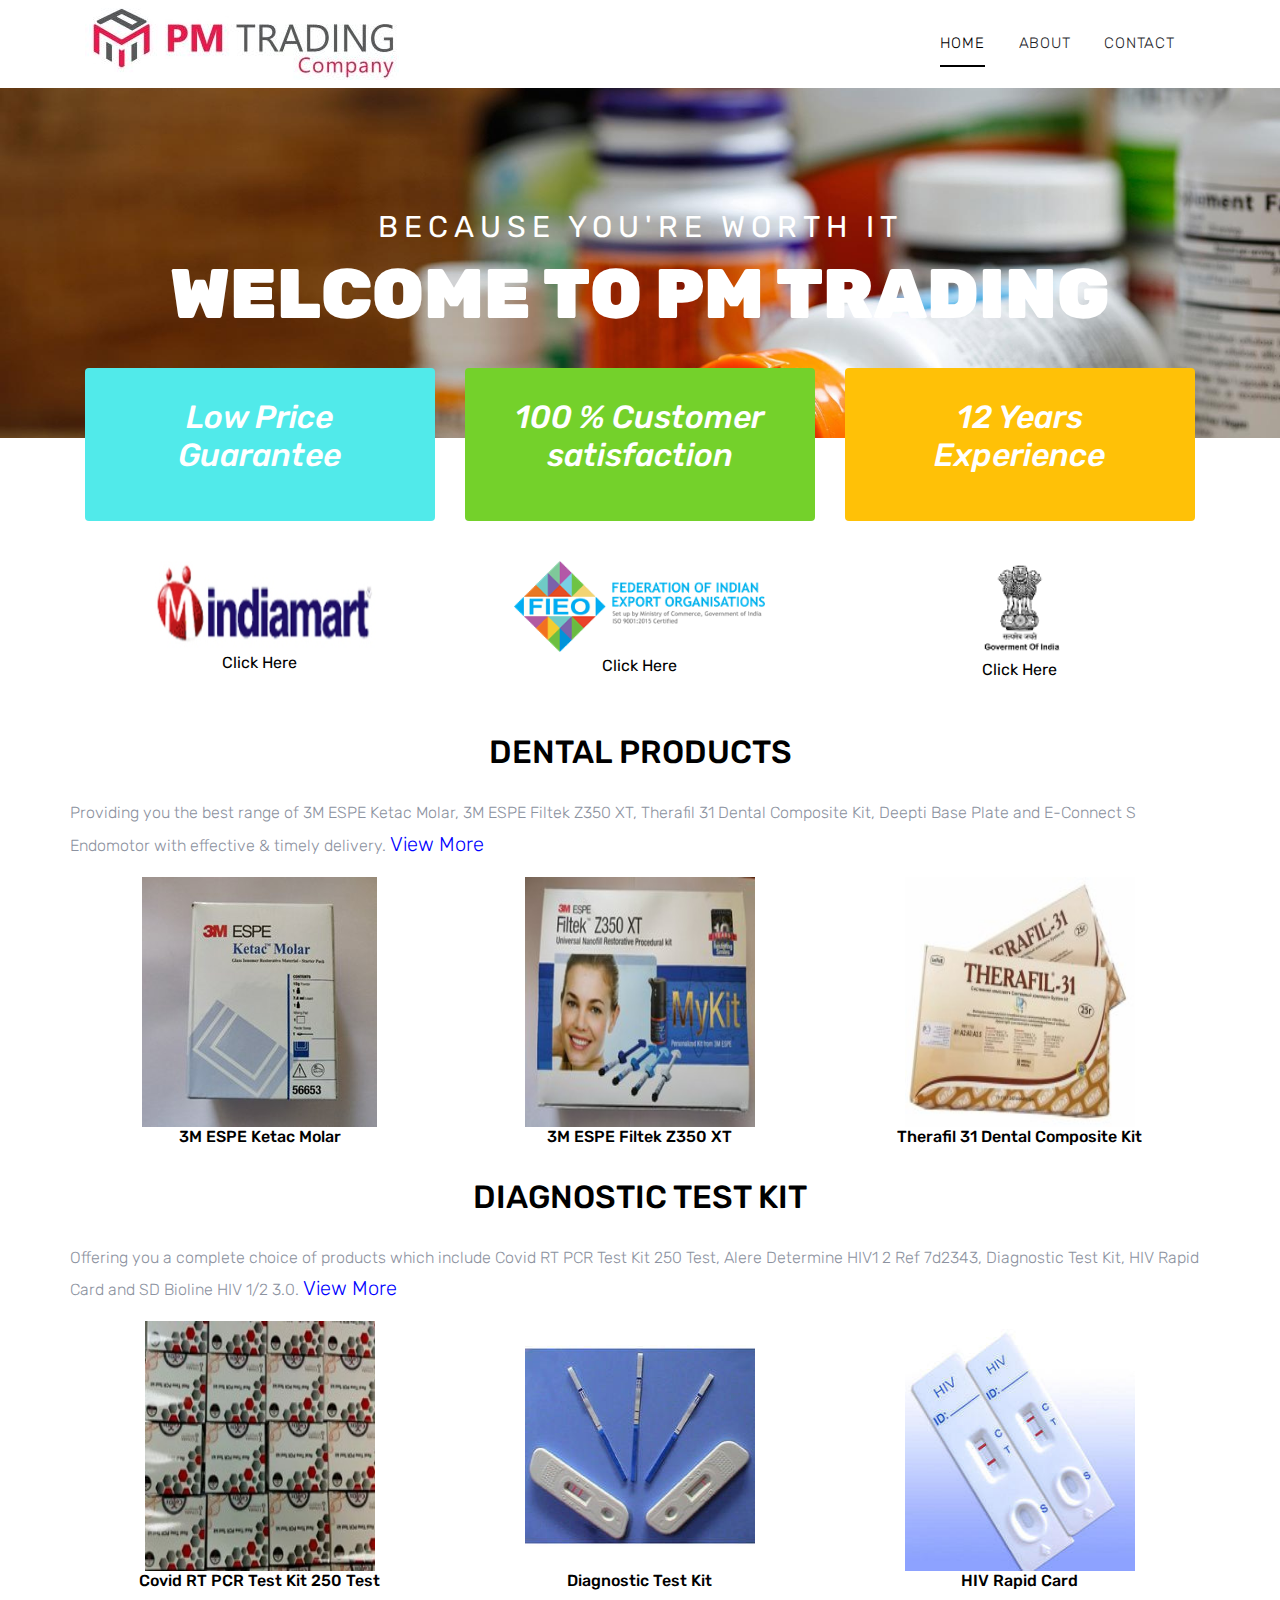
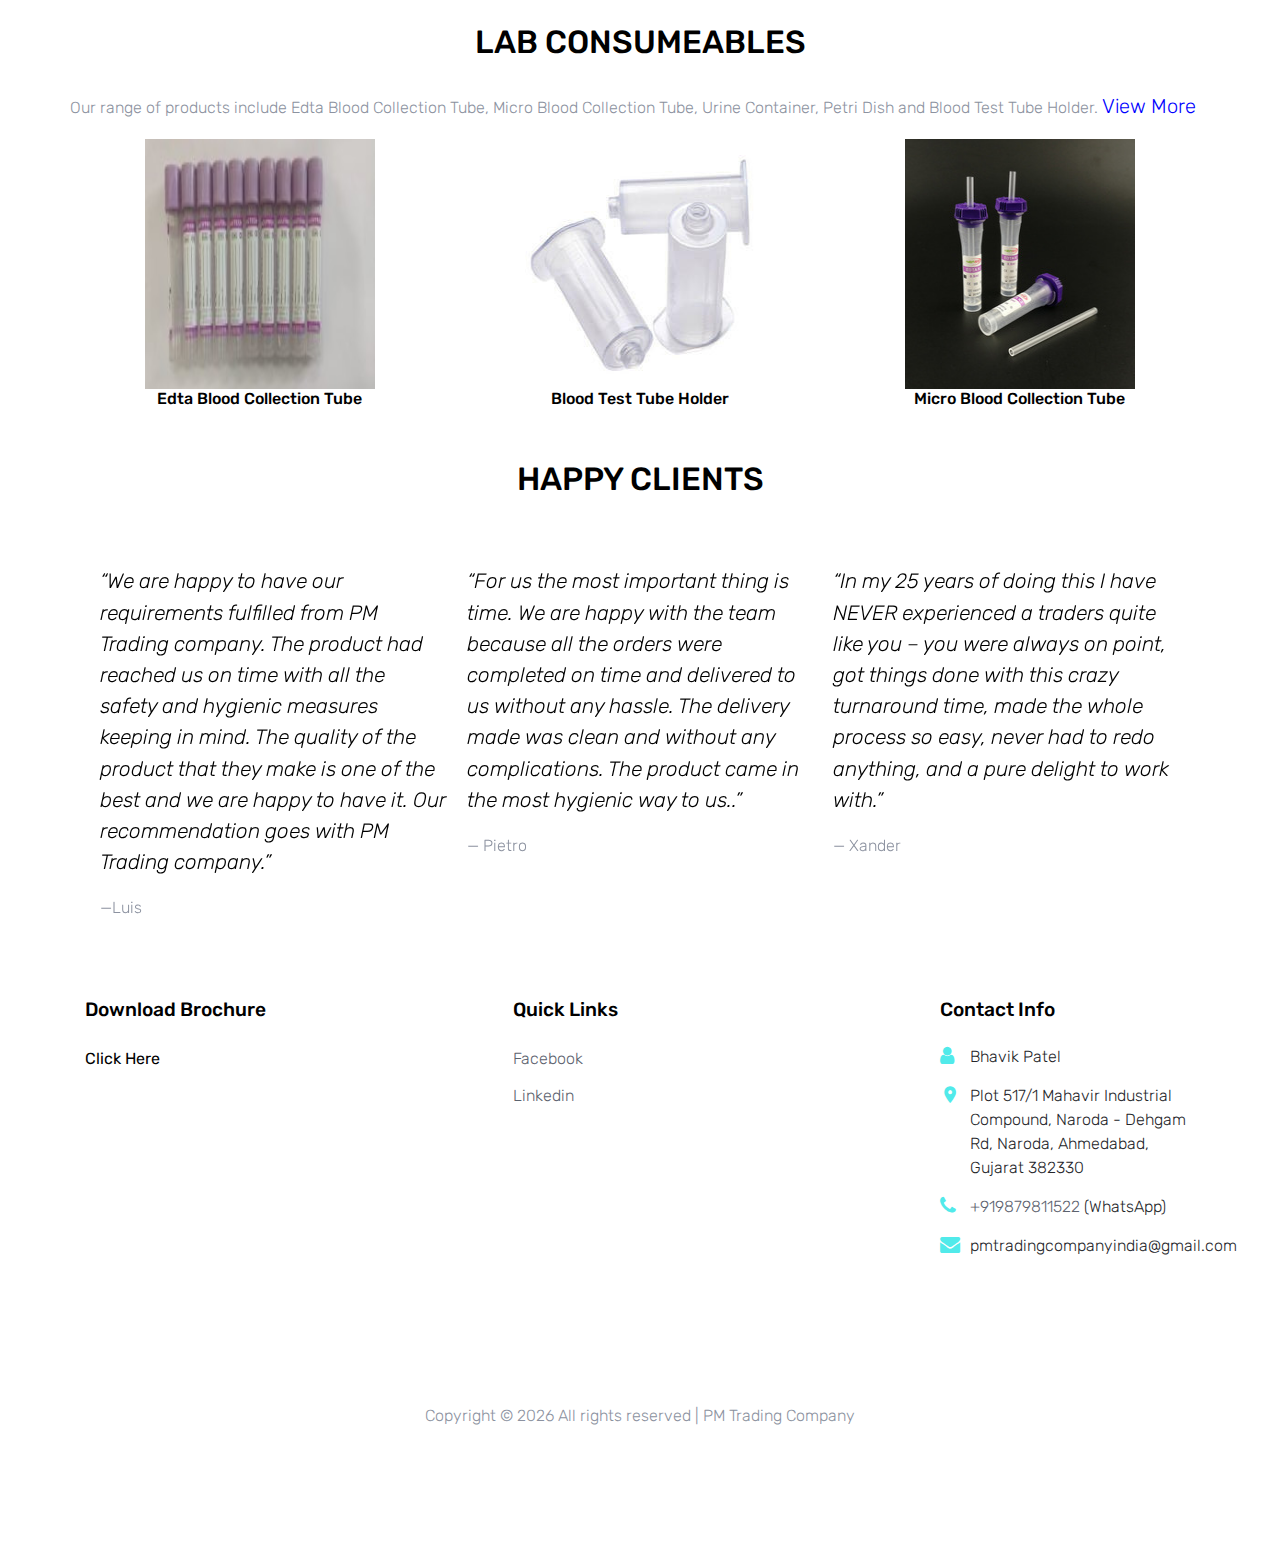
<file: index.html>
﻿<!DOCTYPE html>
<html lang="en">

<head>
    <title>PM TRADING</title>
    <meta charset="utf-8">
    <meta name="viewport" content="width=device-width, initial-scale=1, shrink-to-fit=no">

    <link href="https://fonts.googleapis.com/css?family=Rubik:400,700|Crimson+Text:400,400i" rel="stylesheet">
    <link rel="stylesheet" href="fonts/icomoon/style.css">

    <link rel="stylesheet" href="css/bootstrap.min.css">
    <link rel="stylesheet" href="css/magnific-popup.css">
    <link rel="stylesheet" href="css/jquery-ui.css">
    <link rel="stylesheet" href="css/owl.carousel.min.css">
    <link rel="stylesheet" href="css/owl.theme.default.min.css">


    <link rel="stylesheet" href="css/aos.css">

    <link rel="stylesheet" href="css/style.css">

</head>

<body>

    <div class="site-wrap">


        <div class="site-navbar py-2">

            <div class="search-wrap">
                <div class="container">
                    <a href="#" class="search-close js-search-close"><span class="icon-close2"></span></a>
                    <form action="#" method="post">
                        <input type="text" class="form-control" placeholder="Search keyword and hit enter...">
                    </form>
                </div>
            </div>

            <div class="container">
                <div class="d-flex align-items-center justify-content-between">
                    <div class="logo">
                        <div class="site-logo">
                            <a href="index.html" class="js-logo-clone"><img src="images/LOGO-2-1024x836.jpeg" /></a>
                        </div>
                    </div>
                    <div class="main-nav d-none d-lg-block" style="margin-left:520px">
                        <nav class="site-navigation text-right text-md-center" role="navigation">
                            <ul class="site-menu js-clone-nav d-none d-lg-block">
                                <li class="active"><a href="index.html">Home</a></li>
                                <li><a href="about.html">About</a></li>
                                <li><a href="contact.html">Contact</a></li>
                            </ul>
                        </nav>
                    </div>
                    <div class="icons">
                        <a href="#" class="site-menu-toggle js-menu-toggle ml-3 d-inline-block d-lg-none"><span class="icon-menu"></span></a>
                    </div>
                </div>
            </div>
        </div>

        <div class="site-blocks-cover" style="background-image: url('images/hero_1.jpg');max-height:350px">
            <div class="container">
                <div class="row" style="min-height:400px !important;height:0px !important">
                    <div class="col-lg-12 mx-auto order-lg-2 align-self-center">
                        <div class="site-block-cover-content text-center">
                            <h2 class="sub-title" style="font-size:30px">Because You're Worth It</h2>
                            <h1>Welcome to PM Trading</h1>
                        </div>
                    </div>
                </div>
            </div>
        </div>

        <div class="site-section">
            <div class="container">
                <div class="row align-items-stretch section-overlap">
                    <div class="col-md-6 col-lg-4 mb-4 mb-lg-0">
                        <div class="banner-wrap bg-primary h-100">
                            <a href="#" class="h-100">
                                <h5>Low Price Guarantee</h5>
                                <p>
                                    <strong></strong>
                                </p>
                            </a>
                        </div>
                    </div>
                    <div class="col-md-6 col-lg-4 mb-4 mb-lg-0">
                        <div class="banner-wrap h-100">
                            <a href="#" class="h-100">
                                <h5>100 % Customer <br> satisfaction</h5>
                                <p>

                                    <strong></strong>
                                </p>
                            </a>
                        </div>
                    </div>
                    <div class="col-md-6 col-lg-4 mb-4 mb-lg-0">
                        <div class="banner-wrap bg-warning h-100">
                            <a href="#" class="h-100">
                                <h5>12 Years <br> Experience</h5>
                                <p>

                                    <strong></strong>
                                </p>
                            </a>
                        </div>
                    </div>

                </div>
            </div>
        </div>
        <div class="site-section" style="padding-bottom:10px">
            <div class="container">
                <div class="row align-items-stretch section-overlap">
                    <div class="col-md-6 col-lg-4 mb-4 mb-lg-0">
                        <div class="banner-wrap bg-white h-100">
                            <a href="https://www.indiamart.com/pm-tradingcompany/" class="h-100" target="_blank">
                                <img src="images/indiamart-logo.jpg" style="width:251px !important;height:88px" />
                                <strong style="color:black">Click Here</strong>
                            </a>
                        </div>
                    </div>
                    <div class="col-md-6 col-lg-4 mb-4 mb-lg-0">
                        <div class="banner-wrap bg-white h-100">
                            <a href="images/FIEO_ Certificate of FIEO Member (1).pdf" target="_blank">
                                <img src="images/eifologo.png" style="width:251px !important" />
                                <strong style="color:black  ">Click Here</strong>
                            </a>
                        </div>
                    </div>
                    <div class="col-md-6 col-lg-4 mb-4 mb-lg-0">
                        <div class="banner-wrap bg-white h-100">
                            <a href="images/ApplicationStatusDetails (1).pdf" target="_blank">
                                <img src="images/govofindia.png" style="margin-left:92px;height:95px" />
                                <strong style="color:black;margin-left:92px"><br />Click Here</strong>
                            </a>
                        </div>
                    </div>

                </div>
            </div>
        </div>
        <div class="site-section" style="padding-top:10px;padding-bottom:10px">
            <div class="container">
                <div class="row">
                    <div class="title-section text-center col-12">
                        <h2 class="text-uppercase">Dental Products</h2>
                    </div>
                    <p>
                        Providing you the best range of 3M ESPE Ketac Molar, 3M ESPE Filtek Z350 XT, Therafil 31 Dental Composite Kit, Deepti Base Plate and E-Connect S Endomotor with effective & timely delivery. <a href="https://www.indiamart.com/pm-tradingcompany/dental-products.html" style="color:blue;font-size:20px" target="_blank" class="blink">View More</a>
                    </p>
                </div>

                <div class="row">
                    <div class="col-sm-6 col-lg-4 text-center item mb-4">
                        <a href="https://www.indiamart.com/pm-tradingcompany/">
                            <img src="images/product2.jpg" />
                        </a>
                        <h6 class="text-dark"><a href="#" style="color:black">3M ESPE Ketac Molar</a></h6>

                    </div>
                    <div class="col-sm-6 col-lg-4 text-center item mb-4">
                        <a href="https://www.indiamart.com/pm-tradingcompany/">
                            <img src="images/DP1.jpg" style="height:250px;width:230px" />
                        </a>
                        <h6 class="text-dark"><a href="#" style="color:black">3M ESPE Filtek Z350 XT</a></h6>

                    </div>

                    <div class="col-sm-6 col-lg-4 text-center item mb-4">
                        <a href="https://www.indiamart.com/pm-tradingcompany/">
                            <img src="images/DP2.jpeg" style="height:250px;width:230px" />
                        </a>
                        <h6 class="text-dark"><a href="#" style="color:black">Therafil 31 Dental Composite Kit</a></h6>

                    </div>
                </div>
            </div>
            <div class="container">
                <div class="row">
                    <div class="title-section text-center col-12">
                        <h2 class="text-uppercase">Diagnostic Test Kit</h2>
                    </div>
                    <p>
                        Offering you a complete choice of products which include Covid RT PCR Test Kit 250 Test, Alere Determine HIV1 2 Ref 7d2343, Diagnostic Test Kit, HIV Rapid Card and SD Bioline HIV 1/2 3.0. <a href="https://www.indiamart.com/pm-tradingcompany/diagnostic-test-kit.html" style="color:blue;font-size:20px" target="_blank" class="blink">View More</a>
                    </p>
                </div>

                <div class="row">
                    <div class="col-sm-6 col-lg-4 text-center item mb-4">
                        <a href="https://www.indiamart.com/pm-tradingcompany/">
                            <img src="images/DiaP1.jpg" style="height:250px;width:230px" />
                        </a>
                        <h6 class="text-dark"><a href="#" style="color:black">Covid RT PCR Test Kit 250 Test</a></h6>

                    </div>
                    <div class="col-sm-6 col-lg-4 text-center item mb-4">
                        <a href="https://www.indiamart.com/pm-tradingcompany/">
                            <img src="images/Diap2.jpg" style="height:250px;width:230px" />
                        </a>
                        <h6 class="text-dark"><a href="#" style="color:black">Diagnostic Test Kit</a></h6>

                    </div>

                    <div class="col-sm-6 col-lg-4 text-center item mb-4">
                        <a href="https://www.indiamart.com/pm-tradingcompany/">
                            <img src="images/Diap3.jpg" style="height:250px;width:230px" />
                        </a>
                        <h6 class="text-dark"><a href="#" style="color:black">HIV Rapid Card</a></h6>

                    </div>
                </div>
            </div>

            <div class="container">
                <div class="row">
                    <div class="title-section text-center col-12">
                        <h2 class="text-uppercase">Lab Consumeables</h2>
                    </div>
                    <p>
                        Our range of products include Edta Blood Collection Tube, Micro Blood Collection Tube, Urine Container, Petri Dish and Blood Test Tube Holder.          <a href="https://www.indiamart.com/pm-tradingcompany/lab-consumeables.html" style="color:blue;font-size:20px" target="_blank" class="blink">View More</a>
                    </p>
                </div>

                <div class="row">
                    <div class="col-sm-6 col-lg-4 text-center item mb-4">
                        <a href="https://www.indiamart.com/pm-tradingcompany/">
                            <img src="images/Labp1.jpeg" style="height:250px;width:230px" />
                        </a>
                        <h6 class="text-dark"><a href="#" style="color:black">Edta Blood Collection Tube</a></h6>

                    </div>
                    <div class="col-sm-6 col-lg-4 text-center item mb-4">
                        <a href="https://www.indiamart.com/pm-tradingcompany/">
                            <img src="images/Labp2.jpg" style="height:250px;width:230px" />
                        </a>
                        <h6 class="text-dark"><a href="#" style="color:black">Blood Test Tube Holder</a></h6>

                    </div>

                    <div class="col-sm-6 col-lg-4 text-center item mb-4">
                        <a href="https://www.indiamart.com/pm-tradingcompany/">
                            <img src="images/Labp3.jpg" style="height:250px;width:230px" />
                        </a>
                        <h6 class="text-dark"><a href="#" style="color:black">Micro Blood Collection Tube</a></h6>

                    </div>
                </div>
            </div>
        </div>
        <div class="site-section" style="padding-top:10px;padding-bottom:10px">
            <div class="container">
                <div class="row">
                    <div class="title-section text-center col-12">
                        <h2 class="text-uppercase">HAPPY CLIENTS​</h2>
                    </div>
                </div>
                <div class="row">
                    <div class="col-md-12 block-3 products-wrap">
                        <div class="nonloop-block-3 no-direction owl-carousel">

                            <div class="testimony">
                                <blockquote>
                                   
                                    <p style="font-family:inherit !important">&ldquo;We are happy to have our requirements fulfilled from PM Trading company. The product had reached us on time with all the safety and hygienic measures keeping in mind. The quality of the product that they make is one of the best and we are happy to have it. Our recommendation goes with PM Trading company.&rdquo;</p>
                                </blockquote>

                                <p>&mdash;Luis</p>
                            </div>

                            <div class="testimony">
                                <blockquote>
                                    
                                    <p style="font-family:inherit !important">
                                        &ldquo;For us the most important thing is time. We are happy with the team because all the orders were completed on time and delivered to us without any hassle. The delivery made was clean and without any complications. The product came in the most hygienic way to us..&rdquo;
                                    </p>
                                </blockquote>

                                <p>&mdash; Pietro</p>
                            </div>

                            <div class="testimony">
                                <blockquote>
                                   
                                    <p style="font-family:inherit !important">
                                        &ldquo;In my 25 years of doing this I have NEVER experienced a traders quite like you – you were always on point, got things done with this crazy turnaround time, made the whole process so easy, never had to redo anything, and a pure delight to work with.&rdquo;
                                    </p>
                                </blockquote>

                                <p>&mdash; Xander</p>
                            </div>

                        </div>
                    </div>
                </div>
            </div>
        </div>

        <footer class="site-footer" style="padding-top:10px">
            <div class="container">
                <div class="row">
                    <div class="col-md-6 col-lg-3 mb-4 mb-lg-0">

                        <div class="block-7">
                            <h3 class="footer-heading mb-4">
                                Download Brochure
                            </h3>
                            <a href="images/p-m-trading-company.pdf" target="_blank">
                                <strong style="color:black">Click Here</strong>
                            </a>
                        </div>

                    </div>
                    <div class="col-lg-3 mx-auto mb-5 mb-lg-0">
                        <h3 class="footer-heading mb-4">Quick Links</h3>
                        <ul class="list-unstyled">
                            <li><a href="https://www.indiamart.com/pm-tradingcompany/">Facebook</a></li>
                            <li><a href="https://www.linkedin.com/in/bhavik-patel-92541a12/">Linkedin</a></li>
                        </ul>
                    </div>

                    <div class="col-md-6 col-lg-3">
                        <div class="block-5 mb-5">
                            <h3 class="footer-heading mb-4">Contact Info</h3>
                            <ul class="list-unstyled">
                                <li class="person">
                                    Bhavik Patel
                                </li>
                                <li class="address">
                                    Plot 517/1 Mahavir Industrial Compound, Naroda - Dehgam Rd, Naroda, Ahmedabad, Gujarat 382330
                                </li>
                                <li class="phone"><a href="tel://+919879811522">+919879811522</a> (WhatsApp)</li>
                                <li class="email"> pmtradingcompanyindia@gmail.com</li>
                            </ul>
                        </div>


                    </div>
                </div>
                <div class="row pt-5 mt-5 text-center">
                    <div class="col-md-12">
                        <p>
                            <!-- Link back to Colorlib can't be removed. Template is licensed under CC BY 3.0. -->
                            Copyright &copy;
                            <script>document.write(new Date().getFullYear());</script> All rights reserved | PM Trading Company
                            <!-- Link back to Colorlib can't be removed. Template is licensed under CC BY 3.0. -->
                        </p>
                    </div>

                </div>
            </div>
        </footer>
    </div>

    <script src="js/jquery-3.3.1.min.js"></script>
    <script src="js/jquery-ui.js"></script>
    <script src="js/popper.min.js"></script>
    <script src="js/bootstrap.min.js"></script>
    <script src="js/owl.carousel.min.js"></script>
    <script src="js/jquery.magnific-popup.min.js"></script>
    <script src="js/aos.js"></script>

    <script src="js/main.js"></script>

</body>

</html>
</file>
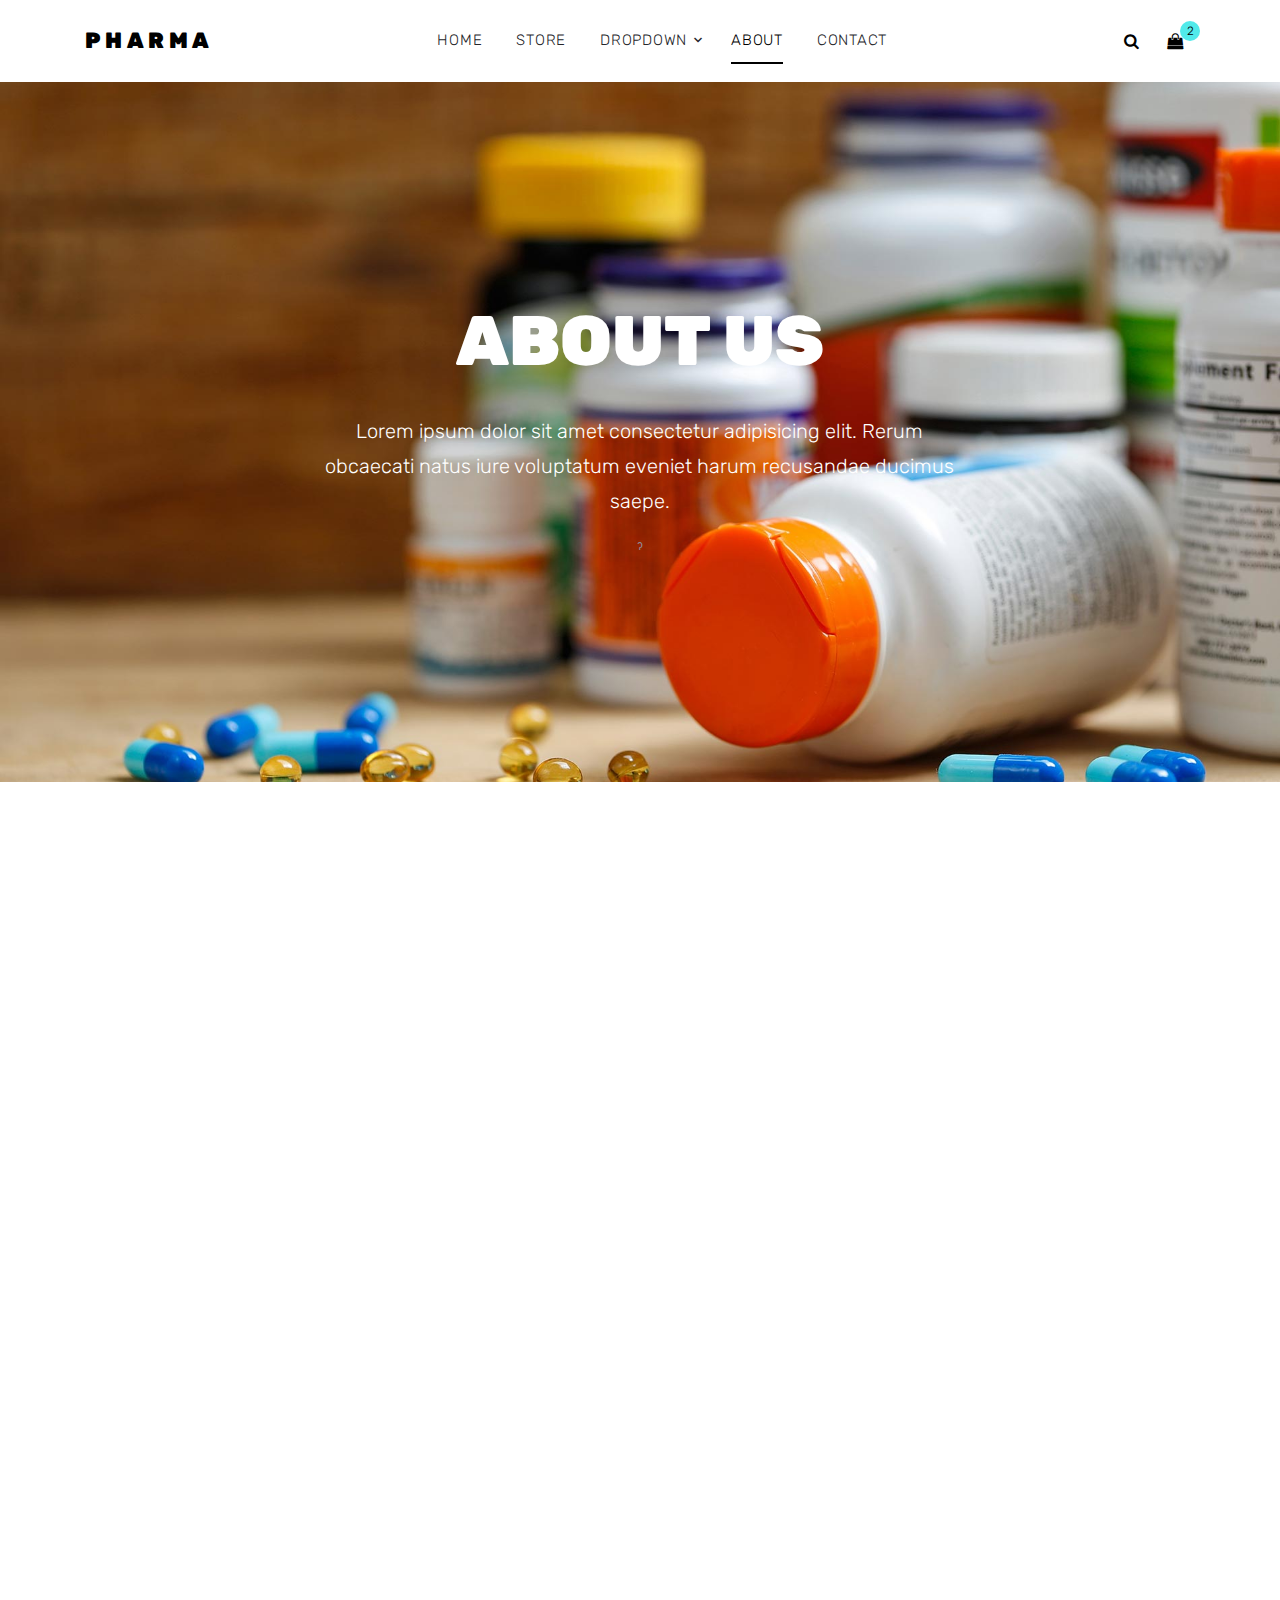
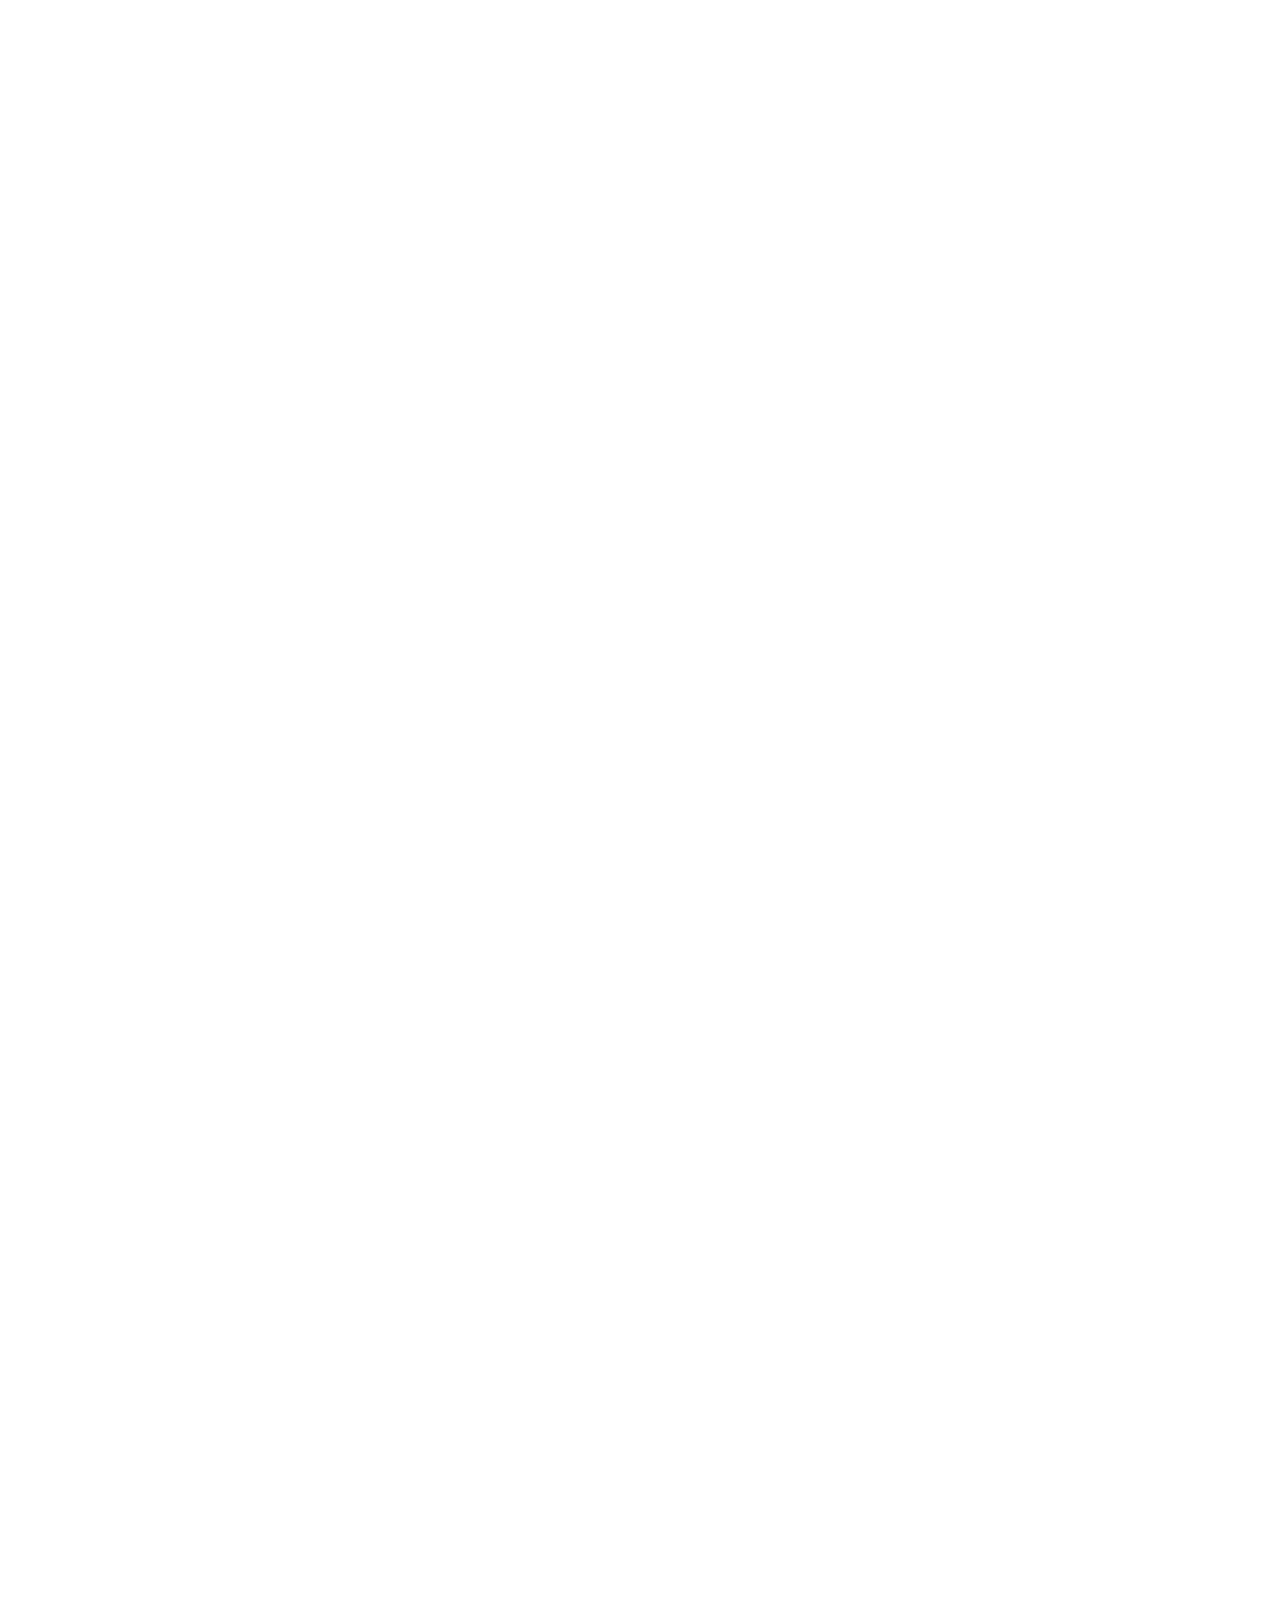
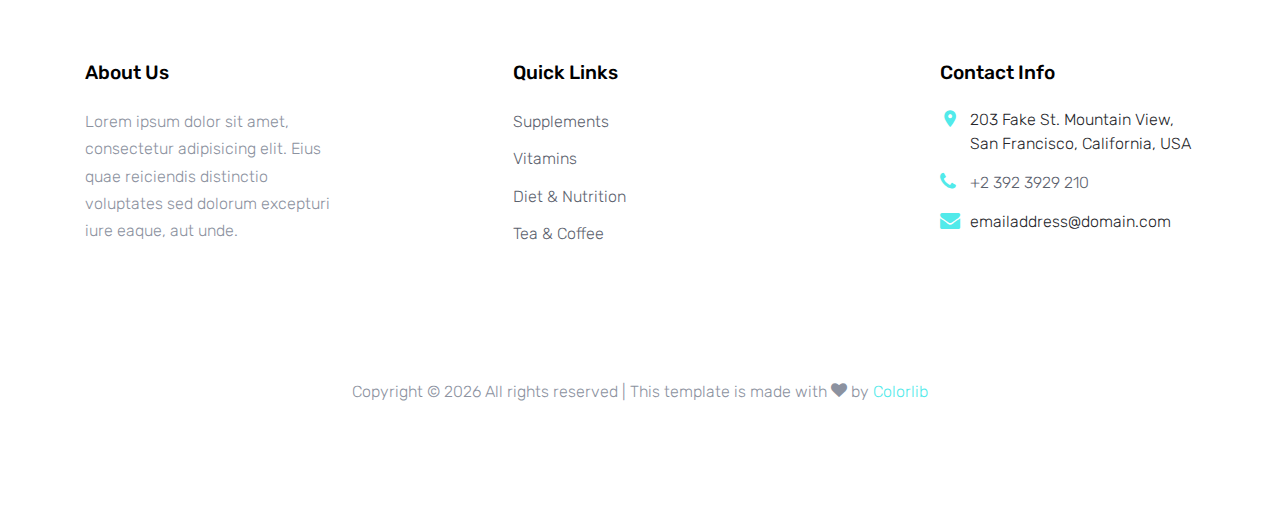
<file: about.html>
<!DOCTYPE html>
<html lang="en">

<head>
  <title>Pharma &mdash; Colorlib Template</title>
  <meta charset="utf-8">
  <meta name="viewport" content="width=device-width, initial-scale=1, shrink-to-fit=no">

  <link href="https://fonts.googleapis.com/css?family=Rubik:400,700|Crimson+Text:400,400i" rel="stylesheet">
  <link rel="stylesheet" href="fonts/icomoon/style.css">

  <link rel="stylesheet" href="css/bootstrap.min.css">
  <link rel="stylesheet" href="css/magnific-popup.css">
  <link rel="stylesheet" href="css/jquery-ui.css">
  <link rel="stylesheet" href="css/owl.carousel.min.css">
  <link rel="stylesheet" href="css/owl.theme.default.min.css">


  <link rel="stylesheet" href="css/aos.css">

  <link rel="stylesheet" href="css/style.css">

</head>

<body>

  <div class="site-wrap">


    <div class="site-navbar py-2">

      <div class="search-wrap">
        <div class="container">
          <a href="#" class="search-close js-search-close"><span class="icon-close2"></span></a>
          <form action="#" method="post">
            <input type="text" class="form-control" placeholder="Search keyword and hit enter...">
          </form>
        </div>
      </div>

      <div class="container">
        <div class="d-flex align-items-center justify-content-between">
          <div class="logo">
            <div class="site-logo">
              <a href="index.html" class="js-logo-clone">Pharma</a>
            </div>
          </div>
          <div class="main-nav d-none d-lg-block">
            <nav class="site-navigation text-right text-md-center" role="navigation">
              <ul class="site-menu js-clone-nav d-none d-lg-block">
                <li><a href="index.html">Home</a></li>
                <li><a href="shop.html">Store</a></li>
                <li class="has-children">
                  <a href="#">Dropdown</a>
                  <ul class="dropdown">
                    <li><a href="#">Supplements</a></li>
                    <li class="has-children">
                      <a href="#">Vitamins</a>
                      <ul class="dropdown">
                        <li><a href="#">Supplements</a></li>
                        <li><a href="#">Vitamins</a></li>
                        <li><a href="#">Diet &amp; Nutrition</a></li>
                        <li><a href="#">Tea &amp; Coffee</a></li>
                      </ul>
                    </li>
                    <li><a href="#">Diet &amp; Nutrition</a></li>
                    <li><a href="#">Tea &amp; Coffee</a></li>

                  </ul>
                </li>
                <li class="active"><a href="about.html">About</a></li>
                <li><a href="contact.html">Contact</a></li>
              </ul>
            </nav>
          </div>
          <div class="icons">
            <a href="#" class="icons-btn d-inline-block js-search-open"><span class="icon-search"></span></a>
            <a href="cart.html" class="icons-btn d-inline-block bag">
              <span class="icon-shopping-bag"></span>
              <span class="number">2</span>
            </a>
            <a href="#" class="site-menu-toggle js-menu-toggle ml-3 d-inline-block d-lg-none"><span
                class="icon-menu"></span></a>
          </div>
        </div>
      </div>
    </div>

    <div class="site-blocks-cover inner-page" style="background-image: url('images/hero_1.jpg');">
      <div class="container">
        <div class="row">
          <div class="col-lg-7 mx-auto align-self-center">
            <div class=" text-center">
              <h1>About Us</h1>
              <p>Lorem ipsum dolor sit amet consectetur adipisicing elit. Rerum obcaecati natus iure voluptatum eveniet harum recusandae ducimus saepe.</p>ˀ
            </div>
          </div>
        </div>
      </div>
    </div>

    <div class="site-section bg-light custom-border-bottom" data-aos="fade">
      <div class="container">
        <div class="row mb-5">
          <div class="col-md-6">
            <div class="block-16">
              <figure>
                <img src="images/bg_1.jpg" alt="Image placeholder" class="img-fluid rounded">
                <a href="https://vimeo.com/channels/staffpicks/93951774" class="play-button popup-vimeo"><span
                    class="icon-play"></span></a>
    
              </figure>
            </div>
          </div>
          <div class="col-md-1"></div>
          <div class="col-md-5">
    
    
            <div class="site-section-heading pt-3 mb-4">
              <h2 class="text-black">How We Started</h2>
            </div>
            <p>Lorem ipsum dolor sit amet, consectetur adipisicing elit. Eius repellat, dicta at laboriosam, nemo
              exercitationem itaque eveniet architecto cumque, deleniti commodi molestias repellendus quos sequi hic fugiat
              asperiores illum. Atque, in, fuga excepturi corrupti error corporis aliquam unde nostrum quas.</p>
            <p>Accusantium dolor ratione maiores est deleniti nihil? Dignissimos est, sunt nulla illum autem in, quibusdam
              cumque recusandae, laudantium minima repellendus.</p>
    
          </div>
        </div>
      </div>
    </div>

    

    <div class="site-section bg-light custom-border-bottom" data-aos="fade">
      <div class="container">
        <div class="row mb-5">
          <div class="col-md-6 order-md-2">
            <div class="block-16">
              <figure>
                <img src="images/hero_1.jpg" alt="Image placeholder" class="img-fluid rounded">
                <a href="https://vimeo.com/channels/staffpicks/93951774" class="play-button popup-vimeo"><span
                    class="icon-play"></span></a>
    
              </figure>
            </div>
          </div>
          <div class="col-md-5 mr-auto">
    
    
            <div class="site-section-heading pt-3 mb-4">
              <h2 class="text-black">We Are Trusted Company</h2>
            </div>
            <p class="text-black">Lorem ipsum dolor sit amet, consectetur adipisicing elit. Eius repellat, dicta at laboriosam, nemo
              exercitationem itaque eveniet architecto cumque, deleniti commodi molestias repellendus quos sequi hic fugiat
              asperiores illum. Atque, in, fuga excepturi corrupti error corporis aliquam unde nostrum quas.</p>
            <p class="text-black">Accusantium dolor ratione maiores est deleniti nihil? Dignissimos est, sunt nulla illum autem in, quibusdam
              cumque recusandae, laudantium minima repellendus.</p>
    
          </div>
        </div>
      </div>
    </div>
    
    <div class="site-section site-section-sm site-blocks-1 border-0" data-aos="fade">
      <div class="container">
        <div class="row">
          <div class="col-md-6 col-lg-4 d-lg-flex mb-4 mb-lg-0 pl-4" data-aos="fade-up" data-aos-delay="">
            <div class="icon mr-4 align-self-start">
              <span class="icon-truck text-primary"></span>
            </div>
            <div class="text">
              <h2>Free Shipping</h2>
              <p>Lorem ipsum dolor sit amet, consectetur adipiscing elit. Phasellus at iaculis quam. Integer accumsan
                tincidunt fringilla.</p>
            </div>
          </div>
          <div class="col-md-6 col-lg-4 d-lg-flex mb-4 mb-lg-0 pl-4" data-aos="fade-up" data-aos-delay="100">
            <div class="icon mr-4 align-self-start">
              <span class="icon-refresh2 text-primary"></span>
            </div>
            <div class="text">
              <h2>Free Returns</h2>
              <p>Lorem ipsum dolor sit amet, consectetur adipiscing elit. Phasellus at iaculis quam. Integer accumsan
                tincidunt fringilla.</p>
            </div>
          </div>
          <div class="col-md-6 col-lg-4 d-lg-flex mb-4 mb-lg-0 pl-4" data-aos="fade-up" data-aos-delay="200">
            <div class="icon mr-4 align-self-start">
              <span class="icon-help text-primary"></span>
            </div>
            <div class="text">
              <h2>Customer Support</h2>
              <p>Lorem ipsum dolor sit amet, consectetur adipiscing elit. Phasellus at iaculis quam. Integer accumsan
                tincidunt fringilla.</p>
            </div>
          </div>
        </div>
      </div>
    </div>
    

    <div class="site-section bg-light custom-border-bottom" data-aos="fade">
      <div class="container">
        <div class="row justify-content-center mb-5">
          <div class="col-md-7 site-section-heading text-center pt-4">
            <h2>The Team</h2>
          </div>
        </div>
        <div class="row">
          <div class="col-md-6 col-lg-6 mb-5">
    
            <div class="block-38 text-center">
              <div class="block-38-img">
                <div class="block-38-header">
                  <img src="images/person_1.jpg" alt="Image placeholder" class="mb-4">
                  <h3 class="block-38-heading h4">Elizabeth Graham</h3>
                  <p class="block-38-subheading">CEO/Co-Founder</p>
                </div>
                <div class="block-38-body">
                  <p>Lorem ipsum dolor sit amet consectetur adipisicing elit. Vitae aut minima nihil sit distinctio
                    recusandae doloribus ut fugit officia voluptate soluta. </p>
                </div>
              </div>
            </div>
          </div>
          <div class="col-md-6 col-lg-6 mb-5">
            <div class="block-38 text-center">
              <div class="block-38-img">
                <div class="block-38-header">
                  <img src="images/person_2.jpg" alt="Image placeholder" class="mb-4">
                  <h3 class="block-38-heading h4">Jennifer Greive</h3>
                  <p class="block-38-subheading">Co-Founder</p>
                </div>
                <div class="block-38-body">
                  <p>Lorem ipsum dolor sit amet consectetur adipisicing elit. Vitae aut minima nihil sit distinctio
                    recusandae doloribus ut fugit officia voluptate soluta. </p>
                </div>
              </div>
            </div>
          </div>
          <div class="col-md-6 col-lg-6 mb-5">
            <div class="block-38 text-center">
              <div class="block-38-img">
                <div class="block-38-header">
                  <img src="images/person_3.jpg" alt="Image placeholder" class="mb-4">
                  <h3 class="block-38-heading h4">Patrick Marx</h3>
                  <p class="block-38-subheading">Marketing</p>
                </div>
                <div class="block-38-body">
                  <p>Lorem ipsum dolor sit amet consectetur adipisicing elit. Vitae aut minima nihil sit distinctio
                    recusandae doloribus ut fugit officia voluptate soluta. </p>
                </div>
              </div>
            </div>
          </div>
          <div class="col-md-6 col-lg-6 mb-5">
            <div class="block-38 text-center">
              <div class="block-38-img">
                <div class="block-38-header">
                  <img src="images/person_4.jpg" alt="Image placeholder" class="mb-4">
                  <h3 class="block-38-heading h4">Mike Coolbert</h3>
                  <p class="block-38-subheading">Sales Manager</p>
                </div>
                <div class="block-38-body">
                  <p>Lorem ipsum dolor sit amet consectetur adipisicing elit. Vitae aut minima nihil sit distinctio
                    recusandae doloribus ut fugit officia voluptate soluta. </p>
                </div>
              </div>
            </div>
          </div>
        </div>
      </div>
    </div>


    <footer class="site-footer">
      <div class="container">
        <div class="row">
          <div class="col-md-6 col-lg-3 mb-4 mb-lg-0">

            <div class="block-7">
              <h3 class="footer-heading mb-4">About Us</h3>
              <p>Lorem ipsum dolor sit amet, consectetur adipisicing elit. Eius quae reiciendis distinctio voluptates
                sed dolorum excepturi iure eaque, aut unde.</p>
            </div>

          </div>
          <div class="col-lg-3 mx-auto mb-5 mb-lg-0">
            <h3 class="footer-heading mb-4">Quick Links</h3>
            <ul class="list-unstyled">
              <li><a href="#">Supplements</a></li>
              <li><a href="#">Vitamins</a></li>
              <li><a href="#">Diet &amp; Nutrition</a></li>
              <li><a href="#">Tea &amp; Coffee</a></li>
            </ul>
          </div>

          <div class="col-md-6 col-lg-3">
            <div class="block-5 mb-5">
              <h3 class="footer-heading mb-4">Contact Info</h3>
              <ul class="list-unstyled">
                <li class="address">203 Fake St. Mountain View, San Francisco, California, USA</li>
                <li class="phone"><a href="tel://23923929210">+2 392 3929 210</a></li>
                <li class="email">emailaddress@domain.com</li>
              </ul>
            </div>


          </div>
        </div>
        <div class="row pt-5 mt-5 text-center">
          <div class="col-md-12">
            <p>
              <!-- Link back to Colorlib can't be removed. Template is licensed under CC BY 3.0. -->
              Copyright &copy;
              <script>document.write(new Date().getFullYear());</script> All rights reserved | This template is made
              with <i class="icon-heart" aria-hidden="true"></i> by <a href="https://colorlib.com" target="_blank"
                class="text-primary">Colorlib</a>
              <!-- Link back to Colorlib can't be removed. Template is licensed under CC BY 3.0. -->
            </p>
          </div>

        </div>
      </div>
    </footer>
  </div>

  <script src="js/jquery-3.3.1.min.js"></script>
  <script src="js/jquery-ui.js"></script>
  <script src="js/popper.min.js"></script>
  <script src="js/bootstrap.min.js"></script>
  <script src="js/owl.carousel.min.js"></script>
  <script src="js/jquery.magnific-popup.min.js"></script>
  <script src="js/aos.js"></script>

  <script src="js/main.js"></script>

</body>

</html>
</file>
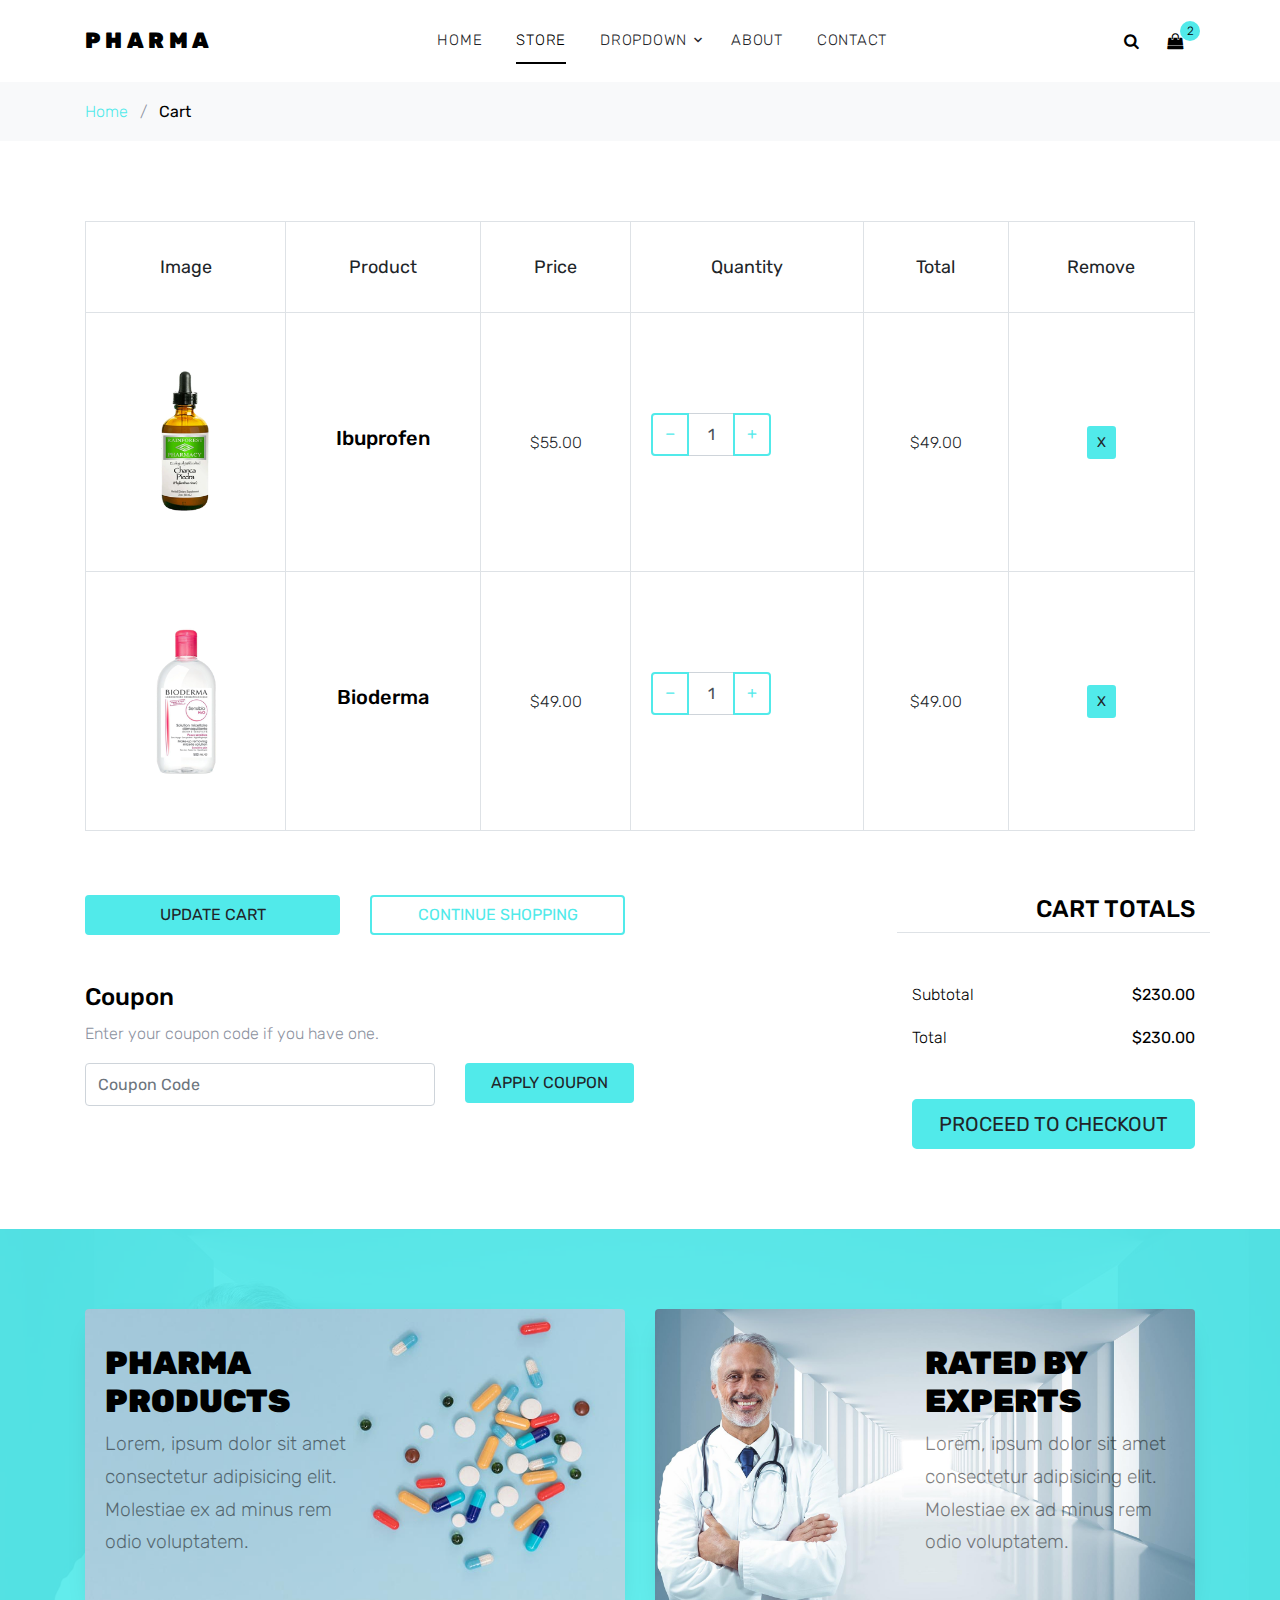
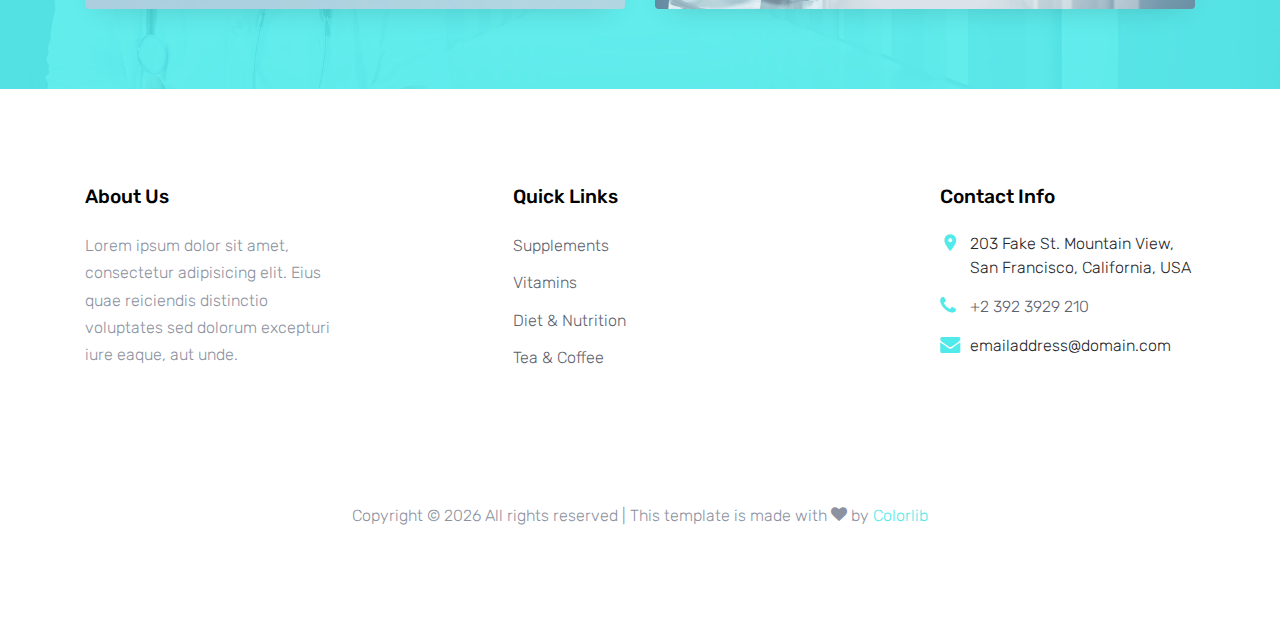
<file: cart.html>
<!DOCTYPE html>
<html lang="en">

<head>
  <title>Pharma &mdash; Colorlib Template</title>
  <meta charset="utf-8">
  <meta name="viewport" content="width=device-width, initial-scale=1, shrink-to-fit=no">

  <link href="https://fonts.googleapis.com/css?family=Rubik:400,700|Crimson+Text:400,400i" rel="stylesheet">
  <link rel="stylesheet" href="fonts/icomoon/style.css">

  <link rel="stylesheet" href="css/bootstrap.min.css">
  <link rel="stylesheet" href="css/magnific-popup.css">
  <link rel="stylesheet" href="css/jquery-ui.css">
  <link rel="stylesheet" href="css/owl.carousel.min.css">
  <link rel="stylesheet" href="css/owl.theme.default.min.css">


  <link rel="stylesheet" href="css/aos.css">

  <link rel="stylesheet" href="css/style.css">

</head>

<body>

  <div class="site-wrap">


    <div class="site-navbar py-2">

      <div class="search-wrap">
        <div class="container">
          <a href="#" class="search-close js-search-close"><span class="icon-close2"></span></a>
          <form action="#" method="post">
            <input type="text" class="form-control" placeholder="Search keyword and hit enter...">
          </form>
        </div>
      </div>

      <div class="container">
        <div class="d-flex align-items-center justify-content-between">
          <div class="logo">
            <div class="site-logo">
              <a href="index.html" class="js-logo-clone">Pharma</a>
            </div>
          </div>
          <div class="main-nav d-none d-lg-block">
            <nav class="site-navigation text-right text-md-center" role="navigation">
              <ul class="site-menu js-clone-nav d-none d-lg-block">
                <li><a href="index.html">Home</a></li>
                <li class="active"><a href="shop.html">Store</a></li>
                <li class="has-children">
                  <a href="#">Dropdown</a>
                  <ul class="dropdown">
                    <li><a href="#">Supplements</a></li>
                    <li class="has-children">
                      <a href="#">Vitamins</a>
                      <ul class="dropdown">
                        <li><a href="#">Supplements</a></li>
                        <li><a href="#">Vitamins</a></li>
                        <li><a href="#">Diet &amp; Nutrition</a></li>
                        <li><a href="#">Tea &amp; Coffee</a></li>
                      </ul>
                    </li>
                    <li><a href="#">Diet &amp; Nutrition</a></li>
                    <li><a href="#">Tea &amp; Coffee</a></li>

                  </ul>
                </li>
                <li><a href="about.html">About</a></li>
                <li><a href="contact.html">Contact</a></li>
              </ul>
            </nav>
          </div>
          <div class="icons">
            <a href="#" class="icons-btn d-inline-block js-search-open"><span class="icon-search"></span></a>
            <a href="cart.html" class="icons-btn d-inline-block bag">
              <span class="icon-shopping-bag"></span>
              <span class="number">2</span>
            </a>
            <a href="#" class="site-menu-toggle js-menu-toggle ml-3 d-inline-block d-lg-none"><span
                class="icon-menu"></span></a>
          </div>
        </div>
      </div>
    </div>

    <div class="bg-light py-3">
      <div class="container">
        <div class="row">
          <div class="col-md-12 mb-0">
            <a href="index.html">Home</a> <span class="mx-2 mb-0">/</span> 
            <strong class="text-black">Cart</strong>
          </div>
        </div>
      </div>
    </div>

    <div class="site-section">
      <div class="container">
        <div class="row mb-5">
          <form class="col-md-12" method="post">
            <div class="site-blocks-table">
              <table class="table table-bordered">
                <thead>
                  <tr>
                    <th class="product-thumbnail">Image</th>
                    <th class="product-name">Product</th>
                    <th class="product-price">Price</th>
                    <th class="product-quantity">Quantity</th>
                    <th class="product-total">Total</th>
                    <th class="product-remove">Remove</th>
                  </tr>
                </thead>
                <tbody>
                  <tr>
                    <td class="product-thumbnail">
                      <img src="images/product_02.png" alt="Image" class="img-fluid">
                    </td>
                    <td class="product-name">
                      <h2 class="h5 text-black">Ibuprofen</h2>
                    </td>
                    <td>$55.00</td>
                    <td>
                      <div class="input-group mb-3" style="max-width: 120px;">
                        <div class="input-group-prepend">
                          <button class="btn btn-outline-primary js-btn-minus" type="button">&minus;</button>
                        </div>
                        <input type="text" class="form-control text-center" value="1" placeholder=""
                          aria-label="Example text with button addon" aria-describedby="button-addon1">
                        <div class="input-group-append">
                          <button class="btn btn-outline-primary js-btn-plus" type="button">&plus;</button>
                        </div>
                      </div>
    
                    </td>
                    <td>$49.00</td>
                    <td><a href="#" class="btn btn-primary height-auto btn-sm">X</a></td>
                  </tr>
    
                  <tr>
                    <td class="product-thumbnail">
                      <img src="images/product_01.png" alt="Image" class="img-fluid">
                    </td>
                    <td class="product-name">
                      <h2 class="h5 text-black">Bioderma</h2>
                    </td>
                    <td>$49.00</td>
                    <td>
                      <div class="input-group mb-3" style="max-width: 120px;">
                        <div class="input-group-prepend">
                          <button class="btn btn-outline-primary js-btn-minus" type="button">&minus;</button>
                        </div>
                        <input type="text" class="form-control text-center" value="1" placeholder=""
                          aria-label="Example text with button addon" aria-describedby="button-addon1">
                        <div class="input-group-append">
                          <button class="btn btn-outline-primary js-btn-plus" type="button">&plus;</button>
                        </div>
                      </div>
    
                    </td>
                    <td>$49.00</td>
                    <td><a href="#" class="btn btn-primary height-auto btn-sm">X</a></td>
                  </tr>
                </tbody>
              </table>
            </div>
          </form>
        </div>
    
        <div class="row">
          <div class="col-md-6">
            <div class="row mb-5">
              <div class="col-md-6 mb-3 mb-md-0">
                <button class="btn btn-primary btn-md btn-block">Update Cart</button>
              </div>
              <div class="col-md-6">
                <button class="btn btn-outline-primary btn-md btn-block">Continue Shopping</button>
              </div>
            </div>
            <div class="row">
              <div class="col-md-12">
                <label class="text-black h4" for="coupon">Coupon</label>
                <p>Enter your coupon code if you have one.</p>
              </div>
              <div class="col-md-8 mb-3 mb-md-0">
                <input type="text" class="form-control py-3" id="coupon" placeholder="Coupon Code">
              </div>
              <div class="col-md-4">
                <button class="btn btn-primary btn-md px-4">Apply Coupon</button>
              </div>
            </div>
          </div>
          <div class="col-md-6 pl-5">
            <div class="row justify-content-end">
              <div class="col-md-7">
                <div class="row">
                  <div class="col-md-12 text-right border-bottom mb-5">
                    <h3 class="text-black h4 text-uppercase">Cart Totals</h3>
                  </div>
                </div>
                <div class="row mb-3">
                  <div class="col-md-6">
                    <span class="text-black">Subtotal</span>
                  </div>
                  <div class="col-md-6 text-right">
                    <strong class="text-black">$230.00</strong>
                  </div>
                </div>
                <div class="row mb-5">
                  <div class="col-md-6">
                    <span class="text-black">Total</span>
                  </div>
                  <div class="col-md-6 text-right">
                    <strong class="text-black">$230.00</strong>
                  </div>
                </div>
    
                <div class="row">
                  <div class="col-md-12">
                    <button class="btn btn-primary btn-lg btn-block" onclick="window.location='checkout.html'">Proceed To
                      Checkout</button>
                  </div>
                </div>
              </div>
            </div>
          </div>
        </div>
      </div>
    </div>

    <div class="site-section bg-secondary bg-image" style="background-image: url('images/bg_2.jpg');">
      <div class="container">
        <div class="row align-items-stretch">
          <div class="col-lg-6 mb-5 mb-lg-0">
            <a href="#" class="banner-1 h-100 d-flex" style="background-image: url('images/bg_1.jpg');">
              <div class="banner-1-inner align-self-center">
                <h2>Pharma Products</h2>
                <p>Lorem, ipsum dolor sit amet consectetur adipisicing elit. Molestiae ex ad minus rem odio voluptatem.
                </p>
              </div>
            </a>
          </div>
          <div class="col-lg-6 mb-5 mb-lg-0">
            <a href="#" class="banner-1 h-100 d-flex" style="background-image: url('images/bg_2.jpg');">
              <div class="banner-1-inner ml-auto  align-self-center">
                <h2>Rated by Experts</h2>
                <p>Lorem, ipsum dolor sit amet consectetur adipisicing elit. Molestiae ex ad minus rem odio voluptatem.
                </p>
              </div>
            </a>
          </div>
        </div>
      </div>
    </div>


    <footer class="site-footer">
      <div class="container">
        <div class="row">
          <div class="col-md-6 col-lg-3 mb-4 mb-lg-0">

            <div class="block-7">
              <h3 class="footer-heading mb-4">About Us</h3>
              <p>Lorem ipsum dolor sit amet, consectetur adipisicing elit. Eius quae reiciendis distinctio voluptates
                sed dolorum excepturi iure eaque, aut unde.</p>
            </div>

          </div>
          <div class="col-lg-3 mx-auto mb-5 mb-lg-0">
            <h3 class="footer-heading mb-4">Quick Links</h3>
            <ul class="list-unstyled">
              <li><a href="#">Supplements</a></li>
              <li><a href="#">Vitamins</a></li>
              <li><a href="#">Diet &amp; Nutrition</a></li>
              <li><a href="#">Tea &amp; Coffee</a></li>
            </ul>
          </div>

          <div class="col-md-6 col-lg-3">
            <div class="block-5 mb-5">
              <h3 class="footer-heading mb-4">Contact Info</h3>
              <ul class="list-unstyled">
                <li class="address">203 Fake St. Mountain View, San Francisco, California, USA</li>
                <li class="phone"><a href="tel://23923929210">+2 392 3929 210</a></li>
                <li class="email">emailaddress@domain.com</li>
              </ul>
            </div>


          </div>
        </div>
        <div class="row pt-5 mt-5 text-center">
          <div class="col-md-12">
            <p>
              <!-- Link back to Colorlib can't be removed. Template is licensed under CC BY 3.0. -->
              Copyright &copy;
              <script>document.write(new Date().getFullYear());</script> All rights reserved | This template is made
              with <i class="icon-heart" aria-hidden="true"></i> by <a href="https://colorlib.com" target="_blank"
                class="text-primary">Colorlib</a>
              <!-- Link back to Colorlib can't be removed. Template is licensed under CC BY 3.0. -->
            </p>
          </div>

        </div>
      </div>
    </footer>
  </div>

  <script src="js/jquery-3.3.1.min.js"></script>
  <script src="js/jquery-ui.js"></script>
  <script src="js/popper.min.js"></script>
  <script src="js/bootstrap.min.js"></script>
  <script src="js/owl.carousel.min.js"></script>
  <script src="js/jquery.magnific-popup.min.js"></script>
  <script src="js/aos.js"></script>

  <script src="js/main.js"></script>

</body>

</html>
</file>
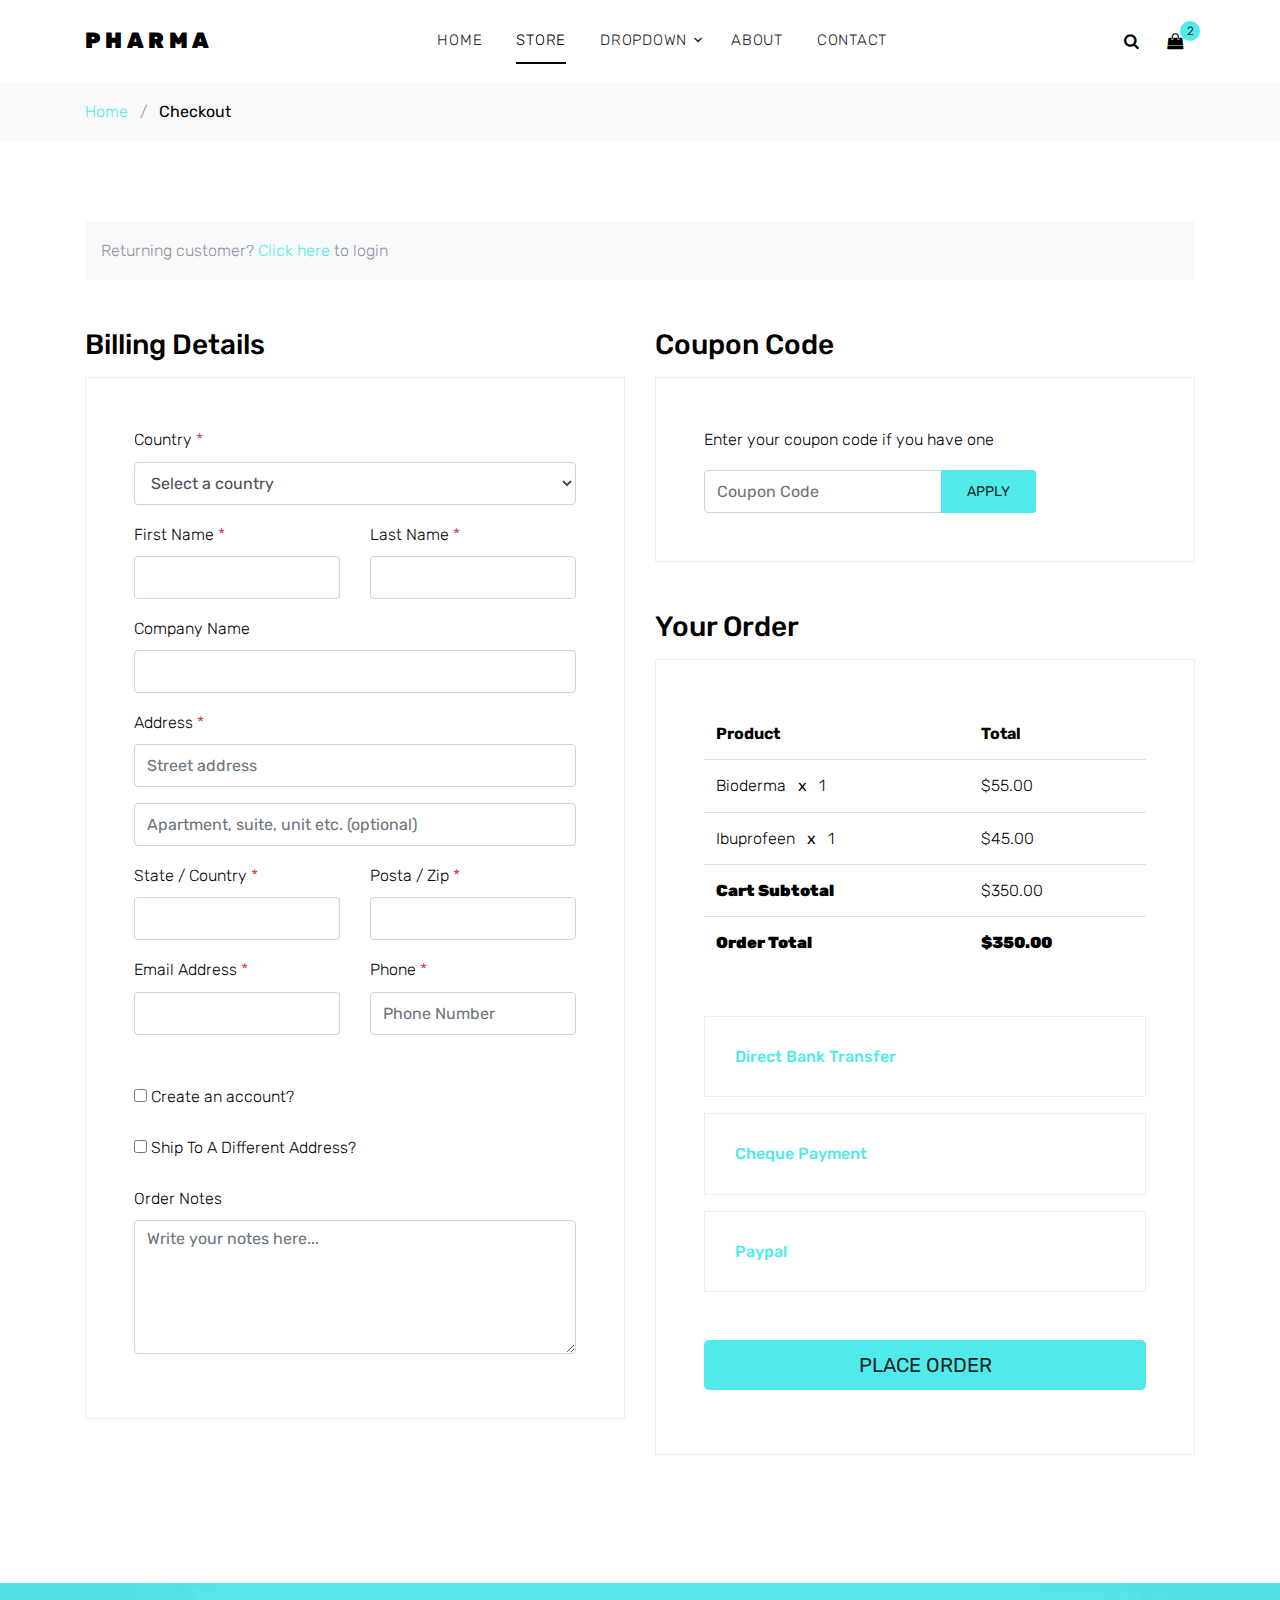
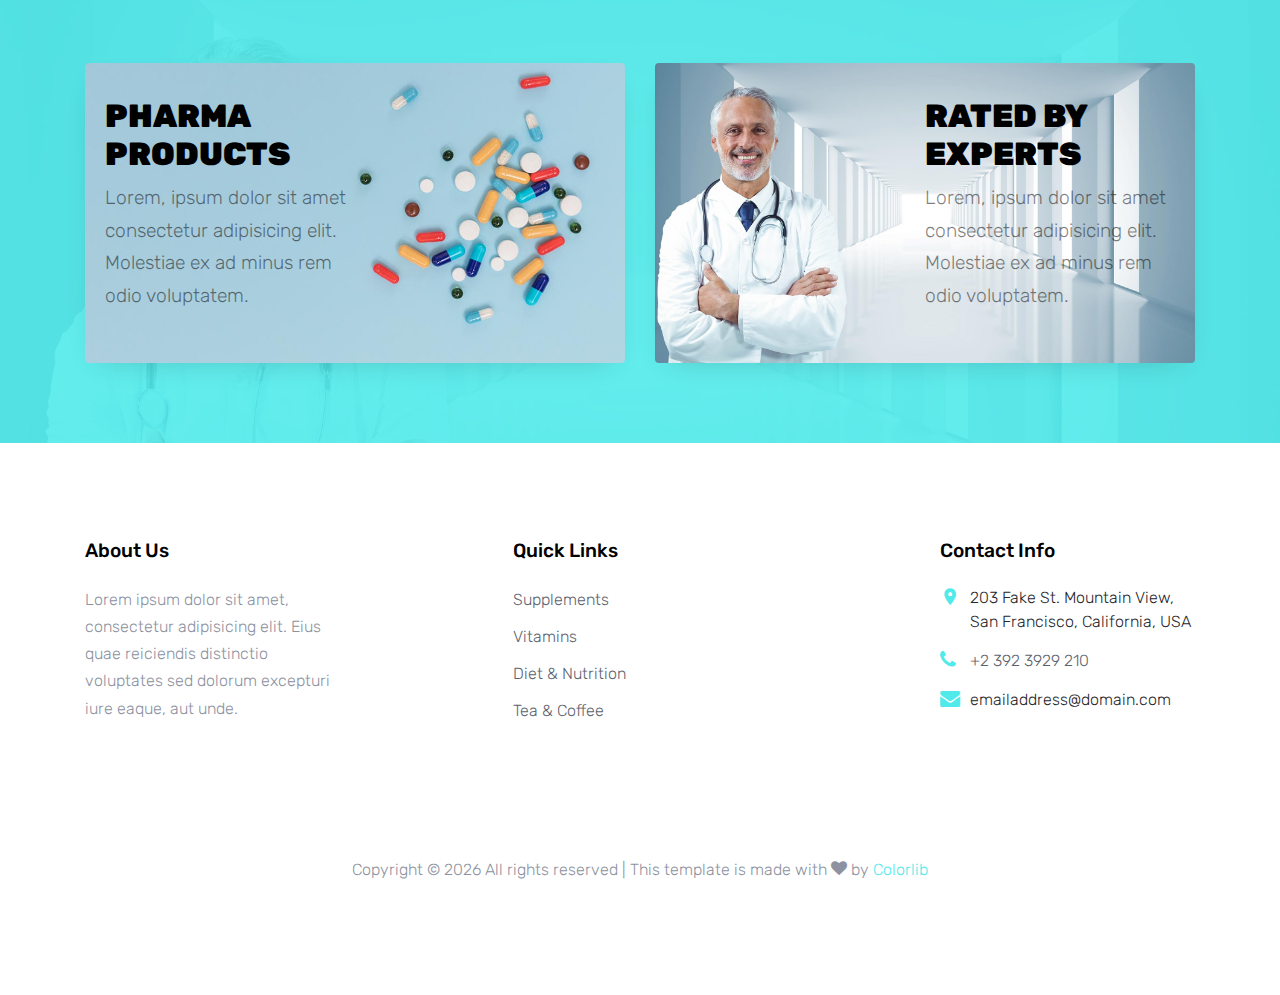
<file: checkout.html>
<!DOCTYPE html>
<html lang="en">

<head>
  <title>Pharma &mdash; Colorlib Template</title>
  <meta charset="utf-8">
  <meta name="viewport" content="width=device-width, initial-scale=1, shrink-to-fit=no">

  <link href="https://fonts.googleapis.com/css?family=Rubik:400,700|Crimson+Text:400,400i" rel="stylesheet">
  <link rel="stylesheet" href="fonts/icomoon/style.css">

  <link rel="stylesheet" href="css/bootstrap.min.css">
  <link rel="stylesheet" href="css/magnific-popup.css">
  <link rel="stylesheet" href="css/jquery-ui.css">
  <link rel="stylesheet" href="css/owl.carousel.min.css">
  <link rel="stylesheet" href="css/owl.theme.default.min.css">


  <link rel="stylesheet" href="css/aos.css">

  <link rel="stylesheet" href="css/style.css">

</head>

<body>

  <div class="site-wrap">


    <div class="site-navbar py-2">

      <div class="search-wrap">
        <div class="container">
          <a href="#" class="search-close js-search-close"><span class="icon-close2"></span></a>
          <form action="#" method="post">
            <input type="text" class="form-control" placeholder="Search keyword and hit enter...">
          </form>
        </div>
      </div>

      <div class="container">
        <div class="d-flex align-items-center justify-content-between">
          <div class="logo">
            <div class="site-logo">
              <a href="index.html" class="js-logo-clone">Pharma</a>
            </div>
          </div>
          <div class="main-nav d-none d-lg-block">
            <nav class="site-navigation text-right text-md-center" role="navigation">
              <ul class="site-menu js-clone-nav d-none d-lg-block">
                <li><a href="index.html">Home</a></li>
                <li class="active"><a href="shop.html">Store</a></li>
                <li class="has-children">
                  <a href="#">Dropdown</a>
                  <ul class="dropdown">
                    <li><a href="#">Supplements</a></li>
                    <li class="has-children">
                      <a href="#">Vitamins</a>
                      <ul class="dropdown">
                        <li><a href="#">Supplements</a></li>
                        <li><a href="#">Vitamins</a></li>
                        <li><a href="#">Diet &amp; Nutrition</a></li>
                        <li><a href="#">Tea &amp; Coffee</a></li>
                      </ul>
                    </li>
                    <li><a href="#">Diet &amp; Nutrition</a></li>
                    <li><a href="#">Tea &amp; Coffee</a></li>

                  </ul>
                </li>
                <li><a href="about.html">About</a></li>
                <li><a href="contact.html">Contact</a></li>
              </ul>
            </nav>
          </div>
          <div class="icons">
            <a href="#" class="icons-btn d-inline-block js-search-open"><span class="icon-search"></span></a>
            <a href="cart.html" class="icons-btn d-inline-block bag">
              <span class="icon-shopping-bag"></span>
              <span class="number">2</span>
            </a>
            <a href="#" class="site-menu-toggle js-menu-toggle ml-3 d-inline-block d-lg-none"><span
                class="icon-menu"></span></a>
          </div>
        </div>
      </div>
    </div>

    <div class="bg-light py-3">
      <div class="container">
        <div class="row">
          <div class="col-md-12 mb-0">
            <a href="index.html">Home</a> <span class="mx-2 mb-0">/</span>
            <strong class="text-black">Checkout</strong>
          </div>
        </div>
      </div>
    </div>

    <div class="site-section">
      <div class="container">
        <div class="row mb-5">
          <div class="col-md-12">
            <div class="bg-light rounded p-3">
              <p class="mb-0">Returning customer? <a href="#" class="d-inline-block">Click here</a> to login</p>
            </div>
          </div>
        </div>
        <div class="row">
          <div class="col-md-6 mb-5 mb-md-0">
            <h2 class="h3 mb-3 text-black">Billing Details</h2>
            <div class="p-3 p-lg-5 border">
              <div class="form-group">
                <label for="c_country" class="text-black">Country <span class="text-danger">*</span></label>
                <select id="c_country" class="form-control">
                  <option value="1">Select a country</option>
                  <option value="2">bangladesh</option>
                  <option value="3">Algeria</option>
                  <option value="4">Afghanistan</option>
                  <option value="5">Ghana</option>
                  <option value="6">Albania</option>
                  <option value="7">Bahrain</option>
                  <option value="8">Colombia</option>
                  <option value="9">Dominican Republic</option>
                </select>
              </div>
              <div class="form-group row">
                <div class="col-md-6">
                  <label for="c_fname" class="text-black">First Name <span class="text-danger">*</span></label>
                  <input type="text" class="form-control" id="c_fname" name="c_fname">
                </div>
                <div class="col-md-6">
                  <label for="c_lname" class="text-black">Last Name <span class="text-danger">*</span></label>
                  <input type="text" class="form-control" id="c_lname" name="c_lname">
                </div>
              </div>
    
              <div class="form-group row">
                <div class="col-md-12">
                  <label for="c_companyname" class="text-black">Company Name </label>
                  <input type="text" class="form-control" id="c_companyname" name="c_companyname">
                </div>
              </div>
    
              <div class="form-group row">
                <div class="col-md-12">
                  <label for="c_address" class="text-black">Address <span class="text-danger">*</span></label>
                  <input type="text" class="form-control" id="c_address" name="c_address" placeholder="Street address">
                </div>
              </div>
    
              <div class="form-group">
                <input type="text" class="form-control" placeholder="Apartment, suite, unit etc. (optional)">
              </div>
    
              <div class="form-group row">
                <div class="col-md-6">
                  <label for="c_state_country" class="text-black">State / Country <span class="text-danger">*</span></label>
                  <input type="text" class="form-control" id="c_state_country" name="c_state_country">
                </div>
                <div class="col-md-6">
                  <label for="c_postal_zip" class="text-black">Posta / Zip <span class="text-danger">*</span></label>
                  <input type="text" class="form-control" id="c_postal_zip" name="c_postal_zip">
                </div>
              </div>
    
              <div class="form-group row mb-5">
                <div class="col-md-6">
                  <label for="c_email_address" class="text-black">Email Address <span class="text-danger">*</span></label>
                  <input type="text" class="form-control" id="c_email_address" name="c_email_address">
                </div>
                <div class="col-md-6">
                  <label for="c_phone" class="text-black">Phone <span class="text-danger">*</span></label>
                  <input type="text" class="form-control" id="c_phone" name="c_phone" placeholder="Phone Number">
                </div>
              </div>
    
              <div class="form-group">
                <label for="c_create_account" class="text-black" data-toggle="collapse" href="#create_an_account"
                  role="button" aria-expanded="false" aria-controls="create_an_account"><input type="checkbox" value="1"
                    id="c_create_account"> Create an account?</label>
                <div class="collapse" id="create_an_account">
                  <div class="py-2">
                    <p class="mb-3">Create an account by entering the information below. If you are a returning customer
                      please login at the top of the page.</p>
                    <div class="form-group">
                      <label for="c_account_password" class="text-black">Account Password</label>
                      <input type="email" class="form-control" id="c_account_password" name="c_account_password"
                        placeholder="">
                    </div>
                  </div>
                </div>
              </div>
    
    
              <div class="form-group">
                <label for="c_ship_different_address" class="text-black" data-toggle="collapse"
                  href="#ship_different_address" role="button" aria-expanded="false"
                  aria-controls="ship_different_address"><input type="checkbox" value="1" id="c_ship_different_address">
                  Ship To A Different Address?</label>
                <div class="collapse" id="ship_different_address">
                  <div class="py-2">
    
                    <div class="form-group">
                      <label for="c_diff_country" class="text-black">Country <span class="text-danger">*</span></label>
                      <select id="c_diff_country" class="form-control">
                        <option value="1">Select a country</option>
                        <option value="2">bangladesh</option>
                        <option value="3">Algeria</option>
                        <option value="4">Afghanistan</option>
                        <option value="5">Ghana</option>
                        <option value="6">Albania</option>
                        <option value="7">Bahrain</option>
                        <option value="8">Colombia</option>
                        <option value="9">Dominican Republic</option>
                      </select>
                    </div>
    
    
                    <div class="form-group row">
                      <div class="col-md-6">
                        <label for="c_diff_fname" class="text-black">First Name <span class="text-danger">*</span></label>
                        <input type="text" class="form-control" id="c_diff_fname" name="c_diff_fname">
                      </div>
                      <div class="col-md-6">
                        <label for="c_diff_lname" class="text-black">Last Name <span class="text-danger">*</span></label>
                        <input type="text" class="form-control" id="c_diff_lname" name="c_diff_lname">
                      </div>
                    </div>
    
                    <div class="form-group row">
                      <div class="col-md-12">
                        <label for="c_diff_companyname" class="text-black">Company Name </label>
                        <input type="text" class="form-control" id="c_diff_companyname" name="c_diff_companyname">
                      </div>
                    </div>
    
                    <div class="form-group row">
                      <div class="col-md-12">
                        <label for="c_diff_address" class="text-black">Address <span class="text-danger">*</span></label>
                        <input type="text" class="form-control" id="c_diff_address" name="c_diff_address"
                          placeholder="Street address">
                      </div>
                    </div>
    
                    <div class="form-group">
                      <input type="text" class="form-control" placeholder="Apartment, suite, unit etc. (optional)">
                    </div>
    
                    <div class="form-group row">
                      <div class="col-md-6">
                        <label for="c_diff_state_country" class="text-black">State / Country <span
                            class="text-danger">*</span></label>
                        <input type="text" class="form-control" id="c_diff_state_country" name="c_diff_state_country">
                      </div>
                      <div class="col-md-6">
                        <label for="c_diff_postal_zip" class="text-black">Posta / Zip <span
                            class="text-danger">*</span></label>
                        <input type="text" class="form-control" id="c_diff_postal_zip" name="c_diff_postal_zip">
                      </div>
                    </div>
    
                    <div class="form-group row mb-5">
                      <div class="col-md-6">
                        <label for="c_diff_email_address" class="text-black">Email Address <span
                            class="text-danger">*</span></label>
                        <input type="text" class="form-control" id="c_diff_email_address" name="c_diff_email_address">
                      </div>
                      <div class="col-md-6">
                        <label for="c_diff_phone" class="text-black">Phone <span class="text-danger">*</span></label>
                        <input type="text" class="form-control" id="c_diff_phone" name="c_diff_phone"
                          placeholder="Phone Number">
                      </div>
                    </div>
    
                  </div>
    
                </div>
              </div>
    
              <div class="form-group">
                <label for="c_order_notes" class="text-black">Order Notes</label>
                <textarea name="c_order_notes" id="c_order_notes" cols="30" rows="5" class="form-control"
                  placeholder="Write your notes here..."></textarea>
              </div>
    
            </div>
          </div>
          <div class="col-md-6">
    
            <div class="row mb-5">
              <div class="col-md-12">
                <h2 class="h3 mb-3 text-black">Coupon Code</h2>
                <div class="p-3 p-lg-5 border">
    
                  <label for="c_code" class="text-black mb-3">Enter your coupon code if you have one</label>
                  <div class="input-group w-75">
                    <input type="text" class="form-control" id="c_code" placeholder="Coupon Code" aria-label="Coupon Code"
                      aria-describedby="button-addon2">
                    <div class="input-group-append">
                      <button class="btn btn-primary btn-sm px-4" type="button" id="button-addon2">Apply</button>
                    </div>
                  </div>
    
                </div>
              </div>
            </div>
    
            <div class="row mb-5">
              <div class="col-md-12">
                <h2 class="h3 mb-3 text-black">Your Order</h2>
                <div class="p-3 p-lg-5 border">
                  <table class="table site-block-order-table mb-5">
                    <thead>
                      <th>Product</th>
                      <th>Total</th>
                    </thead>
                    <tbody>
                      <tr>
                        <td>Bioderma <strong class="mx-2">x</strong> 1</td>
                        <td>$55.00</td>
                      </tr>
                      <tr>
                        <td>Ibuprofeen <strong class="mx-2">x</strong> 1</td>
                        <td>$45.00</td>
                      </tr>
                      <tr>
                        <td class="text-black font-weight-bold"><strong>Cart Subtotal</strong></td>
                        <td class="text-black">$350.00</td>
                      </tr>
                      <tr>
                        <td class="text-black font-weight-bold"><strong>Order Total</strong></td>
                        <td class="text-black font-weight-bold"><strong>$350.00</strong></td>
                      </tr>
                    </tbody>
                  </table>
    
                  <div class="border mb-3">
                    <h3 class="h6 mb-0"><a class="d-block" data-toggle="collapse" href="#collapsebank" role="button"
                        aria-expanded="false" aria-controls="collapsebank">Direct Bank Transfer</a></h3>
    
                    <div class="collapse" id="collapsebank">
                      <div class="py-2 px-4">
                        <p class="mb-0">Make your payment directly into our bank account. Please use your Order ID as the
                          payment reference. Your order won’t be shipped until the funds have cleared in our account.</p>
                      </div>
                    </div>
                  </div>
    
                  <div class="border mb-3">
                    <h3 class="h6 mb-0"><a class="d-block" data-toggle="collapse" href="#collapsecheque" role="button"
                        aria-expanded="false" aria-controls="collapsecheque">Cheque Payment</a></h3>
    
                    <div class="collapse" id="collapsecheque">
                      <div class="py-2 px-4">
                        <p class="mb-0">Make your payment directly into our bank account. Please use your Order ID as the
                          payment reference. Your order won’t be shipped until the funds have cleared in our account.</p>
                      </div>
                    </div>
                  </div>
    
                  <div class="border mb-5">
                    <h3 class="h6 mb-0"><a class="d-block" data-toggle="collapse" href="#collapsepaypal" role="button"
                        aria-expanded="false" aria-controls="collapsepaypal">Paypal</a></h3>
    
                    <div class="collapse" id="collapsepaypal">
                      <div class="py-2 px-4">
                        <p class="mb-0">Make your payment directly into our bank account. Please use your Order ID as the
                          payment reference. Your order won’t be shipped until the funds have cleared in our account.</p>
                      </div>
                    </div>
                  </div>
    
                  <div class="form-group">
                    <button class="btn btn-primary btn-lg btn-block" onclick="window.location='thankyou.html'">Place
                      Order</button>
                  </div>
    
                </div>
              </div>
            </div>
    
          </div>
        </div>
        <!-- </form> -->
      </div>
    </div>
    

    <div class="site-section bg-secondary bg-image" style="background-image: url('images/bg_2.jpg');">
      <div class="container">
        <div class="row align-items-stretch">
          <div class="col-lg-6 mb-5 mb-lg-0">
            <a href="#" class="banner-1 h-100 d-flex" style="background-image: url('images/bg_1.jpg');">
              <div class="banner-1-inner align-self-center">
                <h2>Pharma Products</h2>
                <p>Lorem, ipsum dolor sit amet consectetur adipisicing elit. Molestiae ex ad minus rem odio voluptatem.
                </p>
              </div>
            </a>
          </div>
          <div class="col-lg-6 mb-5 mb-lg-0">
            <a href="#" class="banner-1 h-100 d-flex" style="background-image: url('images/bg_2.jpg');">
              <div class="banner-1-inner ml-auto  align-self-center">
                <h2>Rated by Experts</h2>
                <p>Lorem, ipsum dolor sit amet consectetur adipisicing elit. Molestiae ex ad minus rem odio voluptatem.
                </p>
              </div>
            </a>
          </div>
        </div>
      </div>
    </div>


    <footer class="site-footer">
      <div class="container">
        <div class="row">
          <div class="col-md-6 col-lg-3 mb-4 mb-lg-0">

            <div class="block-7">
              <h3 class="footer-heading mb-4">About Us</h3>
              <p>Lorem ipsum dolor sit amet, consectetur adipisicing elit. Eius quae reiciendis distinctio voluptates
                sed dolorum excepturi iure eaque, aut unde.</p>
            </div>

          </div>
          <div class="col-lg-3 mx-auto mb-5 mb-lg-0">
            <h3 class="footer-heading mb-4">Quick Links</h3>
            <ul class="list-unstyled">
              <li><a href="#">Supplements</a></li>
              <li><a href="#">Vitamins</a></li>
              <li><a href="#">Diet &amp; Nutrition</a></li>
              <li><a href="#">Tea &amp; Coffee</a></li>
            </ul>
          </div>

          <div class="col-md-6 col-lg-3">
            <div class="block-5 mb-5">
              <h3 class="footer-heading mb-4">Contact Info</h3>
              <ul class="list-unstyled">
                <li class="address">203 Fake St. Mountain View, San Francisco, California, USA</li>
                <li class="phone"><a href="tel://23923929210">+2 392 3929 210</a></li>
                <li class="email">emailaddress@domain.com</li>
              </ul>
            </div>


          </div>
        </div>
        <div class="row pt-5 mt-5 text-center">
          <div class="col-md-12">
            <p>
              <!-- Link back to Colorlib can't be removed. Template is licensed under CC BY 3.0. -->
              Copyright &copy;
              <script>document.write(new Date().getFullYear());</script> All rights reserved | This template is made
              with <i class="icon-heart" aria-hidden="true"></i> by <a href="https://colorlib.com" target="_blank"
                class="text-primary">Colorlib</a>
              <!-- Link back to Colorlib can't be removed. Template is licensed under CC BY 3.0. -->
            </p>
          </div>

        </div>
      </div>
    </footer>
  </div>

  <script src="js/jquery-3.3.1.min.js"></script>
  <script src="js/jquery-ui.js"></script>
  <script src="js/popper.min.js"></script>
  <script src="js/bootstrap.min.js"></script>
  <script src="js/owl.carousel.min.js"></script>
  <script src="js/jquery.magnific-popup.min.js"></script>
  <script src="js/aos.js"></script>

  <script src="js/main.js"></script>

</body>

</html>
</file>
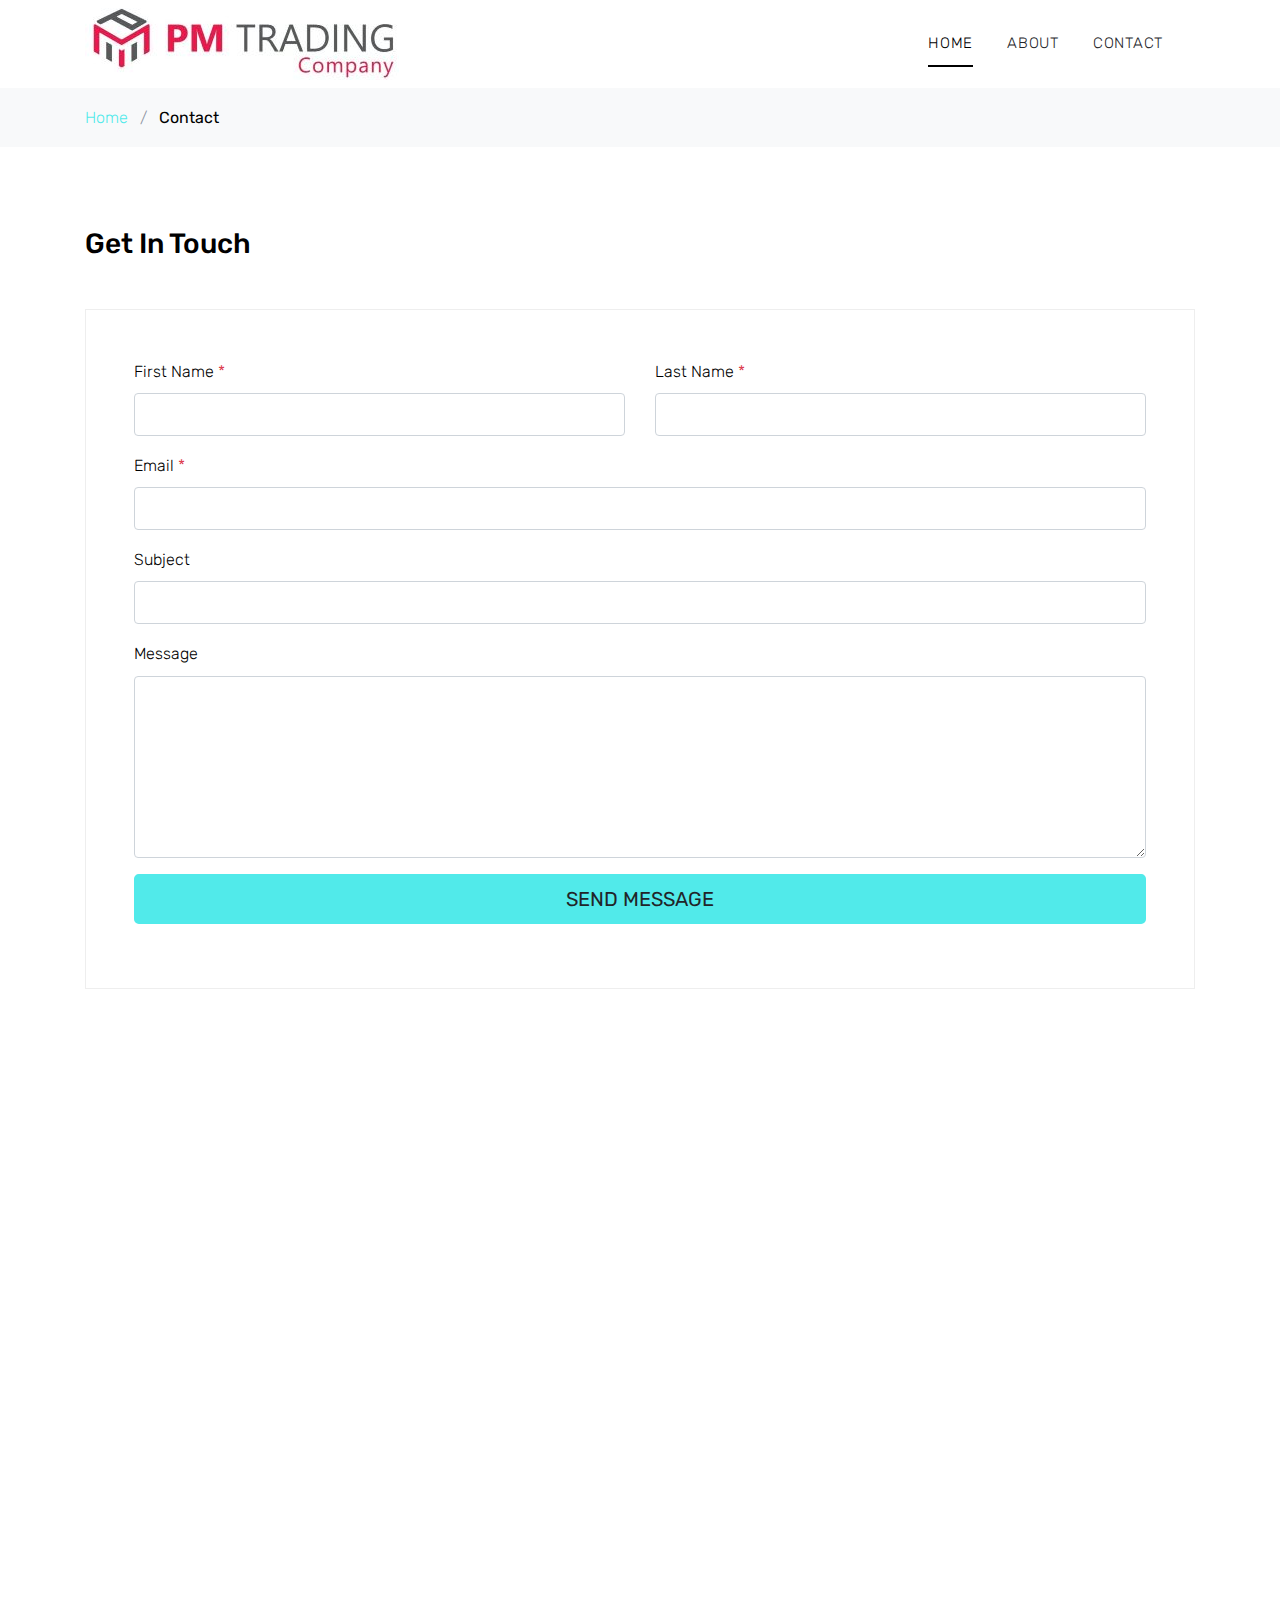
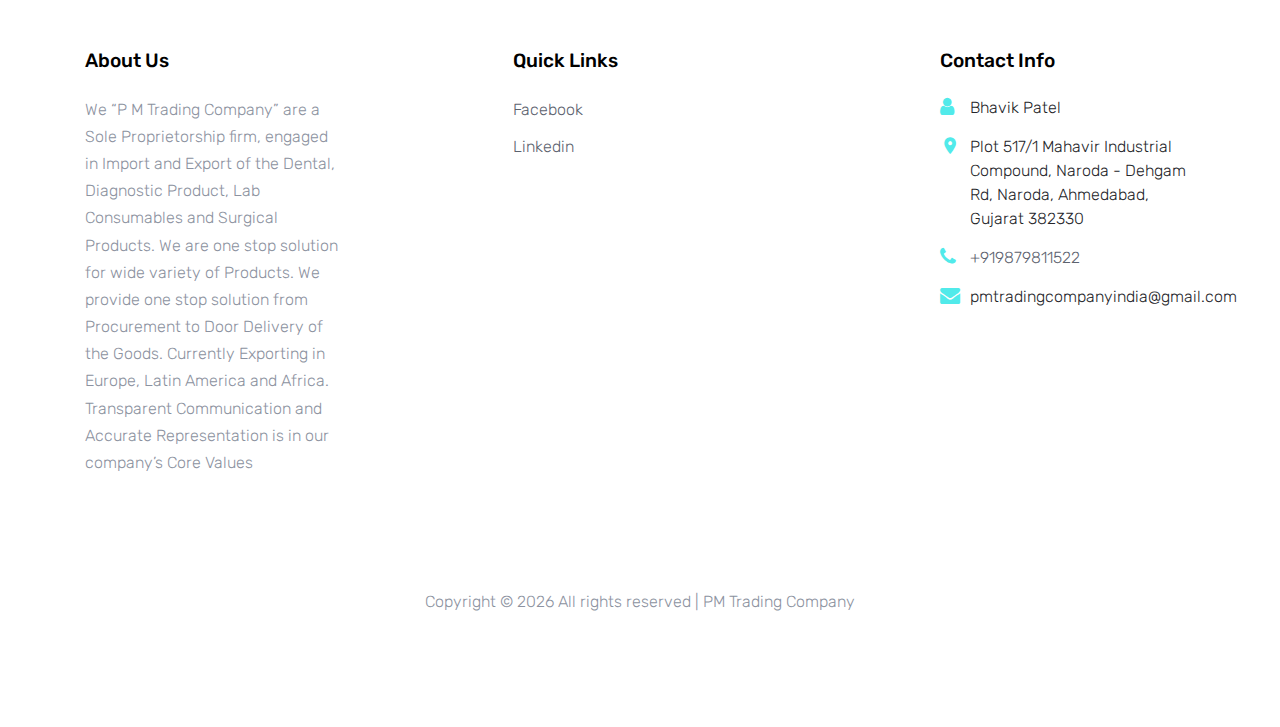
<file: contact.html>
﻿<!DOCTYPE html>
<html lang="en">

<head>
    <title>PM TRADING</title>
    <meta charset="utf-8">
    <meta name="viewport" content="width=device-width, initial-scale=1, shrink-to-fit=no">

    <link href="https://fonts.googleapis.com/css?family=Rubik:400,700|Crimson+Text:400,400i" rel="stylesheet">
    <link rel="stylesheet" href="fonts/icomoon/style.css">

    <link rel="stylesheet" href="css/bootstrap.min.css">
    <link rel="stylesheet" href="css/magnific-popup.css">
    <link rel="stylesheet" href="css/jquery-ui.css">
    <link rel="stylesheet" href="css/owl.carousel.min.css">
    <link rel="stylesheet" href="css/owl.theme.default.min.css">


    <link rel="stylesheet" href="css/aos.css">

    <link rel="stylesheet" href="css/style.css">

</head>

<body>

    <div class="site-wrap">


        <div class="site-navbar py-2">

            <div class="search-wrap">
                <div class="container">
                    <a href="#" class="search-close js-search-close"><span class="icon-close2"></span></a>
                    <form action="#" method="post">
                        <input type="text" class="form-control" placeholder="Search keyword and hit enter...">
                    </form>
                </div>
            </div>

            <div class="container">
                <div class="d-flex align-items-center justify-content-between">
                    <div class="logo">
                        <div class="site-logo">
                            <a href="index.html" class="js-logo-clone"><img src="images/LOGO-2-1024x836.jpeg" /></a>
                        </div>
                    </div>
                    <div class="main-nav d-none d-lg-block" style="margin-left:497px">
                        <nav class="site-navigation text-right text-md-center" role="navigation">
                            <ul class="site-menu js-clone-nav d-none d-lg-block">
                                <li class="active"><a href="index.html">Home</a></li>
                                <li><a href="about.html">About</a></li>
                                <li><a href="contact.html">Contact</a></li>
                            </ul>
                        </nav>
                    </div>
                    <div class="icons">
                        <a href="#" class="site-menu-toggle js-menu-toggle ml-3 d-inline-block d-lg-none"><span class="icon-menu"></span></a>
                    </div>
                </div>
            </div>
        </div>

        <div class="bg-light py-3">
            <div class="container">
                <div class="row">
                    <div class="col-md-12 mb-0">
                        <a href="index.html">Home</a> <span class="mx-2 mb-0">/</span>
                        <strong class="text-black">Contact</strong>
                    </div>
                </div>
            </div>
        </div>

        <div class="site-section" style="margin-bottom:10px">
            <div class="container">
                <div class="row">
                    <div class="col-md-12">
                        <h2 class="h3 mb-5 text-black">Get In Touch</h2>
                    </div>
                    <div class="col-md-12">

                        <form action="#" method="post">

                            <div class="p-3 p-lg-5 border">
                                <div class="form-group row">
                                    <div class="col-md-6">
                                        <label for="c_fname" class="text-black">First Name <span class="text-danger">*</span></label>
                                        <input type="text" class="form-control" id="c_fname" name="c_fname">
                                    </div>
                                    <div class="col-md-6">
                                        <label for="c_lname" class="text-black">Last Name <span class="text-danger">*</span></label>
                                        <input type="text" class="form-control" id="c_lname" name="c_lname">
                                    </div>
                                </div>
                                <div class="form-group row">
                                    <div class="col-md-12">
                                        <label for="c_email" class="text-black">Email <span class="text-danger">*</span></label>
                                        <input type="email" class="form-control" id="c_email" name="c_email" placeholder="">
                                    </div>
                                </div>
                                <div class="form-group row">
                                    <div class="col-md-12">
                                        <label for="c_subject" class="text-black">Subject </label>
                                        <input type="text" class="form-control" id="c_subject" name="c_subject">
                                    </div>
                                </div>

                                <div class="form-group row">
                                    <div class="col-md-12">
                                        <label for="c_message" class="text-black">Message </label>
                                        <textarea name="c_message" id="c_message" cols="30" rows="7" class="form-control"></textarea>
                                    </div>
                                </div>
                                <div class="form-group row">
                                    <div class="col-lg-12">
                                        <input type="button" class="btn btn-primary btn-lg btn-block" value="Send Message">
                                    </div>
                                </div>
                            </div>
                        </form>
                    </div>

                </div>
            </div>
        </div>

        <div class="site-section" style="margin-top:10px">
            <div class="container">
                <div class="row">
                    <iframe frameborder="0" height="400" width="100%" scrolling="no" marginheight="0" marginwidth="0" src="https://maps.google.com/maps?q=P%20M%20Trading%20Company%20Plot%20517%2F1%20Mahavir%20Industrial%20Compound%2C%20Naroda%20-%20Dehgam%20Rd%2C%20Naroda%2C%20Ahmedabad%2C%20Gujarat%20382330maps%2Fembed%3Fpb%3D%211m18%211m12%211m3%211d3670.4588459510956%212d72.66721401409482%213d23.080293184923864%212m3%211f0%212f0%213f0%213m2%211i1024%212i768%214f13.1%213m3%211m2%211s0x395e8169541330ef%253A0x442bc05c858d2a53%212sP%2520M%2520Trading%2520Company%215e0%213m2%211sen%212sin%214v1585568635648%215m2%211sen%212sin%22%20width%3D%22600%22%20height%3D%22450%22%20frameborder%3D%220%22%20style%3D%22border%3A0%3B%22%20allowfullscreen%3D%22%22%20aria-hidden%3D%22false%22%20tabindex%3D%220%22%3E%3C%2Fiframe%3E&amp;t=m&amp;z=10&amp;output=embed&amp;iwloc=near" aria-label="P M Trading Company Plot 517/1 Mahavir Industrial Compound, Naroda - Dehgam Rd, Naroda, Ahmedabad, Gujarat 382330maps/embed?pb=!1m18!1m12!1m3!1d3670.4588459510956!2d72.66721401409482!3d23.080293184923864!2m3!1f0!2f0!3f0!3m2!1i1024!2i768!4f13.1!3m3!1m2!1s0x395e8169541330ef%3A0x442bc05c858d2a53!2sP%20M%20Trading%20Company!5e0!3m2!1sen!2sin!4v1585568635648!5m2!1sen!2sin&quot; width=&quot;1200&quot; height=&quot;700&quot; frameborder=&quot;0&quot; style=&quot;border:0;&quot; allowfullscreen=&quot;&quot; aria-hidden=&quot;false&quot; tabindex=&quot;0&quot;></iframe>"></iframe>
                </div>
            </div>
        </div>


        <footer class="site-footer" style="padding-top:10px">
            <div class="container">
                <div class="row">
                    <div class="col-md-6 col-lg-3 mb-4 mb-lg-0">

                        <div class="block-7">
                            <h3 class="footer-heading mb-4">About Us</h3>
                            <p>
                                We “P M Trading Company” are a Sole Proprietorship firm, engaged in Import and Export of the Dental, Diagnostic Product, Lab Consumables and Surgical Products. We are one stop solution for wide variety of Products. We provide one stop solution from Procurement to Door Delivery of the Goods. Currently Exporting in Europe, Latin America and Africa. Transparent Communication and Accurate Representation is in our company’s Core Values
                            </p>
                        </div>

                    </div>
                    <div class="col-lg-3 mx-auto mb-5 mb-lg-0">
                        <h3 class="footer-heading mb-4">Quick Links</h3>
                        <ul class="list-unstyled">
                            <li><a href="https://www.indiamart.com/pm-tradingcompany/">Facebook</a></li>
                            <li><a href="https://www.indiamart.com/pm-tradingcompany/">Linkedin</a></li>
                        </ul>
                    </div>

                    <div class="col-md-6 col-lg-3">
                        <div class="block-5 mb-5">
                            <h3 class="footer-heading mb-4">Contact Info</h3>
                            <ul class="list-unstyled">
                                <li class="person">
                                    Bhavik Patel
                                </li>
                                <li class="address">
                                    Plot 517/1 Mahavir Industrial Compound, Naroda - Dehgam Rd, Naroda, Ahmedabad, Gujarat 382330
                                </li>
                                <li class="phone"><a href="tel://+919879811522">+919879811522</a></li>
                                <li class="email"> pmtradingcompanyindia@gmail.com</li>
                            </ul>
                        </div>


                    </div>
                </div>
                <div class="row pt-5 mt-5 text-center">
                    <div class="col-md-12">
                        <p>
                            <!-- Link back to Colorlib can't be removed. Template is licensed under CC BY 3.0. -->
                            Copyright &copy;
                            <script>document.write(new Date().getFullYear());</script> All rights reserved | PM Trading Company
                            <!-- Link back to Colorlib can't be removed. Template is licensed under CC BY 3.0. -->
                        </p>
                    </div>

                </div>
            </div>
        </footer>
    </div>

    <script src="js/jquery-3.3.1.min.js"></script>
    <script src="js/jquery-ui.js"></script>
    <script src="js/popper.min.js"></script>
    <script src="js/bootstrap.min.js"></script>
    <script src="js/owl.carousel.min.js"></script>
    <script src="js/jquery.magnific-popup.min.js"></script>
    <script src="js/aos.js"></script>

    <script src="js/main.js"></script>

</body>

</html>
</file>
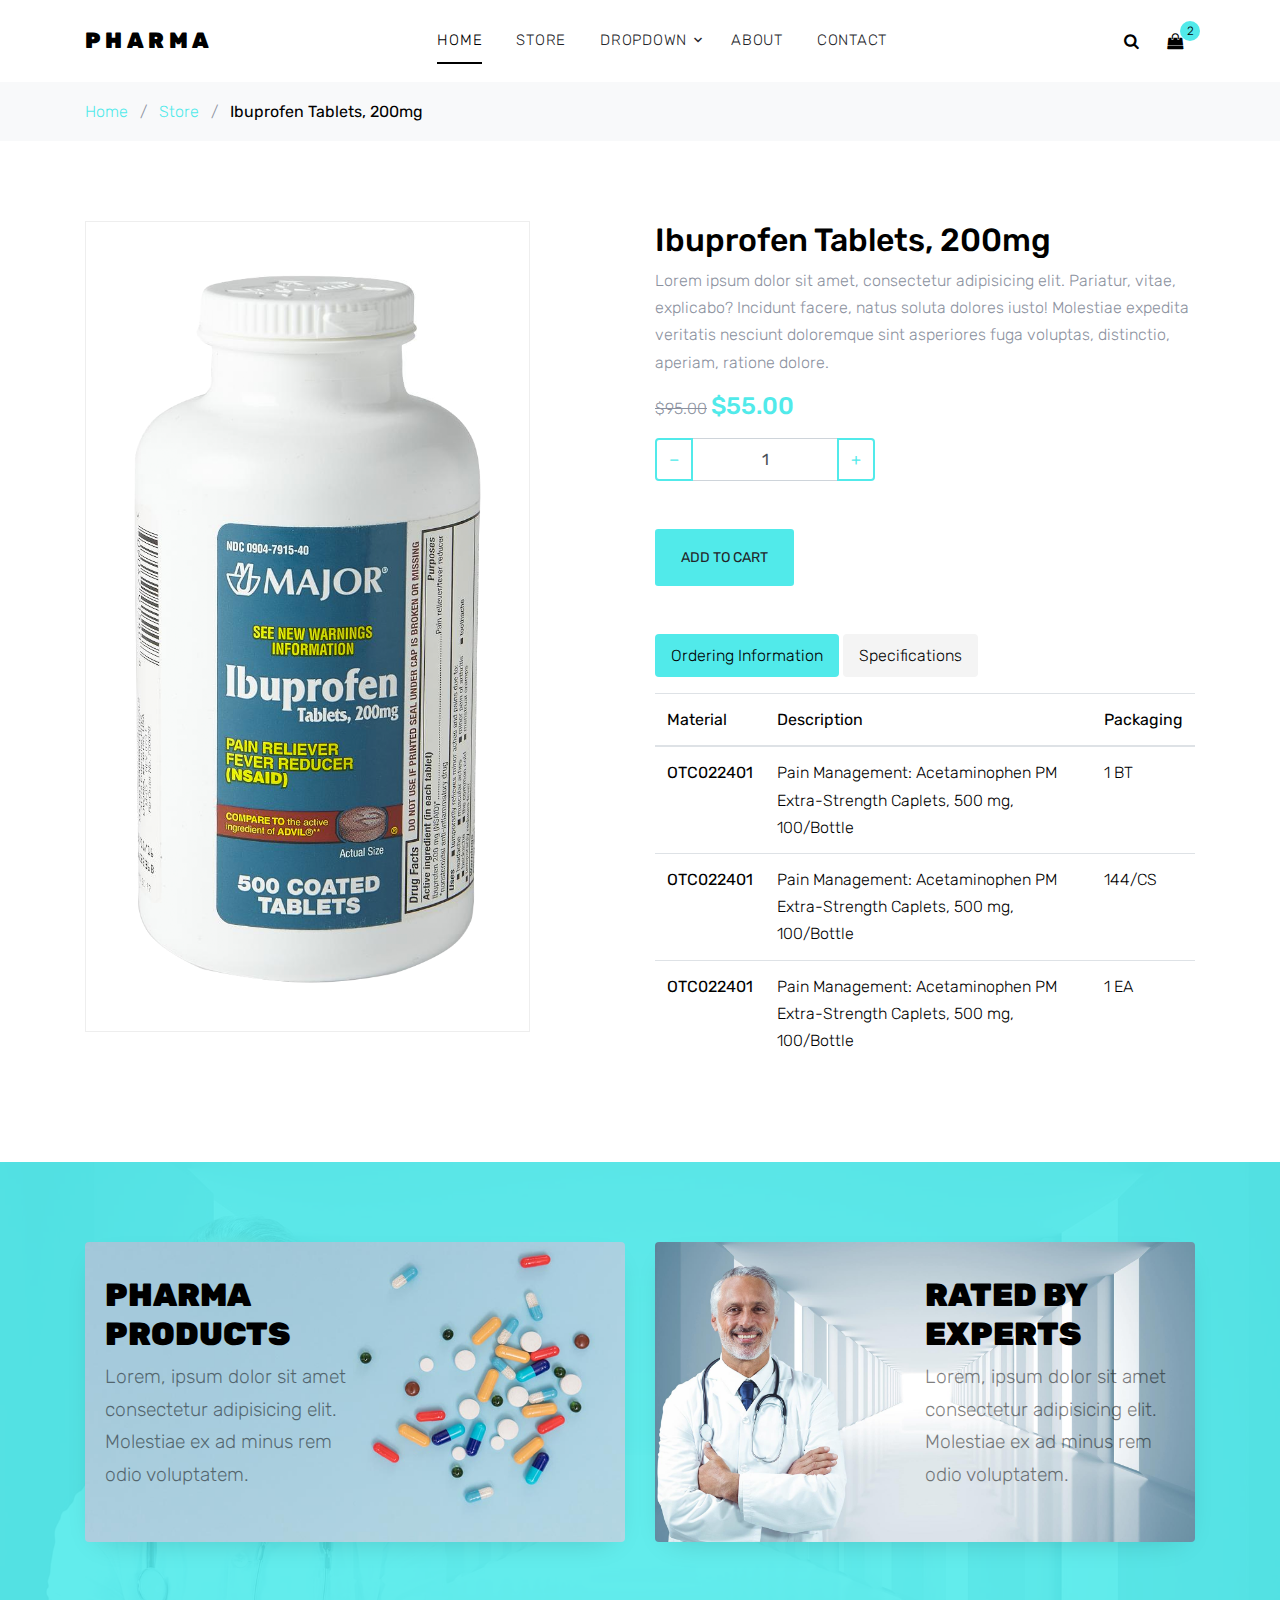
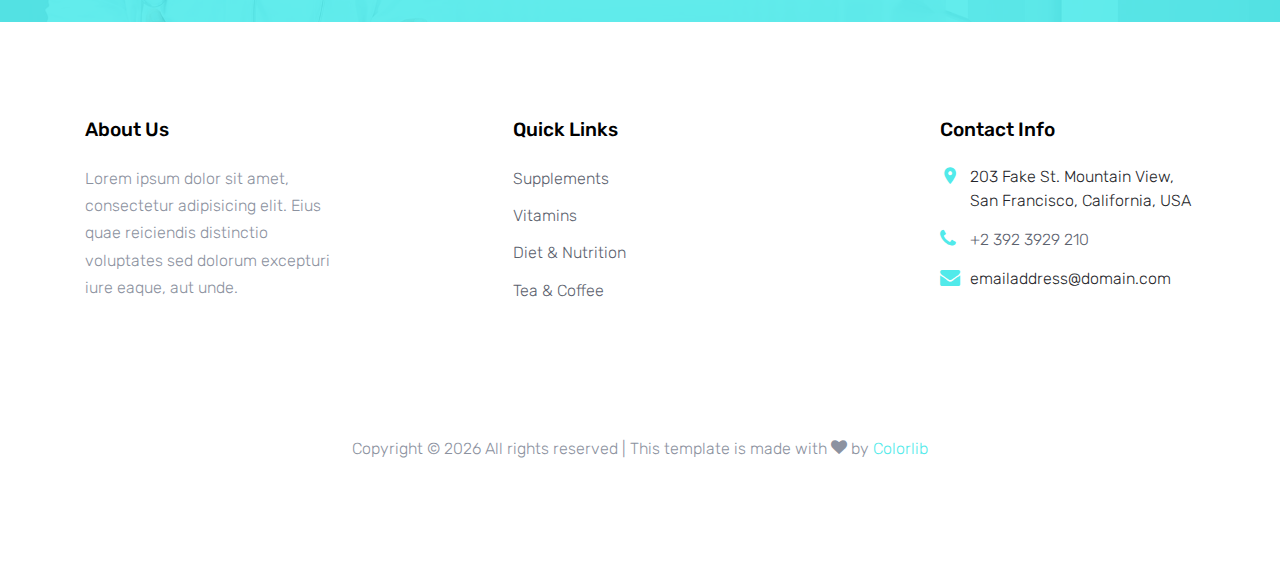
<file: shop-single.html>
<!DOCTYPE html>
<html lang="en">

<head>
  <title>Pharma &mdash; Colorlib Template</title>
  <meta charset="utf-8">
  <meta name="viewport" content="width=device-width, initial-scale=1, shrink-to-fit=no">

  <link href="https://fonts.googleapis.com/css?family=Rubik:400,700|Crimson+Text:400,400i" rel="stylesheet">
  <link rel="stylesheet" href="fonts/icomoon/style.css">

  <link rel="stylesheet" href="css/bootstrap.min.css">
  <link rel="stylesheet" href="css/magnific-popup.css">
  <link rel="stylesheet" href="css/jquery-ui.css">
  <link rel="stylesheet" href="css/owl.carousel.min.css">
  <link rel="stylesheet" href="css/owl.theme.default.min.css">


  <link rel="stylesheet" href="css/aos.css">

  <link rel="stylesheet" href="css/style.css">

</head>

<body>

  <div class="site-wrap">


    <div class="site-navbar py-2">
    
      <div class="search-wrap">
        <div class="container">
          <a href="#" class="search-close js-search-close"><span class="icon-close2"></span></a>
          <form action="#" method="post">
            <input type="text" class="form-control" placeholder="Search keyword and hit enter...">
          </form>
        </div>
      </div>
    
      <div class="container">
        <div class="d-flex align-items-center justify-content-between">
          <div class="logo">
            <div class="site-logo">
              <a href="index.html" class="js-logo-clone">Pharma</a>
            </div>
          </div>
          <div class="main-nav d-none d-lg-block">
            <nav class="site-navigation text-right text-md-center" role="navigation">
              <ul class="site-menu js-clone-nav d-none d-lg-block">
                <li class="active"><a href="index.html">Home</a></li>
                <li><a href="shop.html">Store</a></li>
                <li class="has-children">
                  <a href="#">Dropdown</a>
                  <ul class="dropdown">
                    <li><a href="#">Supplements</a></li>
                    <li class="has-children">
                      <a href="#">Vitamins</a>
                      <ul class="dropdown">
                        <li><a href="#">Supplements</a></li>
                        <li><a href="#">Vitamins</a></li>
                        <li><a href="#">Diet &amp; Nutrition</a></li>
                        <li><a href="#">Tea &amp; Coffee</a></li>
                      </ul>
                    </li>
                    <li><a href="#">Diet &amp; Nutrition</a></li>
                    <li><a href="#">Tea &amp; Coffee</a></li>
    
                  </ul>
                </li>
                <li><a href="about.html">About</a></li>
                <li><a href="contact.html">Contact</a></li>
              </ul>
            </nav>
          </div>
          <div class="icons">
            <a href="#" class="icons-btn d-inline-block js-search-open"><span class="icon-search"></span></a>
            <a href="cart.html" class="icons-btn d-inline-block bag">
              <span class="icon-shopping-bag"></span>
              <span class="number">2</span>
            </a>
            <a href="#" class="site-menu-toggle js-menu-toggle ml-3 d-inline-block d-lg-none"><span
                class="icon-menu"></span></a>
          </div>
        </div>
      </div>
    </div>

    <div class="bg-light py-3">
      <div class="container">
        <div class="row">
          <div class="col-md-12 mb-0"><a href="index.html">Home</a> <span class="mx-2 mb-0">/</span> <a
              href="shop.html">Store</a> <span class="mx-2 mb-0">/</span> <strong class="text-black">Ibuprofen Tablets, 200mg</strong></div>
        </div>
      </div>
    </div>

    <div class="site-section">
      <div class="container">
        <div class="row">
          <div class="col-md-5 mr-auto">
            <div class="border text-center">
              <img src="images/product_07_large.png" alt="Image" class="img-fluid p-5">
            </div>
          </div>
          <div class="col-md-6">
            <h2 class="text-black">Ibuprofen Tablets, 200mg</h2>
            <p>Lorem ipsum dolor sit amet, consectetur adipisicing elit. Pariatur, vitae, explicabo? Incidunt facere, natus
              soluta dolores iusto! Molestiae expedita veritatis nesciunt doloremque sint asperiores fuga voluptas,
              distinctio, aperiam, ratione dolore.</p>
            

            <p><del>$95.00</del>  <strong class="text-primary h4">$55.00</strong></p>

            
            
            <div class="mb-5">
              <div class="input-group mb-3" style="max-width: 220px;">
                <div class="input-group-prepend">
                  <button class="btn btn-outline-primary js-btn-minus" type="button">&minus;</button>
                </div>
                <input type="text" class="form-control text-center" value="1" placeholder=""
                  aria-label="Example text with button addon" aria-describedby="button-addon1">
                <div class="input-group-append">
                  <button class="btn btn-outline-primary js-btn-plus" type="button">&plus;</button>
                </div>
              </div>
    
            </div>
            <p><a href="cart.html" class="buy-now btn btn-sm height-auto px-4 py-3 btn-primary">Add To Cart</a></p>

            <div class="mt-5">
              <ul class="nav nav-pills mb-3 custom-pill" id="pills-tab" role="tablist">
                <li class="nav-item">
                  <a class="nav-link active" id="pills-home-tab" data-toggle="pill" href="#pills-home" role="tab"
                    aria-controls="pills-home" aria-selected="true">Ordering Information</a>
                </li>
                <li class="nav-item">
                  <a class="nav-link" id="pills-profile-tab" data-toggle="pill" href="#pills-profile" role="tab"
                    aria-controls="pills-profile" aria-selected="false">Specifications</a>
                </li>
            
              </ul>
              <div class="tab-content" id="pills-tabContent">
                <div class="tab-pane fade show active" id="pills-home" role="tabpanel" aria-labelledby="pills-home-tab">
                  <table class="table custom-table">
                    <thead>
                      <th>Material</th>
                      <th>Description</th>
                      <th>Packaging</th>
                    </thead>
                    <tbody>
                      <tr>
                        <th scope="row">OTC022401</th>
                        <td>Pain Management: Acetaminophen PM Extra-Strength Caplets, 500 mg, 100/Bottle</td>
                        <td>1 BT</td>
                      </tr>
                      <tr>
                        <th scope="row">OTC022401</th>
                        <td>Pain Management: Acetaminophen PM Extra-Strength Caplets, 500 mg, 100/Bottle</td>
                        <td>144/CS</td>
                      </tr>
                      <tr>
                        <th scope="row">OTC022401</th>
                        <td>Pain Management: Acetaminophen PM Extra-Strength Caplets, 500 mg, 100/Bottle</td>
                        <td>1 EA</td>
                      </tr>
                      
                    </tbody>
                  </table>
                </div>
                <div class="tab-pane fade" id="pills-profile" role="tabpanel" aria-labelledby="pills-profile-tab">
            
                  <table class="table custom-table">
            
                    <tbody>
                      <tr>
                        <td>HPIS CODE</td>
                        <td class="bg-light">999_200_40_0</td>
                      </tr>
                      <tr>
                        <td>HEALTHCARE PROVIDERS ONLY</td>
                        <td class="bg-light">No</td>
                      </tr>
                      <tr>
                        <td>LATEX FREE</td>
                        <td class="bg-light">Yes, No</td>
                      </tr>
                      <tr>
                        <td>MEDICATION ROUTE</td>
                        <td class="bg-light">Topical</td>
                      </tr>
                    </tbody>
                  </table>
            
                </div>
            
              </div>
            </div>

    
          </div>
        </div>
      </div>
    </div>

    <div class="site-section bg-secondary bg-image" style="background-image: url('images/bg_2.jpg');">
      <div class="container">
        <div class="row align-items-stretch">
          <div class="col-lg-6 mb-5 mb-lg-0">
            <a href="#" class="banner-1 h-100 d-flex" style="background-image: url('images/bg_1.jpg');">
              <div class="banner-1-inner align-self-center">
                <h2>Pharma Products</h2>
                <p>Lorem, ipsum dolor sit amet consectetur adipisicing elit. Molestiae ex ad minus rem odio voluptatem.
                </p>
              </div>
            </a>
          </div>
          <div class="col-lg-6 mb-5 mb-lg-0">
            <a href="#" class="banner-1 h-100 d-flex" style="background-image: url('images/bg_2.jpg');">
              <div class="banner-1-inner ml-auto  align-self-center">
                <h2>Rated by Experts</h2>
                <p>Lorem, ipsum dolor sit amet consectetur adipisicing elit. Molestiae ex ad minus rem odio voluptatem.
                </p>
              </div>
            </a>
          </div>
        </div>
      </div>
    </div>


    <footer class="site-footer">
      <div class="container">
        <div class="row">
          <div class="col-md-6 col-lg-3 mb-4 mb-lg-0">

            <div class="block-7">
              <h3 class="footer-heading mb-4">About Us</h3>
              <p>Lorem ipsum dolor sit amet, consectetur adipisicing elit. Eius quae reiciendis distinctio voluptates
                sed dolorum excepturi iure eaque, aut unde.</p>
            </div>

          </div>
          <div class="col-lg-3 mx-auto mb-5 mb-lg-0">
            <h3 class="footer-heading mb-4">Quick Links</h3>
            <ul class="list-unstyled">
              <li><a href="#">Supplements</a></li>
              <li><a href="#">Vitamins</a></li>
              <li><a href="#">Diet &amp; Nutrition</a></li>
              <li><a href="#">Tea &amp; Coffee</a></li>
            </ul>
          </div>

          <div class="col-md-6 col-lg-3">
            <div class="block-5 mb-5">
              <h3 class="footer-heading mb-4">Contact Info</h3>
              <ul class="list-unstyled">
                <li class="address">203 Fake St. Mountain View, San Francisco, California, USA</li>
                <li class="phone"><a href="tel://23923929210">+2 392 3929 210</a></li>
                <li class="email">emailaddress@domain.com</li>
              </ul>
            </div>


          </div>
        </div>
        <div class="row pt-5 mt-5 text-center">
          <div class="col-md-12">
            <p>
              <!-- Link back to Colorlib can't be removed. Template is licensed under CC BY 3.0. -->
              Copyright &copy;
              <script>document.write(new Date().getFullYear());</script> All rights reserved | This template is made
              with <i class="icon-heart" aria-hidden="true"></i> by <a href="https://colorlib.com" target="_blank"
                class="text-primary">Colorlib</a>
              <!-- Link back to Colorlib can't be removed. Template is licensed under CC BY 3.0. -->
            </p>
          </div>

        </div>
      </div>
    </footer>
  </div>

  <script src="js/jquery-3.3.1.min.js"></script>
  <script src="js/jquery-ui.js"></script>
  <script src="js/popper.min.js"></script>
  <script src="js/bootstrap.min.js"></script>
  <script src="js/owl.carousel.min.js"></script>
  <script src="js/jquery.magnific-popup.min.js"></script>
  <script src="js/aos.js"></script>

  <script src="js/main.js"></script>

</body>

</html>
</file>
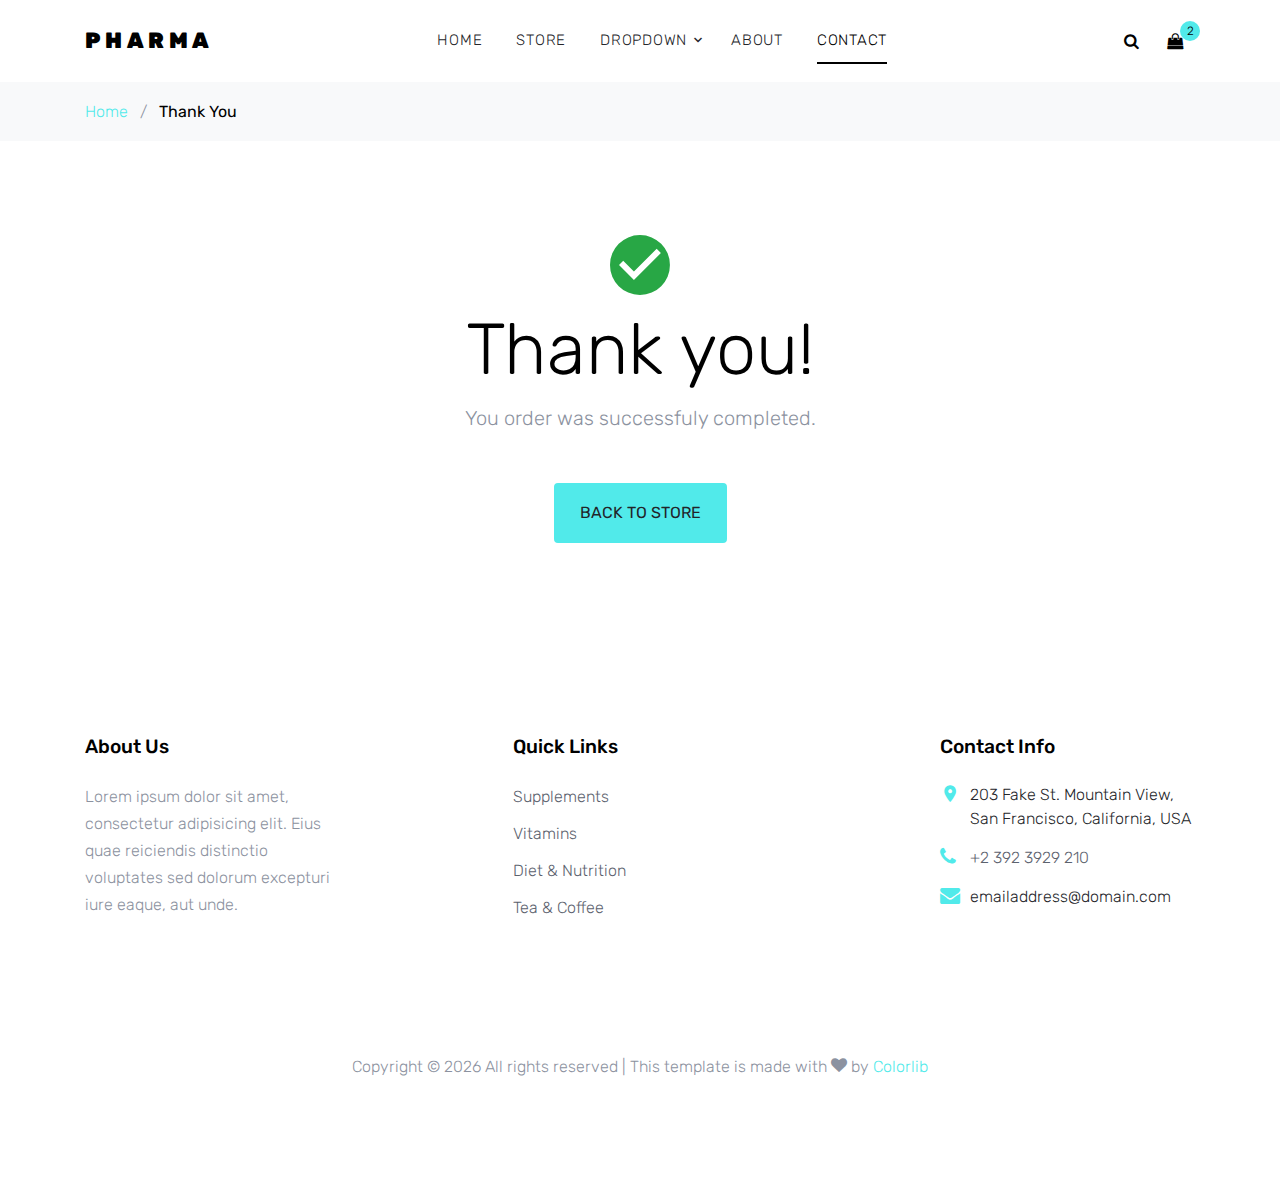
<file: thankyou.html>
<!DOCTYPE html>
<html lang="en">

<head>
  <title>Pharma &mdash; Colorlib Template</title>
  <meta charset="utf-8">
  <meta name="viewport" content="width=device-width, initial-scale=1, shrink-to-fit=no">

  <link href="https://fonts.googleapis.com/css?family=Rubik:400,700|Crimson+Text:400,400i" rel="stylesheet">
  <link rel="stylesheet" href="fonts/icomoon/style.css">

  <link rel="stylesheet" href="css/bootstrap.min.css">
  <link rel="stylesheet" href="css/magnific-popup.css">
  <link rel="stylesheet" href="css/jquery-ui.css">
  <link rel="stylesheet" href="css/owl.carousel.min.css">
  <link rel="stylesheet" href="css/owl.theme.default.min.css">


  <link rel="stylesheet" href="css/aos.css">

  <link rel="stylesheet" href="css/style.css">

</head>

<body>

  <div class="site-wrap">


    <div class="site-navbar py-2">

      <div class="search-wrap">
        <div class="container">
          <a href="#" class="search-close js-search-close"><span class="icon-close2"></span></a>
          <form action="#" method="post">
            <input type="text" class="form-control" placeholder="Search keyword and hit enter...">
          </form>
        </div>
      </div>

      <div class="container">
        <div class="d-flex align-items-center justify-content-between">
          <div class="logo">
            <div class="site-logo">
              <a href="index.html" class="js-logo-clone">Pharma</a>
            </div>
          </div>
          <div class="main-nav d-none d-lg-block">
            <nav class="site-navigation text-right text-md-center" role="navigation">
              <ul class="site-menu js-clone-nav d-none d-lg-block">
                <li><a href="index.html">Home</a></li>
                <li><a href="shop.html">Store</a></li>
                <li class="has-children">
                  <a href="#">Dropdown</a>
                  <ul class="dropdown">
                    <li><a href="#">Supplements</a></li>
                    <li class="has-children">
                      <a href="#">Vitamins</a>
                      <ul class="dropdown">
                        <li><a href="#">Supplements</a></li>
                        <li><a href="#">Vitamins</a></li>
                        <li><a href="#">Diet &amp; Nutrition</a></li>
                        <li><a href="#">Tea &amp; Coffee</a></li>
                      </ul>
                    </li>
                    <li><a href="#">Diet &amp; Nutrition</a></li>
                    <li><a href="#">Tea &amp; Coffee</a></li>

                  </ul>
                </li>
                <li><a href="about.html">About</a></li>
                <li class="active"><a href="contact.html">Contact</a></li>
              </ul>
            </nav>
          </div>
          <div class="icons">
            <a href="#" class="icons-btn d-inline-block js-search-open"><span class="icon-search"></span></a>
            <a href="cart.html" class="icons-btn d-inline-block bag">
              <span class="icon-shopping-bag"></span>
              <span class="number">2</span>
            </a>
            <a href="#" class="site-menu-toggle js-menu-toggle ml-3 d-inline-block d-lg-none"><span
                class="icon-menu"></span></a>
          </div>
        </div>
      </div>
    </div>

    <div class="bg-light py-3">
      <div class="container">
        <div class="row">
          <div class="col-md-12 mb-0"><a href="index.html">Home</a> <span class="mx-2 mb-0">/</span> <strong
              class="text-black">Thank You</strong></div>
        </div>
      </div>
    </div>
    
    <div class="site-section">
      <div class="container">
        <div class="row">
          <div class="col-md-12 text-center">
            <span class="icon-check_circle display-3 text-success"></span>
            <h2 class="display-3 text-black">Thank you!</h2>
            <p class="lead mb-5">You order was successfuly completed.</p>
            <p><a href="shop.html" class="btn btn-md height-auto px-4 py-3 btn-primary">Back to store</a></p>
          </div>
        </div>
      </div>
    </div>


    <footer class="site-footer">
      <div class="container">
        <div class="row">
          <div class="col-md-6 col-lg-3 mb-4 mb-lg-0">

            <div class="block-7">
              <h3 class="footer-heading mb-4">About Us</h3>
              <p>Lorem ipsum dolor sit amet, consectetur adipisicing elit. Eius quae reiciendis distinctio voluptates
                sed dolorum excepturi iure eaque, aut unde.</p>
            </div>

          </div>
          <div class="col-lg-3 mx-auto mb-5 mb-lg-0">
            <h3 class="footer-heading mb-4">Quick Links</h3>
            <ul class="list-unstyled">
              <li><a href="#">Supplements</a></li>
              <li><a href="#">Vitamins</a></li>
              <li><a href="#">Diet &amp; Nutrition</a></li>
              <li><a href="#">Tea &amp; Coffee</a></li>
            </ul>
          </div>

          <div class="col-md-6 col-lg-3">
            <div class="block-5 mb-5">
              <h3 class="footer-heading mb-4">Contact Info</h3>
              <ul class="list-unstyled">
                <li class="address">203 Fake St. Mountain View, San Francisco, California, USA</li>
                <li class="phone"><a href="tel://23923929210">+2 392 3929 210</a></li>
                <li class="email">emailaddress@domain.com</li>
              </ul>
            </div>


          </div>
        </div>
        <div class="row pt-5 mt-5 text-center">
          <div class="col-md-12">
            <p>
              <!-- Link back to Colorlib can't be removed. Template is licensed under CC BY 3.0. -->
              Copyright &copy;
              <script>document.write(new Date().getFullYear());</script> All rights reserved | This template is made
              with <i class="icon-heart" aria-hidden="true"></i> by <a href="https://colorlib.com" target="_blank"
                class="text-primary">Colorlib</a>
              <!-- Link back to Colorlib can't be removed. Template is licensed under CC BY 3.0. -->
            </p>
          </div>

        </div>
      </div>
    </footer>
  </div>

  <script src="js/jquery-3.3.1.min.js"></script>
  <script src="js/jquery-ui.js"></script>
  <script src="js/popper.min.js"></script>
  <script src="js/bootstrap.min.js"></script>
  <script src="js/owl.carousel.min.js"></script>
  <script src="js/jquery.magnific-popup.min.js"></script>
  <script src="js/aos.js"></script>

  <script src="js/main.js"></script>

</body>

</html>
</file>
<file: fonts/icomoon/style.css>
@font-face {
  font-family: 'icomoon';
  src:  url('fonts/icomoon.eot?10si43');
  src:  url('fonts/icomoon.eot?10si43#iefix') format('embedded-opentype'),
    url('fonts/icomoon.ttf?10si43') format('truetype'),
    url('fonts/icomoon.woff?10si43') format('woff'),
    url('fonts/icomoon.svg?10si43#icomoon') format('svg');
  font-weight: normal;
  font-style: normal;
}

[class^="icon-"], [class*=" icon-"] {
  /* use !important to prevent issues with browser extensions that change fonts */
  font-family: 'icomoon' !important;
  speak: none;
  font-style: normal;
  font-weight: normal;
  font-variant: normal;
  text-transform: none;
  line-height: 1;

  /* Better Font Rendering =========== */
  -webkit-font-smoothing: antialiased;
  -moz-osx-font-smoothing: grayscale;
}

.icon-asterisk:before {
  content: "\f069";
}
.icon-plus:before {
  content: "\f067";
}
.icon-question:before {
  content: "\f128";
}
.icon-minus:before {
  content: "\f068";
}
.icon-glass:before {
  content: "\f000";
}
.icon-music:before {
  content: "\f001";
}
.icon-search:before {
  content: "\f002";
}
.icon-envelope-o:before {
  content: "\f003";
}
.icon-heart:before {
  content: "\f004";
}
.icon-star:before {
  content: "\f005";
}
.icon-star-o:before {
  content: "\f006";
}
.icon-user:before {
  content: "\f007";
}
.icon-film:before {
  content: "\f008";
}
.icon-th-large:before {
  content: "\f009";
}
.icon-th:before {
  content: "\f00a";
}
.icon-th-list:before {
  content: "\f00b";
}
.icon-check:before {
  content: "\f00c";
}
.icon-close:before {
  content: "\f00d";
}
.icon-remove:before {
  content: "\f00d";
}
.icon-times:before {
  content: "\f00d";
}
.icon-search-plus:before {
  content: "\f00e";
}
.icon-search-minus:before {
  content: "\f010";
}
.icon-power-off:before {
  content: "\f011";
}
.icon-signal:before {
  content: "\f012";
}
.icon-cog:before {
  content: "\f013";
}
.icon-gear:before {
  content: "\f013";
}
.icon-trash-o:before {
  content: "\f014";
}
.icon-home:before {
  content: "\f015";
}
.icon-file-o:before {
  content: "\f016";
}
.icon-clock-o:before {
  content: "\f017";
}
.icon-road:before {
  content: "\f018";
}
.icon-download:before {
  content: "\f019";
}
.icon-arrow-circle-o-down:before {
  content: "\f01a";
}
.icon-arrow-circle-o-up:before {
  content: "\f01b";
}
.icon-inbox:before {
  content: "\f01c";
}
.icon-play-circle-o:before {
  content: "\f01d";
}
.icon-repeat:before {
  content: "\f01e";
}
.icon-rotate-right:before {
  content: "\f01e";
}
.icon-refresh:before {
  content: "\f021";
}
.icon-list-alt:before {
  content: "\f022";
}
.icon-lock:before {
  content: "\f023";
}
.icon-flag:before {
  content: "\f024";
}
.icon-headphones:before {
  content: "\f025";
}
.icon-volume-off:before {
  content: "\f026";
}
.icon-volume-down:before {
  content: "\f027";
}
.icon-volume-up:before {
  content: "\f028";
}
.icon-qrcode:before {
  content: "\f029";
}
.icon-barcode:before {
  content: "\f02a";
}
.icon-tag:before {
  content: "\f02b";
}
.icon-tags:before {
  content: "\f02c";
}
.icon-book:before {
  content: "\f02d";
}
.icon-bookmark:before {
  content: "\f02e";
}
.icon-print:before {
  content: "\f02f";
}
.icon-camera:before {
  content: "\f030";
}
.icon-font:before {
  content: "\f031";
}
.icon-bold:before {
  content: "\f032";
}
.icon-italic:before {
  content: "\f033";
}
.icon-text-height:before {
  content: "\f034";
}
.icon-text-width:before {
  content: "\f035";
}
.icon-align-left:before {
  content: "\f036";
}
.icon-align-center:before {
  content: "\f037";
}
.icon-align-right:before {
  content: "\f038";
}
.icon-align-justify:before {
  content: "\f039";
}
.icon-list:before {
  content: "\f03a";
}
.icon-dedent:before {
  content: "\f03b";
}
.icon-outdent:before {
  content: "\f03b";
}
.icon-indent:before {
  content: "\f03c";
}
.icon-video-camera:before {
  content: "\f03d";
}
.icon-image:before {
  content: "\f03e";
}
.icon-photo:before {
  content: "\f03e";
}
.icon-picture-o:before {
  content: "\f03e";
}
.icon-pencil:before {
  content: "\f040";
}
.icon-map-marker:before {
  content: "\f041";
}
.icon-adjust:before {
  content: "\f042";
}
.icon-tint:before {
  content: "\f043";
}
.icon-edit:before {
  content: "\f044";
}
.icon-pencil-square-o:before {
  content: "\f044";
}
.icon-share-square-o:before {
  content: "\f045";
}
.icon-check-square-o:before {
  content: "\f046";
}
.icon-arrows:before {
  content: "\f047";
}
.icon-step-backward:before {
  content: "\f048";
}
.icon-fast-backward:before {
  content: "\f049";
}
.icon-backward:before {
  content: "\f04a";
}
.icon-play:before {
  content: "\f04b";
}
.icon-pause:before {
  content: "\f04c";
}
.icon-stop:before {
  content: "\f04d";
}
.icon-forward:before {
  content: "\f04e";
}
.icon-fast-forward:before {
  content: "\f050";
}
.icon-step-forward:before {
  content: "\f051";
}
.icon-eject:before {
  content: "\f052";
}
.icon-chevron-left:before {
  content: "\f053";
}
.icon-chevron-right:before {
  content: "\f054";
}
.icon-plus-circle:before {
  content: "\f055";
}
.icon-minus-circle:before {
  content: "\f056";
}
.icon-times-circle:before {
  content: "\f057";
}
.icon-check-circle:before {
  content: "\f058";
}
.icon-question-circle:before {
  content: "\f059";
}
.icon-info-circle:before {
  content: "\f05a";
}
.icon-crosshairs:before {
  content: "\f05b";
}
.icon-times-circle-o:before {
  content: "\f05c";
}
.icon-check-circle-o:before {
  content: "\f05d";
}
.icon-ban:before {
  content: "\f05e";
}
.icon-arrow-left:before {
  content: "\f060";
}
.icon-arrow-right:before {
  content: "\f061";
}
.icon-arrow-up:before {
  content: "\f062";
}
.icon-arrow-down:before {
  content: "\f063";
}
.icon-mail-forward:before {
  content: "\f064";
}
.icon-share:before {
  content: "\f064";
}
.icon-expand:before {
  content: "\f065";
}
.icon-compress:before {
  content: "\f066";
}
.icon-exclamation-circle:before {
  content: "\f06a";
}
.icon-gift:before {
  content: "\f06b";
}
.icon-leaf:before {
  content: "\f06c";
}
.icon-fire:before {
  content: "\f06d";
}
.icon-eye:before {
  content: "\f06e";
}
.icon-eye-slash:before {
  content: "\f070";
}
.icon-exclamation-triangle:before {
  content: "\f071";
}
.icon-warning:before {
  content: "\f071";
}
.icon-plane:before {
  content: "\f072";
}
.icon-calendar:before {
  content: "\f073";
}
.icon-random:before {
  content: "\f074";
}
.icon-comment:before {
  content: "\f075";
}
.icon-magnet:before {
  content: "\f076";
}
.icon-chevron-up:before {
  content: "\f077";
}
.icon-chevron-down:before {
  content: "\f078";
}
.icon-retweet:before {
  content: "\f079";
}
.icon-shopping-cart:before {
  content: "\f07a";
}
.icon-folder:before {
  content: "\f07b";
}
.icon-folder-open:before {
  content: "\f07c";
}
.icon-arrows-v:before {
  content: "\f07d";
}
.icon-arrows-h:before {
  content: "\f07e";
}
.icon-bar-chart:before {
  content: "\f080";
}
.icon-bar-chart-o:before {
  content: "\f080";
}
.icon-twitter-square:before {
  content: "\f081";
}
.icon-facebook-square:before {
  content: "\f082";
}
.icon-camera-retro:before {
  content: "\f083";
}
.icon-key:before {
  content: "\f084";
}
.icon-cogs:before {
  content: "\f085";
}
.icon-gears:before {
  content: "\f085";
}
.icon-comments:before {
  content: "\f086";
}
.icon-thumbs-o-up:before {
  content: "\f087";
}
.icon-thumbs-o-down:before {
  content: "\f088";
}
.icon-star-half:before {
  content: "\f089";
}
.icon-heart-o:before {
  content: "\f08a";
}
.icon-sign-out:before {
  content: "\f08b";
}
.icon-linkedin-square:before {
  content: "\f08c";
}
.icon-thumb-tack:before {
  content: "\f08d";
}
.icon-external-link:before {
  content: "\f08e";
}
.icon-sign-in:before {
  content: "\f090";
}
.icon-trophy:before {
  content: "\f091";
}
.icon-github-square:before {
  content: "\f092";
}
.icon-upload:before {
  content: "\f093";
}
.icon-lemon-o:before {
  content: "\f094";
}
.icon-phone:before {
  content: "\f095";
}
.icon-square-o:before {
  content: "\f096";
}
.icon-bookmark-o:before {
  content: "\f097";
}
.icon-phone-square:before {
  content: "\f098";
}
.icon-twitter:before {
  content: "\f099";
}
.icon-facebook:before {
  content: "\f09a";
}
.icon-facebook-f:before {
  content: "\f09a";
}
.icon-github:before {
  content: "\f09b";
}
.icon-unlock:before {
  content: "\f09c";
}
.icon-credit-card:before {
  content: "\f09d";
}
.icon-feed:before {
  content: "\f09e";
}
.icon-rss:before {
  content: "\f09e";
}
.icon-hdd-o:before {
  content: "\f0a0";
}
.icon-bullhorn:before {
  content: "\f0a1";
}
.icon-bell-o:before {
  content: "\f0a2";
}
.icon-certificate:before {
  content: "\f0a3";
}
.icon-hand-o-right:before {
  content: "\f0a4";
}
.icon-hand-o-left:before {
  content: "\f0a5";
}
.icon-hand-o-up:before {
  content: "\f0a6";
}
.icon-hand-o-down:before {
  content: "\f0a7";
}
.icon-arrow-circle-left:before {
  content: "\f0a8";
}
.icon-arrow-circle-right:before {
  content: "\f0a9";
}
.icon-arrow-circle-up:before {
  content: "\f0aa";
}
.icon-arrow-circle-down:before {
  content: "\f0ab";
}
.icon-globe:before {
  content: "\f0ac";
}
.icon-wrench:before {
  content: "\f0ad";
}
.icon-tasks:before {
  content: "\f0ae";
}
.icon-filter:before {
  content: "\f0b0";
}
.icon-briefcase:before {
  content: "\f0b1";
}
.icon-arrows-alt:before {
  content: "\f0b2";
}
.icon-group:before {
  content: "\f0c0";
}
.icon-users:before {
  content: "\f0c0";
}
.icon-chain:before {
  content: "\f0c1";
}
.icon-link:before {
  content: "\f0c1";
}
.icon-cloud:before {
  content: "\f0c2";
}
.icon-flask:before {
  content: "\f0c3";
}
.icon-cut:before {
  content: "\f0c4";
}
.icon-scissors:before {
  content: "\f0c4";
}
.icon-copy:before {
  content: "\f0c5";
}
.icon-files-o:before {
  content: "\f0c5";
}
.icon-paperclip:before {
  content: "\f0c6";
}
.icon-floppy-o:before {
  content: "\f0c7";
}
.icon-save:before {
  content: "\f0c7";
}
.icon-square:before {
  content: "\f0c8";
}
.icon-bars:before {
  content: "\f0c9";
}
.icon-navicon:before {
  content: "\f0c9";
}
.icon-reorder:before {
  content: "\f0c9";
}
.icon-list-ul:before {
  content: "\f0ca";
}
.icon-list-ol:before {
  content: "\f0cb";
}
.icon-strikethrough:before {
  content: "\f0cc";
}
.icon-underline:before {
  content: "\f0cd";
}
.icon-table:before {
  content: "\f0ce";
}
.icon-magic:before {
  content: "\f0d0";
}
.icon-truck:before {
  content: "\f0d1";
}
.icon-pinterest:before {
  content: "\f0d2";
}
.icon-pinterest-square:before {
  content: "\f0d3";
}
.icon-google-plus-square:before {
  content: "\f0d4";
}
.icon-google-plus:before {
  content: "\f0d5";
}
.icon-money:before {
  content: "\f0d6";
}
.icon-caret-down:before {
  content: "\f0d7";
}
.icon-caret-up:before {
  content: "\f0d8";
}
.icon-caret-left:before {
  content: "\f0d9";
}
.icon-caret-right:before {
  content: "\f0da";
}
.icon-columns:before {
  content: "\f0db";
}
.icon-sort:before {
  content: "\f0dc";
}
.icon-unsorted:before {
  content: "\f0dc";
}
.icon-sort-desc:before {
  content: "\f0dd";
}
.icon-sort-down:before {
  content: "\f0dd";
}
.icon-sort-asc:before {
  content: "\f0de";
}
.icon-sort-up:before {
  content: "\f0de";
}
.icon-envelope:before {
  content: "\f0e0";
}
.icon-linkedin:before {
  content: "\f0e1";
}
.icon-rotate-left:before {
  content: "\f0e2";
}
.icon-undo:before {
  content: "\f0e2";
}
.icon-gavel:before {
  content: "\f0e3";
}
.icon-legal:before {
  content: "\f0e3";
}
.icon-dashboard:before {
  content: "\f0e4";
}
.icon-tachometer:before {
  content: "\f0e4";
}
.icon-comment-o:before {
  content: "\f0e5";
}
.icon-comments-o:before {
  content: "\f0e6";
}
.icon-bolt:before {
  content: "\f0e7";
}
.icon-flash:before {
  content: "\f0e7";
}
.icon-sitemap:before {
  content: "\f0e8";
}
.icon-umbrella:before {
  content: "\f0e9";
}
.icon-clipboard:before {
  content: "\f0ea";
}
.icon-paste:before {
  content: "\f0ea";
}
.icon-lightbulb-o:before {
  content: "\f0eb";
}
.icon-exchange:before {
  content: "\f0ec";
}
.icon-cloud-download:before {
  content: "\f0ed";
}
.icon-cloud-upload:before {
  content: "\f0ee";
}
.icon-user-md:before {
  content: "\f0f0";
}
.icon-stethoscope:before {
  content: "\f0f1";
}
.icon-suitcase:before {
  content: "\f0f2";
}
.icon-bell:before {
  content: "\f0f3";
}
.icon-coffee:before {
  content: "\f0f4";
}
.icon-cutlery:before {
  content: "\f0f5";
}
.icon-file-text-o:before {
  content: "\f0f6";
}
.icon-building-o:before {
  content: "\f0f7";
}
.icon-hospital-o:before {
  content: "\f0f8";
}
.icon-ambulance:before {
  content: "\f0f9";
}
.icon-medkit:before {
  content: "\f0fa";
}
.icon-fighter-jet:before {
  content: "\f0fb";
}
.icon-beer:before {
  content: "\f0fc";
}
.icon-h-square:before {
  content: "\f0fd";
}
.icon-plus-square:before {
  content: "\f0fe";
}
.icon-angle-double-left:before {
  content: "\f100";
}
.icon-angle-double-right:before {
  content: "\f101";
}
.icon-angle-double-up:before {
  content: "\f102";
}
.icon-angle-double-down:before {
  content: "\f103";
}
.icon-angle-left:before {
  content: "\f104";
}
.icon-angle-right:before {
  content: "\f105";
}
.icon-angle-up:before {
  content: "\f106";
}
.icon-angle-down:before {
  content: "\f107";
}
.icon-desktop:before {
  content: "\f108";
}
.icon-laptop:before {
  content: "\f109";
}
.icon-tablet:before {
  content: "\f10a";
}
.icon-mobile:before {
  content: "\f10b";
}
.icon-mobile-phone:before {
  content: "\f10b";
}
.icon-circle-o:before {
  content: "\f10c";
}
.icon-quote-left:before {
  content: "\f10d";
}
.icon-quote-right:before {
  content: "\f10e";
}
.icon-spinner:before {
  content: "\f110";
}
.icon-circle:before {
  content: "\f111";
}
.icon-mail-reply:before {
  content: "\f112";
}
.icon-reply:before {
  content: "\f112";
}
.icon-github-alt:before {
  content: "\f113";
}
.icon-folder-o:before {
  content: "\f114";
}
.icon-folder-open-o:before {
  content: "\f115";
}
.icon-smile-o:before {
  content: "\f118";
}
.icon-frown-o:before {
  content: "\f119";
}
.icon-meh-o:before {
  content: "\f11a";
}
.icon-gamepad:before {
  content: "\f11b";
}
.icon-keyboard-o:before {
  content: "\f11c";
}
.icon-flag-o:before {
  content: "\f11d";
}
.icon-flag-checkered:before {
  content: "\f11e";
}
.icon-terminal:before {
  content: "\f120";
}
.icon-code:before {
  content: "\f121";
}
.icon-mail-reply-all:before {
  content: "\f122";
}
.icon-reply-all:before {
  content: "\f122";
}
.icon-star-half-empty:before {
  content: "\f123";
}
.icon-star-half-full:before {
  content: "\f123";
}
.icon-star-half-o:before {
  content: "\f123";
}
.icon-location-arrow:before {
  content: "\f124";
}
.icon-crop:before {
  content: "\f125";
}
.icon-code-fork:before {
  content: "\f126";
}
.icon-chain-broken:before {
  content: "\f127";
}
.icon-unlink:before {
  content: "\f127";
}
.icon-info:before {
  content: "\f129";
}
.icon-exclamation:before {
  content: "\f12a";
}
.icon-superscript:before {
  content: "\f12b";
}
.icon-subscript:before {
  content: "\f12c";
}
.icon-eraser:before {
  content: "\f12d";
}
.icon-puzzle-piece:before {
  content: "\f12e";
}
.icon-microphone:before {
  content: "\f130";
}
.icon-microphone-slash:before {
  content: "\f131";
}
.icon-shield:before {
  content: "\f132";
}
.icon-calendar-o:before {
  content: "\f133";
}
.icon-fire-extinguisher:before {
  content: "\f134";
}
.icon-rocket:before {
  content: "\f135";
}
.icon-maxcdn:before {
  content: "\f136";
}
.icon-chevron-circle-left:before {
  content: "\f137";
}
.icon-chevron-circle-right:before {
  content: "\f138";
}
.icon-chevron-circle-up:before {
  content: "\f139";
}
.icon-chevron-circle-down:before {
  content: "\f13a";
}
.icon-html5:before {
  content: "\f13b";
}
.icon-css3:before {
  content: "\f13c";
}
.icon-anchor:before {
  content: "\f13d";
}
.icon-unlock-alt:before {
  content: "\f13e";
}
.icon-bullseye:before {
  content: "\f140";
}
.icon-ellipsis-h:before {
  content: "\f141";
}
.icon-ellipsis-v:before {
  content: "\f142";
}
.icon-rss-square:before {
  content: "\f143";
}
.icon-play-circle:before {
  content: "\f144";
}
.icon-ticket:before {
  content: "\f145";
}
.icon-minus-square:before {
  content: "\f146";
}
.icon-minus-square-o:before {
  content: "\f147";
}
.icon-level-up:before {
  content: "\f148";
}
.icon-level-down:before {
  content: "\f149";
}
.icon-check-square:before {
  content: "\f14a";
}
.icon-pencil-square:before {
  content: "\f14b";
}
.icon-external-link-square:before {
  content: "\f14c";
}
.icon-share-square:before {
  content: "\f14d";
}
.icon-compass:before {
  content: "\f14e";
}
.icon-caret-square-o-down:before {
  content: "\f150";
}
.icon-toggle-down:before {
  content: "\f150";
}
.icon-caret-square-o-up:before {
  content: "\f151";
}
.icon-toggle-up:before {
  content: "\f151";
}
.icon-caret-square-o-right:before {
  content: "\f152";
}
.icon-toggle-right:before {
  content: "\f152";
}
.icon-eur:before {
  content: "\f153";
}
.icon-euro:before {
  content: "\f153";
}
.icon-gbp:before {
  content: "\f154";
}
.icon-dollar:before {
  content: "\f155";
}
.icon-usd:before {
  content: "\f155";
}
.icon-inr:before {
  content: "\f156";
}
.icon-rupee:before {
  content: "\f156";
}
.icon-cny:before {
  content: "\f157";
}
.icon-jpy:before {
  content: "\f157";
}
.icon-rmb:before {
  content: "\f157";
}
.icon-yen:before {
  content: "\f157";
}
.icon-rouble:before {
  content: "\f158";
}
.icon-rub:before {
  content: "\f158";
}
.icon-ruble:before {
  content: "\f158";
}
.icon-krw:before {
  content: "\f159";
}
.icon-won:before {
  content: "\f159";
}
.icon-bitcoin:before {
  content: "\f15a";
}
.icon-btc:before {
  content: "\f15a";
}
.icon-file:before {
  content: "\f15b";
}
.icon-file-text:before {
  content: "\f15c";
}
.icon-sort-alpha-asc:before {
  content: "\f15d";
}
.icon-sort-alpha-desc:before {
  content: "\f15e";
}
.icon-sort-amount-asc:before {
  content: "\f160";
}
.icon-sort-amount-desc:before {
  content: "\f161";
}
.icon-sort-numeric-asc:before {
  content: "\f162";
}
.icon-sort-numeric-desc:before {
  content: "\f163";
}
.icon-thumbs-up:before {
  content: "\f164";
}
.icon-thumbs-down:before {
  content: "\f165";
}
.icon-youtube-square:before {
  content: "\f166";
}
.icon-youtube:before {
  content: "\f167";
}
.icon-xing:before {
  content: "\f168";
}
.icon-xing-square:before {
  content: "\f169";
}
.icon-youtube-play:before {
  content: "\f16a";
}
.icon-dropbox:before {
  content: "\f16b";
}
.icon-stack-overflow:before {
  content: "\f16c";
}
.icon-instagram:before {
  content: "\f16d";
}
.icon-flickr:before {
  content: "\f16e";
}
.icon-adn:before {
  content: "\f170";
}
.icon-bitbucket:before {
  content: "\f171";
}
.icon-bitbucket-square:before {
  content: "\f172";
}
.icon-tumblr:before {
  content: "\f173";
}
.icon-tumblr-square:before {
  content: "\f174";
}
.icon-long-arrow-down:before {
  content: "\f175";
}
.icon-long-arrow-up:before {
  content: "\f176";
}
.icon-long-arrow-left:before {
  content: "\f177";
}
.icon-long-arrow-right:before {
  content: "\f178";
}
.icon-apple:before {
  content: "\f179";
}
.icon-windows:before {
  content: "\f17a";
}
.icon-android:before {
  content: "\f17b";
}
.icon-linux:before {
  content: "\f17c";
}
.icon-dribbble:before {
  content: "\f17d";
}
.icon-skype:before {
  content: "\f17e";
}
.icon-foursquare:before {
  content: "\f180";
}
.icon-trello:before {
  content: "\f181";
}
.icon-female:before {
  content: "\f182";
}
.icon-male:before {
  content: "\f183";
}
.icon-gittip:before {
  content: "\f184";
}
.icon-gratipay:before {
  content: "\f184";
}
.icon-sun-o:before {
  content: "\f185";
}
.icon-moon-o:before {
  content: "\f186";
}
.icon-archive:before {
  content: "\f187";
}
.icon-bug:before {
  content: "\f188";
}
.icon-vk:before {
  content: "\f189";
}
.icon-weibo:before {
  content: "\f18a";
}
.icon-renren:before {
  content: "\f18b";
}
.icon-pagelines:before {
  content: "\f18c";
}
.icon-stack-exchange:before {
  content: "\f18d";
}
.icon-arrow-circle-o-right:before {
  content: "\f18e";
}
.icon-arrow-circle-o-left:before {
  content: "\f190";
}
.icon-caret-square-o-left:before {
  content: "\f191";
}
.icon-toggle-left:before {
  content: "\f191";
}
.icon-dot-circle-o:before {
  content: "\f192";
}
.icon-wheelchair:before {
  content: "\f193";
}
.icon-vimeo-square:before {
  content: "\f194";
}
.icon-try:before {
  content: "\f195";
}
.icon-turkish-lira:before {
  content: "\f195";
}
.icon-plus-square-o:before {
  content: "\f196";
}
.icon-space-shuttle:before {
  content: "\f197";
}
.icon-slack:before {
  content: "\f198";
}
.icon-envelope-square:before {
  content: "\f199";
}
.icon-wordpress:before {
  content: "\f19a";
}
.icon-openid:before {
  content: "\f19b";
}
.icon-bank:before {
  content: "\f19c";
}
.icon-institution:before {
  content: "\f19c";
}
.icon-university:before {
  content: "\f19c";
}
.icon-graduation-cap:before {
  content: "\f19d";
}
.icon-mortar-board:before {
  content: "\f19d";
}
.icon-yahoo:before {
  content: "\f19e";
}
.icon-google:before {
  content: "\f1a0";
}
.icon-reddit:before {
  content: "\f1a1";
}
.icon-reddit-square:before {
  content: "\f1a2";
}
.icon-stumbleupon-circle:before {
  content: "\f1a3";
}
.icon-stumbleupon:before {
  content: "\f1a4";
}
.icon-delicious:before {
  content: "\f1a5";
}
.icon-digg:before {
  content: "\f1a6";
}
.icon-pied-piper-pp:before {
  content: "\f1a7";
}
.icon-pied-piper-alt:before {
  content: "\f1a8";
}
.icon-drupal:before {
  content: "\f1a9";
}
.icon-joomla:before {
  content: "\f1aa";
}
.icon-language:before {
  content: "\f1ab";
}
.icon-fax:before {
  content: "\f1ac";
}
.icon-building:before {
  content: "\f1ad";
}
.icon-child:before {
  content: "\f1ae";
}
.icon-paw:before {
  content: "\f1b0";
}
.icon-spoon:before {
  content: "\f1b1";
}
.icon-cube:before {
  content: "\f1b2";
}
.icon-cubes:before {
  content: "\f1b3";
}
.icon-behance:before {
  content: "\f1b4";
}
.icon-behance-square:before {
  content: "\f1b5";
}
.icon-steam:before {
  content: "\f1b6";
}
.icon-steam-square:before {
  content: "\f1b7";
}
.icon-recycle:before {
  content: "\f1b8";
}
.icon-automobile:before {
  content: "\f1b9";
}
.icon-car:before {
  content: "\f1b9";
}
.icon-cab:before {
  content: "\f1ba";
}
.icon-taxi:before {
  content: "\f1ba";
}
.icon-tree:before {
  content: "\f1bb";
}
.icon-spotify:before {
  content: "\f1bc";
}
.icon-deviantart:before {
  content: "\f1bd";
}
.icon-soundcloud:before {
  content: "\f1be";
}
.icon-database:before {
  content: "\f1c0";
}
.icon-file-pdf-o:before {
  content: "\f1c1";
}
.icon-file-word-o:before {
  content: "\f1c2";
}
.icon-file-excel-o:before {
  content: "\f1c3";
}
.icon-file-powerpoint-o:before {
  content: "\f1c4";
}
.icon-file-image-o:before {
  content: "\f1c5";
}
.icon-file-photo-o:before {
  content: "\f1c5";
}
.icon-file-picture-o:before {
  content: "\f1c5";
}
.icon-file-archive-o:before {
  content: "\f1c6";
}
.icon-file-zip-o:before {
  content: "\f1c6";
}
.icon-file-audio-o:before {
  content: "\f1c7";
}
.icon-file-sound-o:before {
  content: "\f1c7";
}
.icon-file-movie-o:before {
  content: "\f1c8";
}
.icon-file-video-o:before {
  content: "\f1c8";
}
.icon-file-code-o:before {
  content: "\f1c9";
}
.icon-vine:before {
  content: "\f1ca";
}
.icon-codepen:before {
  content: "\f1cb";
}
.icon-jsfiddle:before {
  content: "\f1cc";
}
.icon-life-bouy:before {
  content: "\f1cd";
}
.icon-life-buoy:before {
  content: "\f1cd";
}
.icon-life-ring:before {
  content: "\f1cd";
}
.icon-life-saver:before {
  content: "\f1cd";
}
.icon-support:before {
  content: "\f1cd";
}
.icon-circle-o-notch:before {
  content: "\f1ce";
}
.icon-ra:before {
  content: "\f1d0";
}
.icon-rebel:before {
  content: "\f1d0";
}
.icon-resistance:before {
  content: "\f1d0";
}
.icon-empire:before {
  content: "\f1d1";
}
.icon-ge:before {
  content: "\f1d1";
}
.icon-git-square:before {
  content: "\f1d2";
}
.icon-git:before {
  content: "\f1d3";
}
.icon-hacker-news:before {
  content: "\f1d4";
}
.icon-y-combinator-square:before {
  content: "\f1d4";
}
.icon-yc-square:before {
  content: "\f1d4";
}
.icon-tencent-weibo:before {
  content: "\f1d5";
}
.icon-qq:before {
  content: "\f1d6";
}
.icon-wechat:before {
  content: "\f1d7";
}
.icon-weixin:before {
  content: "\f1d7";
}
.icon-paper-plane:before {
  content: "\f1d8";
}
.icon-send:before {
  content: "\f1d8";
}
.icon-paper-plane-o:before {
  content: "\f1d9";
}
.icon-send-o:before {
  content: "\f1d9";
}
.icon-history:before {
  content: "\f1da";
}
.icon-circle-thin:before {
  content: "\f1db";
}
.icon-header:before {
  content: "\f1dc";
}
.icon-paragraph:before {
  content: "\f1dd";
}
.icon-sliders:before {
  content: "\f1de";
}
.icon-share-alt:before {
  content: "\f1e0";
}
.icon-share-alt-square:before {
  content: "\f1e1";
}
.icon-bomb:before {
  content: "\f1e2";
}
.icon-futbol-o:before {
  content: "\f1e3";
}
.icon-soccer-ball-o:before {
  content: "\f1e3";
}
.icon-tty:before {
  content: "\f1e4";
}
.icon-binoculars:before {
  content: "\f1e5";
}
.icon-plug:before {
  content: "\f1e6";
}
.icon-slideshare:before {
  content: "\f1e7";
}
.icon-twitch:before {
  content: "\f1e8";
}
.icon-yelp:before {
  content: "\f1e9";
}
.icon-newspaper-o:before {
  content: "\f1ea";
}
.icon-wifi:before {
  content: "\f1eb";
}
.icon-calculator:before {
  content: "\f1ec";
}
.icon-paypal:before {
  content: "\f1ed";
}
.icon-google-wallet:before {
  content: "\f1ee";
}
.icon-cc-visa:before {
  content: "\f1f0";
}
.icon-cc-mastercard:before {
  content: "\f1f1";
}
.icon-cc-discover:before {
  content: "\f1f2";
}
.icon-cc-amex:before {
  content: "\f1f3";
}
.icon-cc-paypal:before {
  content: "\f1f4";
}
.icon-cc-stripe:before {
  content: "\f1f5";
}
.icon-bell-slash:before {
  content: "\f1f6";
}
.icon-bell-slash-o:before {
  content: "\f1f7";
}
.icon-trash:before {
  content: "\f1f8";
}
.icon-copyright:before {
  content: "\f1f9";
}
.icon-at:before {
  content: "\f1fa";
}
.icon-eyedropper:before {
  content: "\f1fb";
}
.icon-paint-brush:before {
  content: "\f1fc";
}
.icon-birthday-cake:before {
  content: "\f1fd";
}
.icon-area-chart:before {
  content: "\f1fe";
}
.icon-pie-chart:before {
  content: "\f200";
}
.icon-line-chart:before {
  content: "\f201";
}
.icon-lastfm:before {
  content: "\f202";
}
.icon-lastfm-square:before {
  content: "\f203";
}
.icon-toggle-off:before {
  content: "\f204";
}
.icon-toggle-on:before {
  content: "\f205";
}
.icon-bicycle:before {
  content: "\f206";
}
.icon-bus:before {
  content: "\f207";
}
.icon-ioxhost:before {
  content: "\f208";
}
.icon-angellist:before {
  content: "\f209";
}
.icon-cc:before {
  content: "\f20a";
}
.icon-ils:before {
  content: "\f20b";
}
.icon-shekel:before {
  content: "\f20b";
}
.icon-sheqel:before {
  content: "\f20b";
}
.icon-meanpath:before {
  content: "\f20c";
}
.icon-buysellads:before {
  content: "\f20d";
}
.icon-connectdevelop:before {
  content: "\f20e";
}
.icon-dashcube:before {
  content: "\f210";
}
.icon-forumbee:before {
  content: "\f211";
}
.icon-leanpub:before {
  content: "\f212";
}
.icon-sellsy:before {
  content: "\f213";
}
.icon-shirtsinbulk:before {
  content: "\f214";
}
.icon-simplybuilt:before {
  content: "\f215";
}
.icon-skyatlas:before {
  content: "\f216";
}
.icon-cart-plus:before {
  content: "\f217";
}
.icon-cart-arrow-down:before {
  content: "\f218";
}
.icon-diamond:before {
  content: "\f219";
}
.icon-ship:before {
  content: "\f21a";
}
.icon-user-secret:before {
  content: "\f21b";
}
.icon-motorcycle:before {
  content: "\f21c";
}
.icon-street-view:before {
  content: "\f21d";
}
.icon-heartbeat:before {
  content: "\f21e";
}
.icon-venus:before {
  content: "\f221";
}
.icon-mars:before {
  content: "\f222";
}
.icon-mercury:before {
  content: "\f223";
}
.icon-intersex:before {
  content: "\f224";
}
.icon-transgender:before {
  content: "\f224";
}
.icon-transgender-alt:before {
  content: "\f225";
}
.icon-venus-double:before {
  content: "\f226";
}
.icon-mars-double:before {
  content: "\f227";
}
.icon-venus-mars:before {
  content: "\f228";
}
.icon-mars-stroke:before {
  content: "\f229";
}
.icon-mars-stroke-v:before {
  content: "\f22a";
}
.icon-mars-stroke-h:before {
  content: "\f22b";
}
.icon-neuter:before {
  content: "\f22c";
}
.icon-genderless:before {
  content: "\f22d";
}
.icon-facebook-official:before {
  content: "\f230";
}
.icon-pinterest-p:before {
  content: "\f231";
}
.icon-whatsapp:before {
  content: "\f232";
}
.icon-server:before {
  content: "\f233";
}
.icon-user-plus:before {
  content: "\f234";
}
.icon-user-times:before {
  content: "\f235";
}
.icon-bed:before {
  content: "\f236";
}
.icon-hotel:before {
  content: "\f236";
}
.icon-viacoin:before {
  content: "\f237";
}
.icon-train:before {
  content: "\f238";
}
.icon-subway:before {
  content: "\f239";
}
.icon-medium:before {
  content: "\f23a";
}
.icon-y-combinator:before {
  content: "\f23b";
}
.icon-yc:before {
  content: "\f23b";
}
.icon-optin-monster:before {
  content: "\f23c";
}
.icon-opencart:before {
  content: "\f23d";
}
.icon-expeditedssl:before {
  content: "\f23e";
}
.icon-battery:before {
  content: "\f240";
}
.icon-battery-4:before {
  content: "\f240";
}
.icon-battery-full:before {
  content: "\f240";
}
.icon-battery-3:before {
  content: "\f241";
}
.icon-battery-three-quarters:before {
  content: "\f241";
}
.icon-battery-2:before {
  content: "\f242";
}
.icon-battery-half:before {
  content: "\f242";
}
.icon-battery-1:before {
  content: "\f243";
}
.icon-battery-quarter:before {
  content: "\f243";
}
.icon-battery-0:before {
  content: "\f244";
}
.icon-battery-empty:before {
  content: "\f244";
}
.icon-mouse-pointer:before {
  content: "\f245";
}
.icon-i-cursor:before {
  content: "\f246";
}
.icon-object-group:before {
  content: "\f247";
}
.icon-object-ungroup:before {
  content: "\f248";
}
.icon-sticky-note:before {
  content: "\f249";
}
.icon-sticky-note-o:before {
  content: "\f24a";
}
.icon-cc-jcb:before {
  content: "\f24b";
}
.icon-cc-diners-club:before {
  content: "\f24c";
}
.icon-clone:before {
  content: "\f24d";
}
.icon-balance-scale:before {
  content: "\f24e";
}
.icon-hourglass-o:before {
  content: "\f250";
}
.icon-hourglass-1:before {
  content: "\f251";
}
.icon-hourglass-start:before {
  content: "\f251";
}
.icon-hourglass-2:before {
  content: "\f252";
}
.icon-hourglass-half:before {
  content: "\f252";
}
.icon-hourglass-3:before {
  content: "\f253";
}
.icon-hourglass-end:before {
  content: "\f253";
}
.icon-hourglass:before {
  content: "\f254";
}
.icon-hand-grab-o:before {
  content: "\f255";
}
.icon-hand-rock-o:before {
  content: "\f255";
}
.icon-hand-paper-o:before {
  content: "\f256";
}
.icon-hand-stop-o:before {
  content: "\f256";
}
.icon-hand-scissors-o:before {
  content: "\f257";
}
.icon-hand-lizard-o:before {
  content: "\f258";
}
.icon-hand-spock-o:before {
  content: "\f259";
}
.icon-hand-pointer-o:before {
  content: "\f25a";
}
.icon-hand-peace-o:before {
  content: "\f25b";
}
.icon-trademark:before {
  content: "\f25c";
}
.icon-registered:before {
  content: "\f25d";
}
.icon-creative-commons:before {
  content: "\f25e";
}
.icon-gg:before {
  content: "\f260";
}
.icon-gg-circle:before {
  content: "\f261";
}
.icon-tripadvisor:before {
  content: "\f262";
}
.icon-odnoklassniki:before {
  content: "\f263";
}
.icon-odnoklassniki-square:before {
  content: "\f264";
}
.icon-get-pocket:before {
  content: "\f265";
}
.icon-wikipedia-w:before {
  content: "\f266";
}
.icon-safari:before {
  content: "\f267";
}
.icon-chrome:before {
  content: "\f268";
}
.icon-firefox:before {
  content: "\f269";
}
.icon-opera:before {
  content: "\f26a";
}
.icon-internet-explorer:before {
  content: "\f26b";
}
.icon-television:before {
  content: "\f26c";
}
.icon-tv:before {
  content: "\f26c";
}
.icon-contao:before {
  content: "\f26d";
}
.icon-500px:before {
  content: "\f26e";
}
.icon-amazon:before {
  content: "\f270";
}
.icon-calendar-plus-o:before {
  content: "\f271";
}
.icon-calendar-minus-o:before {
  content: "\f272";
}
.icon-calendar-times-o:before {
  content: "\f273";
}
.icon-calendar-check-o:before {
  content: "\f274";
}
.icon-industry:before {
  content: "\f275";
}
.icon-map-pin:before {
  content: "\f276";
}
.icon-map-signs:before {
  content: "\f277";
}
.icon-map-o:before {
  content: "\f278";
}
.icon-map:before {
  content: "\f279";
}
.icon-commenting:before {
  content: "\f27a";
}
.icon-commenting-o:before {
  content: "\f27b";
}
.icon-houzz:before {
  content: "\f27c";
}
.icon-vimeo:before {
  content: "\f27d";
}
.icon-black-tie:before {
  content: "\f27e";
}
.icon-fonticons:before {
  content: "\f280";
}
.icon-reddit-alien:before {
  content: "\f281";
}
.icon-edge:before {
  content: "\f282";
}
.icon-credit-card-alt:before {
  content: "\f283";
}
.icon-codiepie:before {
  content: "\f284";
}
.icon-modx:before {
  content: "\f285";
}
.icon-fort-awesome:before {
  content: "\f286";
}
.icon-usb:before {
  content: "\f287";
}
.icon-product-hunt:before {
  content: "\f288";
}
.icon-mixcloud:before {
  content: "\f289";
}
.icon-scribd:before {
  content: "\f28a";
}
.icon-pause-circle:before {
  content: "\f28b";
}
.icon-pause-circle-o:before {
  content: "\f28c";
}
.icon-stop-circle:before {
  content: "\f28d";
}
.icon-stop-circle-o:before {
  content: "\f28e";
}
.icon-shopping-bag:before {
  content: "\f290";
}
.icon-shopping-basket:before {
  content: "\f291";
}
.icon-hashtag:before {
  content: "\f292";
}
.icon-bluetooth:before {
  content: "\f293";
}
.icon-bluetooth-b:before {
  content: "\f294";
}
.icon-percent:before {
  content: "\f295";
}
.icon-gitlab:before {
  content: "\f296";
}
.icon-wpbeginner:before {
  content: "\f297";
}
.icon-wpforms:before {
  content: "\f298";
}
.icon-envira:before {
  content: "\f299";
}
.icon-universal-access:before {
  content: "\f29a";
}
.icon-wheelchair-alt:before {
  content: "\f29b";
}
.icon-question-circle-o:before {
  content: "\f29c";
}
.icon-blind:before {
  content: "\f29d";
}
.icon-audio-description:before {
  content: "\f29e";
}
.icon-volume-control-phone:before {
  content: "\f2a0";
}
.icon-braille:before {
  content: "\f2a1";
}
.icon-assistive-listening-systems:before {
  content: "\f2a2";
}
.icon-american-sign-language-interpreting:before {
  content: "\f2a3";
}
.icon-asl-interpreting:before {
  content: "\f2a3";
}
.icon-deaf:before {
  content: "\f2a4";
}
.icon-deafness:before {
  content: "\f2a4";
}
.icon-hard-of-hearing:before {
  content: "\f2a4";
}
.icon-glide:before {
  content: "\f2a5";
}
.icon-glide-g:before {
  content: "\f2a6";
}
.icon-sign-language:before {
  content: "\f2a7";
}
.icon-signing:before {
  content: "\f2a7";
}
.icon-low-vision:before {
  content: "\f2a8";
}
.icon-viadeo:before {
  content: "\f2a9";
}
.icon-viadeo-square:before {
  content: "\f2aa";
}
.icon-snapchat:before {
  content: "\f2ab";
}
.icon-snapchat-ghost:before {
  content: "\f2ac";
}
.icon-snapchat-square:before {
  content: "\f2ad";
}
.icon-pied-piper:before {
  content: "\f2ae";
}
.icon-first-order:before {
  content: "\f2b0";
}
.icon-yoast:before {
  content: "\f2b1";
}
.icon-themeisle:before {
  content: "\f2b2";
}
.icon-google-plus-circle:before {
  content: "\f2b3";
}
.icon-google-plus-official:before {
  content: "\f2b3";
}
.icon-fa:before {
  content: "\f2b4";
}
.icon-font-awesome:before {
  content: "\f2b4";
}
.icon-handshake-o:before {
  content: "\f2b5";
}
.icon-envelope-open:before {
  content: "\f2b6";
}
.icon-envelope-open-o:before {
  content: "\f2b7";
}
.icon-linode:before {
  content: "\f2b8";
}
.icon-address-book:before {
  content: "\f2b9";
}
.icon-address-book-o:before {
  content: "\f2ba";
}
.icon-address-card:before {
  content: "\f2bb";
}
.icon-vcard:before {
  content: "\f2bb";
}
.icon-address-card-o:before {
  content: "\f2bc";
}
.icon-vcard-o:before {
  content: "\f2bc";
}
.icon-user-circle:before {
  content: "\f2bd";
}
.icon-user-circle-o:before {
  content: "\f2be";
}
.icon-user-o:before {
  content: "\f2c0";
}
.icon-id-badge:before {
  content: "\f2c1";
}
.icon-drivers-license:before {
  content: "\f2c2";
}
.icon-id-card:before {
  content: "\f2c2";
}
.icon-drivers-license-o:before {
  content: "\f2c3";
}
.icon-id-card-o:before {
  content: "\f2c3";
}
.icon-quora:before {
  content: "\f2c4";
}
.icon-free-code-camp:before {
  content: "\f2c5";
}
.icon-telegram:before {
  content: "\f2c6";
}
.icon-thermometer:before {
  content: "\f2c7";
}
.icon-thermometer-4:before {
  content: "\f2c7";
}
.icon-thermometer-full:before {
  content: "\f2c7";
}
.icon-thermometer-3:before {
  content: "\f2c8";
}
.icon-thermometer-three-quarters:before {
  content: "\f2c8";
}
.icon-thermometer-2:before {
  content: "\f2c9";
}
.icon-thermometer-half:before {
  content: "\f2c9";
}
.icon-thermometer-1:before {
  content: "\f2ca";
}
.icon-thermometer-quarter:before {
  content: "\f2ca";
}
.icon-thermometer-0:before {
  content: "\f2cb";
}
.icon-thermometer-empty:before {
  content: "\f2cb";
}
.icon-shower:before {
  content: "\f2cc";
}
.icon-bath:before {
  content: "\f2cd";
}
.icon-bathtub:before {
  content: "\f2cd";
}
.icon-s15:before {
  content: "\f2cd";
}
.icon-podcast:before {
  content: "\f2ce";
}
.icon-window-maximize:before {
  content: "\f2d0";
}
.icon-window-minimize:before {
  content: "\f2d1";
}
.icon-window-restore:before {
  content: "\f2d2";
}
.icon-times-rectangle:before {
  content: "\f2d3";
}
.icon-window-close:before {
  content: "\f2d3";
}
.icon-times-rectangle-o:before {
  content: "\f2d4";
}
.icon-window-close-o:before {
  content: "\f2d4";
}
.icon-bandcamp:before {
  content: "\f2d5";
}
.icon-grav:before {
  content: "\f2d6";
}
.icon-etsy:before {
  content: "\f2d7";
}
.icon-imdb:before {
  content: "\f2d8";
}
.icon-ravelry:before {
  content: "\f2d9";
}
.icon-eercast:before {
  content: "\f2da";
}
.icon-microchip:before {
  content: "\f2db";
}
.icon-snowflake-o:before {
  content: "\f2dc";
}
.icon-superpowers:before {
  content: "\f2dd";
}
.icon-wpexplorer:before {
  content: "\f2de";
}
.icon-meetup:before {
  content: "\f2e0";
}
.icon-3d_rotation:before {
  content: "\e84d";
}
.icon-ac_unit:before {
  content: "\eb3b";
}
.icon-alarm:before {
  content: "\e855";
}
.icon-access_alarms:before {
  content: "\e191";
}
.icon-schedule:before {
  content: "\e8b5";
}
.icon-accessibility:before {
  content: "\e84e";
}
.icon-accessible:before {
  content: "\e914";
}
.icon-account_balance:before {
  content: "\e84f";
}
.icon-account_balance_wallet:before {
  content: "\e850";
}
.icon-account_box:before {
  content: "\e851";
}
.icon-account_circle:before {
  content: "\e853";
}
.icon-adb:before {
  content: "\e60e";
}
.icon-add:before {
  content: "\e145";
}
.icon-add_a_photo:before {
  content: "\e439";
}
.icon-alarm_add:before {
  content: "\e856";
}
.icon-add_alert:before {
  content: "\e003";
}
.icon-add_box:before {
  content: "\e146";
}
.icon-add_circle:before {
  content: "\e147";
}
.icon-control_point:before {
  content: "\e3ba";
}
.icon-add_location:before {
  content: "\e567";
}
.icon-add_shopping_cart:before {
  content: "\e854";
}
.icon-queue:before {
  content: "\e03c";
}
.icon-add_to_queue:before {
  content: "\e05c";
}
.icon-adjust2:before {
  content: "\e39e";
}
.icon-airline_seat_flat:before {
  content: "\e630";
}
.icon-airline_seat_flat_angled:before {
  content: "\e631";
}
.icon-airline_seat_individual_suite:before {
  content: "\e632";
}
.icon-airline_seat_legroom_extra:before {
  content: "\e633";
}
.icon-airline_seat_legroom_normal:before {
  content: "\e634";
}
.icon-airline_seat_legroom_reduced:before {
  content: "\e635";
}
.icon-airline_seat_recline_extra:before {
  content: "\e636";
}
.icon-airline_seat_recline_normal:before {
  content: "\e637";
}
.icon-flight:before {
  content: "\e539";
}
.icon-airplanemode_inactive:before {
  content: "\e194";
}
.icon-airplay:before {
  content: "\e055";
}
.icon-airport_shuttle:before {
  content: "\eb3c";
}
.icon-alarm_off:before {
  content: "\e857";
}
.icon-alarm_on:before {
  content: "\e858";
}
.icon-album:before {
  content: "\e019";
}
.icon-all_inclusive:before {
  content: "\eb3d";
}
.icon-all_out:before {
  content: "\e90b";
}
.icon-android2:before {
  content: "\e859";
}
.icon-announcement:before {
  content: "\e85a";
}
.icon-apps:before {
  content: "\e5c3";
}
.icon-archive2:before {
  content: "\e149";
}
.icon-arrow_back:before {
  content: "\e5c4";
}
.icon-arrow_downward:before {
  content: "\e5db";
}
.icon-arrow_drop_down:before {
  content: "\e5c5";
}
.icon-arrow_drop_down_circle:before {
  content: "\e5c6";
}
.icon-arrow_drop_up:before {
  content: "\e5c7";
}
.icon-arrow_forward:before {
  content: "\e5c8";
}
.icon-arrow_upward:before {
  content: "\e5d8";
}
.icon-art_track:before {
  content: "\e060";
}
.icon-aspect_ratio:before {
  content: "\e85b";
}
.icon-poll:before {
  content: "\e801";
}
.icon-assignment:before {
  content: "\e85d";
}
.icon-assignment_ind:before {
  content: "\e85e";
}
.icon-assignment_late:before {
  content: "\e85f";
}
.icon-assignment_return:before {
  content: "\e860";
}
.icon-assignment_returned:before {
  content: "\e861";
}
.icon-assignment_turned_in:before {
  content: "\e862";
}
.icon-assistant:before {
  content: "\e39f";
}
.icon-flag2:before {
  content: "\e153";
}
.icon-attach_file:before {
  content: "\e226";
}
.icon-attach_money:before {
  content: "\e227";
}
.icon-attachment:before {
  content: "\e2bc";
}
.icon-audiotrack:before {
  content: "\e3a1";
}
.icon-autorenew:before {
  content: "\e863";
}
.icon-av_timer:before {
  content: "\e01b";
}
.icon-backspace:before {
  content: "\e14a";
}
.icon-cloud_upload:before {
  content: "\e2c3";
}
.icon-battery_alert:before {
  content: "\e19c";
}
.icon-battery_charging_full:before {
  content: "\e1a3";
}
.icon-battery_std:before {
  content: "\e1a5";
}
.icon-battery_unknown:before {
  content: "\e1a6";
}
.icon-beach_access:before {
  content: "\eb3e";
}
.icon-beenhere:before {
  content: "\e52d";
}
.icon-block:before {
  content: "\e14b";
}
.icon-bluetooth2:before {
  content: "\e1a7";
}
.icon-bluetooth_searching:before {
  content: "\e1aa";
}
.icon-bluetooth_connected:before {
  content: "\e1a8";
}
.icon-bluetooth_disabled:before {
  content: "\e1a9";
}
.icon-blur_circular:before {
  content: "\e3a2";
}
.icon-blur_linear:before {
  content: "\e3a3";
}
.icon-blur_off:before {
  content: "\e3a4";
}
.icon-blur_on:before {
  content: "\e3a5";
}
.icon-class:before {
  content: "\e86e";
}
.icon-turned_in:before {
  content: "\e8e6";
}
.icon-turned_in_not:before {
  content: "\e8e7";
}
.icon-border_all:before {
  content: "\e228";
}
.icon-border_bottom:before {
  content: "\e229";
}
.icon-border_clear:before {
  content: "\e22a";
}
.icon-border_color:before {
  content: "\e22b";
}
.icon-border_horizontal:before {
  content: "\e22c";
}
.icon-border_inner:before {
  content: "\e22d";
}
.icon-border_left:before {
  content: "\e22e";
}
.icon-border_outer:before {
  content: "\e22f";
}
.icon-border_right:before {
  content: "\e230";
}
.icon-border_style:before {
  content: "\e231";
}
.icon-border_top:before {
  content: "\e232";
}
.icon-border_vertical:before {
  content: "\e233";
}
.icon-branding_watermark:before {
  content: "\e06b";
}
.icon-brightness_1:before {
  content: "\e3a6";
}
.icon-brightness_2:before {
  content: "\e3a7";
}
.icon-brightness_3:before {
  content: "\e3a8";
}
.icon-brightness_4:before {
  content: "\e3a9";
}
.icon-brightness_low:before {
  content: "\e1ad";
}
.icon-brightness_medium:before {
  content: "\e1ae";
}
.icon-brightness_high:before {
  content: "\e1ac";
}
.icon-brightness_auto:before {
  content: "\e1ab";
}
.icon-broken_image:before {
  content: "\e3ad";
}
.icon-brush:before {
  content: "\e3ae";
}
.icon-bubble_chart:before {
  content: "\e6dd";
}
.icon-bug_report:before {
  content: "\e868";
}
.icon-build:before {
  content: "\e869";
}
.icon-burst_mode:before {
  content: "\e43c";
}
.icon-domain:before {
  content: "\e7ee";
}
.icon-business_center:before {
  content: "\eb3f";
}
.icon-cached:before {
  content: "\e86a";
}
.icon-cake:before {
  content: "\e7e9";
}
.icon-phone2:before {
  content: "\e0cd";
}
.icon-call_end:before {
  content: "\e0b1";
}
.icon-call_made:before {
  content: "\e0b2";
}
.icon-merge_type:before {
  content: "\e252";
}
.icon-call_missed:before {
  content: "\e0b4";
}
.icon-call_missed_outgoing:before {
  content: "\e0e4";
}
.icon-call_received:before {
  content: "\e0b5";
}
.icon-call_split:before {
  content: "\e0b6";
}
.icon-call_to_action:before {
  content: "\e06c";
}
.icon-camera2:before {
  content: "\e3af";
}
.icon-photo_camera:before {
  content: "\e412";
}
.icon-camera_enhance:before {
  content: "\e8fc";
}
.icon-camera_front:before {
  content: "\e3b1";
}
.icon-camera_rear:before {
  content: "\e3b2";
}
.icon-camera_roll:before {
  content: "\e3b3";
}
.icon-cancel:before {
  content: "\e5c9";
}
.icon-redeem:before {
  content: "\e8b1";
}
.icon-card_membership:before {
  content: "\e8f7";
}
.icon-card_travel:before {
  content: "\e8f8";
}
.icon-casino:before {
  content: "\eb40";
}
.icon-cast:before {
  content: "\e307";
}
.icon-cast_connected:before {
  content: "\e308";
}
.icon-center_focus_strong:before {
  content: "\e3b4";
}
.icon-center_focus_weak:before {
  content: "\e3b5";
}
.icon-change_history:before {
  content: "\e86b";
}
.icon-chat:before {
  content: "\e0b7";
}
.icon-chat_bubble:before {
  content: "\e0ca";
}
.icon-chat_bubble_outline:before {
  content: "\e0cb";
}
.icon-check2:before {
  content: "\e5ca";
}
.icon-check_box:before {
  content: "\e834";
}
.icon-check_box_outline_blank:before {
  content: "\e835";
}
.icon-check_circle:before {
  content: "\e86c";
}
.icon-navigate_before:before {
  content: "\e408";
}
.icon-navigate_next:before {
  content: "\e409";
}
.icon-child_care:before {
  content: "\eb41";
}
.icon-child_friendly:before {
  content: "\eb42";
}
.icon-chrome_reader_mode:before {
  content: "\e86d";
}
.icon-close2:before {
  content: "\e5cd";
}
.icon-clear_all:before {
  content: "\e0b8";
}
.icon-closed_caption:before {
  content: "\e01c";
}
.icon-wb_cloudy:before {
  content: "\e42d";
}
.icon-cloud_circle:before {
  content: "\e2be";
}
.icon-cloud_done:before {
  content: "\e2bf";
}
.icon-cloud_download:before {
  content: "\e2c0";
}
.icon-cloud_off:before {
  content: "\e2c1";
}
.icon-cloud_queue:before {
  content: "\e2c2";
}
.icon-code2:before {
  content: "\e86f";
}
.icon-photo_library:before {
  content: "\e413";
}
.icon-collections_bookmark:before {
  content: "\e431";
}
.icon-palette:before {
  content: "\e40a";
}
.icon-colorize:before {
  content: "\e3b8";
}
.icon-comment2:before {
  content: "\e0b9";
}
.icon-compare:before {
  content: "\e3b9";
}
.icon-compare_arrows:before {
  content: "\e915";
}
.icon-laptop2:before {
  content: "\e31e";
}
.icon-confirmation_number:before {
  content: "\e638";
}
.icon-contact_mail:before {
  content: "\e0d0";
}
.icon-contact_phone:before {
  content: "\e0cf";
}
.icon-contacts:before {
  content: "\e0ba";
}
.icon-content_copy:before {
  content: "\e14d";
}
.icon-content_cut:before {
  content: "\e14e";
}
.icon-content_paste:before {
  content: "\e14f";
}
.icon-control_point_duplicate:before {
  content: "\e3bb";
}
.icon-copyright2:before {
  content: "\e90c";
}
.icon-mode_edit:before {
  content: "\e254";
}
.icon-create_new_folder:before {
  content: "\e2cc";
}
.icon-payment:before {
  content: "\e8a1";
}
.icon-crop2:before {
  content: "\e3be";
}
.icon-crop_16_9:before {
  content: "\e3bc";
}
.icon-crop_3_2:before {
  content: "\e3bd";
}
.icon-crop_landscape:before {
  content: "\e3c3";
}
.icon-crop_7_5:before {
  content: "\e3c0";
}
.icon-crop_din:before {
  content: "\e3c1";
}
.icon-crop_free:before {
  content: "\e3c2";
}
.icon-crop_original:before {
  content: "\e3c4";
}
.icon-crop_portrait:before {
  content: "\e3c5";
}
.icon-crop_rotate:before {
  content: "\e437";
}
.icon-crop_square:before {
  content: "\e3c6";
}
.icon-dashboard2:before {
  content: "\e871";
}
.icon-data_usage:before {
  content: "\e1af";
}
.icon-date_range:before {
  content: "\e916";
}
.icon-dehaze:before {
  content: "\e3c7";
}
.icon-delete:before {
  content: "\e872";
}
.icon-delete_forever:before {
  content: "\e92b";
}
.icon-delete_sweep:before {
  content: "\e16c";
}
.icon-description:before {
  content: "\e873";
}
.icon-desktop_mac:before {
  content: "\e30b";
}
.icon-desktop_windows:before {
  content: "\e30c";
}
.icon-details:before {
  content: "\e3c8";
}
.icon-developer_board:before {
  content: "\e30d";
}
.icon-developer_mode:before {
  content: "\e1b0";
}
.icon-device_hub:before {
  content: "\e335";
}
.icon-phonelink:before {
  content: "\e326";
}
.icon-devices_other:before {
  content: "\e337";
}
.icon-dialer_sip:before {
  content: "\e0bb";
}
.icon-dialpad:before {
  content: "\e0bc";
}
.icon-directions:before {
  content: "\e52e";
}
.icon-directions_bike:before {
  content: "\e52f";
}
.icon-directions_boat:before {
  content: "\e532";
}
.icon-directions_bus:before {
  content: "\e530";
}
.icon-directions_car:before {
  content: "\e531";
}
.icon-directions_railway:before {
  content: "\e534";
}
.icon-directions_run:before {
  content: "\e566";
}
.icon-directions_transit:before {
  content: "\e535";
}
.icon-directions_walk:before {
  content: "\e536";
}
.icon-disc_full:before {
  content: "\e610";
}
.icon-dns:before {
  content: "\e875";
}
.icon-not_interested:before {
  content: "\e033";
}
.icon-do_not_disturb_alt:before {
  content: "\e611";
}
.icon-do_not_disturb_off:before {
  content: "\e643";
}
.icon-remove_circle:before {
  content: "\e15c";
}
.icon-dock:before {
  content: "\e30e";
}
.icon-done:before {
  content: "\e876";
}
.icon-done_all:before {
  content: "\e877";
}
.icon-donut_large:before {
  content: "\e917";
}
.icon-donut_small:before {
  content: "\e918";
}
.icon-drafts:before {
  content: "\e151";
}
.icon-drag_handle:before {
  content: "\e25d";
}
.icon-time_to_leave:before {
  content: "\e62c";
}
.icon-dvr:before {
  content: "\e1b2";
}
.icon-edit_location:before {
  content: "\e568";
}
.icon-eject2:before {
  content: "\e8fb";
}
.icon-markunread:before {
  content: "\e159";
}
.icon-enhanced_encryption:before {
  content: "\e63f";
}
.icon-equalizer:before {
  content: "\e01d";
}
.icon-error:before {
  content: "\e000";
}
.icon-error_outline:before {
  content: "\e001";
}
.icon-euro_symbol:before {
  content: "\e926";
}
.icon-ev_station:before {
  content: "\e56d";
}
.icon-insert_invitation:before {
  content: "\e24f";
}
.icon-event_available:before {
  content: "\e614";
}
.icon-event_busy:before {
  content: "\e615";
}
.icon-event_note:before {
  content: "\e616";
}
.icon-event_seat:before {
  content: "\e903";
}
.icon-exit_to_app:before {
  content: "\e879";
}
.icon-expand_less:before {
  content: "\e5ce";
}
.icon-expand_more:before {
  content: "\e5cf";
}
.icon-explicit:before {
  content: "\e01e";
}
.icon-explore:before {
  content: "\e87a";
}
.icon-exposure:before {
  content: "\e3ca";
}
.icon-exposure_neg_1:before {
  content: "\e3cb";
}
.icon-exposure_neg_2:before {
  content: "\e3cc";
}
.icon-exposure_plus_1:before {
  content: "\e3cd";
}
.icon-exposure_plus_2:before {
  content: "\e3ce";
}
.icon-exposure_zero:before {
  content: "\e3cf";
}
.icon-extension:before {
  content: "\e87b";
}
.icon-face:before {
  content: "\e87c";
}
.icon-fast_forward:before {
  content: "\e01f";
}
.icon-fast_rewind:before {
  content: "\e020";
}
.icon-favorite:before {
  content: "\e87d";
}
.icon-favorite_border:before {
  content: "\e87e";
}
.icon-featured_play_list:before {
  content: "\e06d";
}
.icon-featured_video:before {
  content: "\e06e";
}
.icon-sms_failed:before {
  content: "\e626";
}
.icon-fiber_dvr:before {
  content: "\e05d";
}
.icon-fiber_manual_record:before {
  content: "\e061";
}
.icon-fiber_new:before {
  content: "\e05e";
}
.icon-fiber_pin:before {
  content: "\e06a";
}
.icon-fiber_smart_record:before {
  content: "\e062";
}
.icon-get_app:before {
  content: "\e884";
}
.icon-file_upload:before {
  content: "\e2c6";
}
.icon-filter2:before {
  content: "\e3d3";
}
.icon-filter_1:before {
  content: "\e3d0";
}
.icon-filter_2:before {
  content: "\e3d1";
}
.icon-filter_3:before {
  content: "\e3d2";
}
.icon-filter_4:before {
  content: "\e3d4";
}
.icon-filter_5:before {
  content: "\e3d5";
}
.icon-filter_6:before {
  content: "\e3d6";
}
.icon-filter_7:before {
  content: "\e3d7";
}
.icon-filter_8:before {
  content: "\e3d8";
}
.icon-filter_9:before {
  content: "\e3d9";
}
.icon-filter_9_plus:before {
  content: "\e3da";
}
.icon-filter_b_and_w:before {
  content: "\e3db";
}
.icon-filter_center_focus:before {
  content: "\e3dc";
}
.icon-filter_drama:before {
  content: "\e3dd";
}
.icon-filter_frames:before {
  content: "\e3de";
}
.icon-terrain:before {
  content: "\e564";
}
.icon-filter_list:before {
  content: "\e152";
}
.icon-filter_none:before {
  content: "\e3e0";
}
.icon-filter_tilt_shift:before {
  content: "\e3e2";
}
.icon-filter_vintage:before {
  content: "\e3e3";
}
.icon-find_in_page:before {
  content: "\e880";
}
.icon-find_replace:before {
  content: "\e881";
}
.icon-fingerprint:before {
  content: "\e90d";
}
.icon-first_page:before {
  content: "\e5dc";
}
.icon-fitness_center:before {
  content: "\eb43";
}
.icon-flare:before {
  content: "\e3e4";
}
.icon-flash_auto:before {
  content: "\e3e5";
}
.icon-flash_off:before {
  content: "\e3e6";
}
.icon-flash_on:before {
  content: "\e3e7";
}
.icon-flight_land:before {
  content: "\e904";
}
.icon-flight_takeoff:before {
  content: "\e905";
}
.icon-flip:before {
  content: "\e3e8";
}
.icon-flip_to_back:before {
  content: "\e882";
}
.icon-flip_to_front:before {
  content: "\e883";
}
.icon-folder2:before {
  content: "\e2c7";
}
.icon-folder_open:before {
  content: "\e2c8";
}
.icon-folder_shared:before {
  content: "\e2c9";
}
.icon-folder_special:before {
  content: "\e617";
}
.icon-font_download:before {
  content: "\e167";
}
.icon-format_align_center:before {
  content: "\e234";
}
.icon-format_align_justify:before {
  content: "\e235";
}
.icon-format_align_left:before {
  content: "\e236";
}
.icon-format_align_right:before {
  content: "\e237";
}
.icon-format_bold:before {
  content: "\e238";
}
.icon-format_clear:before {
  content: "\e239";
}
.icon-format_color_fill:before {
  content: "\e23a";
}
.icon-format_color_reset:before {
  content: "\e23b";
}
.icon-format_color_text:before {
  content: "\e23c";
}
.icon-format_indent_decrease:before {
  content: "\e23d";
}
.icon-format_indent_increase:before {
  content: "\e23e";
}
.icon-format_italic:before {
  content: "\e23f";
}
.icon-format_line_spacing:before {
  content: "\e240";
}
.icon-format_list_bulleted:before {
  content: "\e241";
}
.icon-format_list_numbered:before {
  content: "\e242";
}
.icon-format_paint:before {
  content: "\e243";
}
.icon-format_quote:before {
  content: "\e244";
}
.icon-format_shapes:before {
  content: "\e25e";
}
.icon-format_size:before {
  content: "\e245";
}
.icon-format_strikethrough:before {
  content: "\e246";
}
.icon-format_textdirection_l_to_r:before {
  content: "\e247";
}
.icon-format_textdirection_r_to_l:before {
  content: "\e248";
}
.icon-format_underlined:before {
  content: "\e249";
}
.icon-question_answer:before {
  content: "\e8af";
}
.icon-forward2:before {
  content: "\e154";
}
.icon-forward_10:before {
  content: "\e056";
}
.icon-forward_30:before {
  content: "\e057";
}
.icon-forward_5:before {
  content: "\e058";
}
.icon-free_breakfast:before {
  content: "\eb44";
}
.icon-fullscreen:before {
  content: "\e5d0";
}
.icon-fullscreen_exit:before {
  content: "\e5d1";
}
.icon-functions:before {
  content: "\e24a";
}
.icon-g_translate:before {
  content: "\e927";
}
.icon-games:before {
  content: "\e021";
}
.icon-gavel2:before {
  content: "\e90e";
}
.icon-gesture:before {
  content: "\e155";
}
.icon-gif:before {
  content: "\e908";
}
.icon-goat:before {
  content: "\e900";
}
.icon-golf_course:before {
  content: "\eb45";
}
.icon-my_location:before {
  content: "\e55c";
}
.icon-location_searching:before {
  content: "\e1b7";
}
.icon-location_disabled:before {
  content: "\e1b6";
}
.icon-star2:before {
  content: "\e838";
}
.icon-gradient:before {
  content: "\e3e9";
}
.icon-grain:before {
  content: "\e3ea";
}
.icon-graphic_eq:before {
  content: "\e1b8";
}
.icon-grid_off:before {
  content: "\e3eb";
}
.icon-grid_on:before {
  content: "\e3ec";
}
.icon-people:before {
  content: "\e7fb";
}
.icon-group_add:before {
  content: "\e7f0";
}
.icon-group_work:before {
  content: "\e886";
}
.icon-hd:before {
  content: "\e052";
}
.icon-hdr_off:before {
  content: "\e3ed";
}
.icon-hdr_on:before {
  content: "\e3ee";
}
.icon-hdr_strong:before {
  content: "\e3f1";
}
.icon-hdr_weak:before {
  content: "\e3f2";
}
.icon-headset:before {
  content: "\e310";
}
.icon-headset_mic:before {
  content: "\e311";
}
.icon-healing:before {
  content: "\e3f3";
}
.icon-hearing:before {
  content: "\e023";
}
.icon-help:before {
  content: "\e887";
}
.icon-help_outline:before {
  content: "\e8fd";
}
.icon-high_quality:before {
  content: "\e024";
}
.icon-highlight:before {
  content: "\e25f";
}
.icon-highlight_off:before {
  content: "\e888";
}
.icon-restore:before {
  content: "\e8b3";
}
.icon-home2:before {
  content: "\e88a";
}
.icon-hot_tub:before {
  content: "\eb46";
}
.icon-local_hotel:before {
  content: "\e549";
}
.icon-hourglass_empty:before {
  content: "\e88b";
}
.icon-hourglass_full:before {
  content: "\e88c";
}
.icon-http:before {
  content: "\e902";
}
.icon-lock2:before {
  content: "\e897";
}
.icon-photo2:before {
  content: "\e410";
}
.icon-image_aspect_ratio:before {
  content: "\e3f5";
}
.icon-import_contacts:before {
  content: "\e0e0";
}
.icon-import_export:before {
  content: "\e0c3";
}
.icon-important_devices:before {
  content: "\e912";
}
.icon-inbox2:before {
  content: "\e156";
}
.icon-indeterminate_check_box:before {
  content: "\e909";
}
.icon-info2:before {
  content: "\e88e";
}
.icon-info_outline:before {
  content: "\e88f";
}
.icon-input:before {
  content: "\e890";
}
.icon-insert_comment:before {
  content: "\e24c";
}
.icon-insert_drive_file:before {
  content: "\e24d";
}
.icon-tag_faces:before {
  content: "\e420";
}
.icon-link2:before {
  content: "\e157";
}
.icon-invert_colors:before {
  content: "\e891";
}
.icon-invert_colors_off:before {
  content: "\e0c4";
}
.icon-iso:before {
  content: "\e3f6";
}
.icon-keyboard:before {
  content: "\e312";
}
.icon-keyboard_arrow_down:before {
  content: "\e313";
}
.icon-keyboard_arrow_left:before {
  content: "\e314";
}
.icon-keyboard_arrow_right:before {
  content: "\e315";
}
.icon-keyboard_arrow_up:before {
  content: "\e316";
}
.icon-keyboard_backspace:before {
  content: "\e317";
}
.icon-keyboard_capslock:before {
  content: "\e318";
}
.icon-keyboard_hide:before {
  content: "\e31a";
}
.icon-keyboard_return:before {
  content: "\e31b";
}
.icon-keyboard_tab:before {
  content: "\e31c";
}
.icon-keyboard_voice:before {
  content: "\e31d";
}
.icon-kitchen:before {
  content: "\eb47";
}
.icon-label:before {
  content: "\e892";
}
.icon-label_outline:before {
  content: "\e893";
}
.icon-language2:before {
  content: "\e894";
}
.icon-laptop_chromebook:before {
  content: "\e31f";
}
.icon-laptop_mac:before {
  content: "\e320";
}
.icon-laptop_windows:before {
  content: "\e321";
}
.icon-last_page:before {
  content: "\e5dd";
}
.icon-open_in_new:before {
  content: "\e89e";
}
.icon-layers:before {
  content: "\e53b";
}
.icon-layers_clear:before {
  content: "\e53c";
}
.icon-leak_add:before {
  content: "\e3f8";
}
.icon-leak_remove:before {
  content: "\e3f9";
}
.icon-lens:before {
  content: "\e3fa";
}
.icon-library_books:before {
  content: "\e02f";
}
.icon-library_music:before {
  content: "\e030";
}
.icon-lightbulb_outline:before {
  content: "\e90f";
}
.icon-line_style:before {
  content: "\e919";
}
.icon-line_weight:before {
  content: "\e91a";
}
.icon-linear_scale:before {
  content: "\e260";
}
.icon-linked_camera:before {
  content: "\e438";
}
.icon-list2:before {
  content: "\e896";
}
.icon-live_help:before {
  content: "\e0c6";
}
.icon-live_tv:before {
  content: "\e639";
}
.icon-local_play:before {
  content: "\e553";
}
.icon-local_airport:before {
  content: "\e53d";
}
.icon-local_atm:before {
  content: "\e53e";
}
.icon-local_bar:before {
  content: "\e540";
}
.icon-local_cafe:before {
  content: "\e541";
}
.icon-local_car_wash:before {
  content: "\e542";
}
.icon-local_convenience_store:before {
  content: "\e543";
}
.icon-restaurant_menu:before {
  content: "\e561";
}
.icon-local_drink:before {
  content: "\e544";
}
.icon-local_florist:before {
  content: "\e545";
}
.icon-local_gas_station:before {
  content: "\e546";
}
.icon-shopping_cart:before {
  content: "\e8cc";
}
.icon-local_hospital:before {
  content: "\e548";
}
.icon-local_laundry_service:before {
  content: "\e54a";
}
.icon-local_library:before {
  content: "\e54b";
}
.icon-local_mall:before {
  content: "\e54c";
}
.icon-theaters:before {
  content: "\e8da";
}
.icon-local_offer:before {
  content: "\e54e";
}
.icon-local_parking:before {
  content: "\e54f";
}
.icon-local_pharmacy:before {
  content: "\e550";
}
.icon-local_pizza:before {
  content: "\e552";
}
.icon-print2:before {
  content: "\e8ad";
}
.icon-local_shipping:before {
  content: "\e558";
}
.icon-local_taxi:before {
  content: "\e559";
}
.icon-location_city:before {
  content: "\e7f1";
}
.icon-location_off:before {
  content: "\e0c7";
}
.icon-room:before {
  content: "\e8b4";
}
.icon-lock_open:before {
  content: "\e898";
}
.icon-lock_outline:before {
  content: "\e899";
}
.icon-looks:before {
  content: "\e3fc";
}
.icon-looks_3:before {
  content: "\e3fb";
}
.icon-looks_4:before {
  content: "\e3fd";
}
.icon-looks_5:before {
  content: "\e3fe";
}
.icon-looks_6:before {
  content: "\e3ff";
}
.icon-looks_one:before {
  content: "\e400";
}
.icon-looks_two:before {
  content: "\e401";
}
.icon-sync:before {
  content: "\e627";
}
.icon-loupe:before {
  content: "\e402";
}
.icon-low_priority:before {
  content: "\e16d";
}
.icon-loyalty:before {
  content: "\e89a";
}
.icon-mail_outline:before {
  content: "\e0e1";
}
.icon-map2:before {
  content: "\e55b";
}
.icon-markunread_mailbox:before {
  content: "\e89b";
}
.icon-memory:before {
  content: "\e322";
}
.icon-menu:before {
  content: "\e5d2";
}
.icon-message:before {
  content: "\e0c9";
}
.icon-mic:before {
  content: "\e029";
}
.icon-mic_none:before {
  content: "\e02a";
}
.icon-mic_off:before {
  content: "\e02b";
}
.icon-mms:before {
  content: "\e618";
}
.icon-mode_comment:before {
  content: "\e253";
}
.icon-monetization_on:before {
  content: "\e263";
}
.icon-money_off:before {
  content: "\e25c";
}
.icon-monochrome_photos:before {
  content: "\e403";
}
.icon-mood_bad:before {
  content: "\e7f3";
}
.icon-more:before {
  content: "\e619";
}
.icon-more_horiz:before {
  content: "\e5d3";
}
.icon-more_vert:before {
  content: "\e5d4";
}
.icon-motorcycle2:before {
  content: "\e91b";
}
.icon-mouse:before {
  content: "\e323";
}
.icon-move_to_inbox:before {
  content: "\e168";
}
.icon-movie_creation:before {
  content: "\e404";
}
.icon-movie_filter:before {
  content: "\e43a";
}
.icon-multiline_chart:before {
  content: "\e6df";
}
.icon-music_note:before {
  content: "\e405";
}
.icon-music_video:before {
  content: "\e063";
}
.icon-nature:before {
  content: "\e406";
}
.icon-nature_people:before {
  content: "\e407";
}
.icon-navigation:before {
  content: "\e55d";
}
.icon-near_me:before {
  content: "\e569";
}
.icon-network_cell:before {
  content: "\e1b9";
}
.icon-network_check:before {
  content: "\e640";
}
.icon-network_locked:before {
  content: "\e61a";
}
.icon-network_wifi:before {
  content: "\e1ba";
}
.icon-new_releases:before {
  content: "\e031";
}
.icon-next_week:before {
  content: "\e16a";
}
.icon-nfc:before {
  content: "\e1bb";
}
.icon-no_encryption:before {
  content: "\e641";
}
.icon-signal_cellular_no_sim:before {
  content: "\e1ce";
}
.icon-note:before {
  content: "\e06f";
}
.icon-note_add:before {
  content: "\e89c";
}
.icon-notifications:before {
  content: "\e7f4";
}
.icon-notifications_active:before {
  content: "\e7f7";
}
.icon-notifications_none:before {
  content: "\e7f5";
}
.icon-notifications_off:before {
  content: "\e7f6";
}
.icon-notifications_paused:before {
  content: "\e7f8";
}
.icon-offline_pin:before {
  content: "\e90a";
}
.icon-ondemand_video:before {
  content: "\e63a";
}
.icon-opacity:before {
  content: "\e91c";
}
.icon-open_in_browser:before {
  content: "\e89d";
}
.icon-open_with:before {
  content: "\e89f";
}
.icon-pages:before {
  content: "\e7f9";
}
.icon-pageview:before {
  content: "\e8a0";
}
.icon-pan_tool:before {
  content: "\e925";
}
.icon-panorama:before {
  content: "\e40b";
}
.icon-radio_button_unchecked:before {
  content: "\e836";
}
.icon-panorama_horizontal:before {
  content: "\e40d";
}
.icon-panorama_vertical:before {
  content: "\e40e";
}
.icon-panorama_wide_angle:before {
  content: "\e40f";
}
.icon-party_mode:before {
  content: "\e7fa";
}
.icon-pause2:before {
  content: "\e034";
}
.icon-pause_circle_filled:before {
  content: "\e035";
}
.icon-pause_circle_outline:before {
  content: "\e036";
}
.icon-people_outline:before {
  content: "\e7fc";
}
.icon-perm_camera_mic:before {
  content: "\e8a2";
}
.icon-perm_contact_calendar:before {
  content: "\e8a3";
}
.icon-perm_data_setting:before {
  content: "\e8a4";
}
.icon-perm_device_information:before {
  content: "\e8a5";
}
.icon-person_outline:before {
  content: "\e7ff";
}
.icon-perm_media:before {
  content: "\e8a7";
}
.icon-perm_phone_msg:before {
  content: "\e8a8";
}
.icon-perm_scan_wifi:before {
  content: "\e8a9";
}
.icon-person:before {
  content: "\e7fd";
}
.icon-person_add:before {
  content: "\e7fe";
}
.icon-person_pin:before {
  content: "\e55a";
}
.icon-person_pin_circle:before {
  content: "\e56a";
}
.icon-personal_video:before {
  content: "\e63b";
}
.icon-pets:before {
  content: "\e91d";
}
.icon-phone_android:before {
  content: "\e324";
}
.icon-phone_bluetooth_speaker:before {
  content: "\e61b";
}
.icon-phone_forwarded:before {
  content: "\e61c";
}
.icon-phone_in_talk:before {
  content: "\e61d";
}
.icon-phone_iphone:before {
  content: "\e325";
}
.icon-phone_locked:before {
  content: "\e61e";
}
.icon-phone_missed:before {
  content: "\e61f";
}
.icon-phone_paused:before {
  content: "\e620";
}
.icon-phonelink_erase:before {
  content: "\e0db";
}
.icon-phonelink_lock:before {
  content: "\e0dc";
}
.icon-phonelink_off:before {
  content: "\e327";
}
.icon-phonelink_ring:before {
  content: "\e0dd";
}
.icon-phonelink_setup:before {
  content: "\e0de";
}
.icon-photo_album:before {
  content: "\e411";
}
.icon-photo_filter:before {
  content: "\e43b";
}
.icon-photo_size_select_actual:before {
  content: "\e432";
}
.icon-photo_size_select_large:before {
  content: "\e433";
}
.icon-photo_size_select_small:before {
  content: "\e434";
}
.icon-picture_as_pdf:before {
  content: "\e415";
}
.icon-picture_in_picture:before {
  content: "\e8aa";
}
.icon-picture_in_picture_alt:before {
  content: "\e911";
}
.icon-pie_chart:before {
  content: "\e6c4";
}
.icon-pie_chart_outlined:before {
  content: "\e6c5";
}
.icon-pin_drop:before {
  content: "\e55e";
}
.icon-play_arrow:before {
  content: "\e037";
}
.icon-play_circle_filled:before {
  content: "\e038";
}
.icon-play_circle_outline:before {
  content: "\e039";
}
.icon-play_for_work:before {
  content: "\e906";
}
.icon-playlist_add:before {
  content: "\e03b";
}
.icon-playlist_add_check:before {
  content: "\e065";
}
.icon-playlist_play:before {
  content: "\e05f";
}
.icon-plus_one:before {
  content: "\e800";
}
.icon-polymer:before {
  content: "\e8ab";
}
.icon-pool:before {
  content: "\eb48";
}
.icon-portable_wifi_off:before {
  content: "\e0ce";
}
.icon-portrait:before {
  content: "\e416";
}
.icon-power:before {
  content: "\e63c";
}
.icon-power_input:before {
  content: "\e336";
}
.icon-power_settings_new:before {
  content: "\e8ac";
}
.icon-pregnant_woman:before {
  content: "\e91e";
}
.icon-present_to_all:before {
  content: "\e0df";
}
.icon-priority_high:before {
  content: "\e645";
}
.icon-public:before {
  content: "\e80b";
}
.icon-publish:before {
  content: "\e255";
}
.icon-queue_music:before {
  content: "\e03d";
}
.icon-queue_play_next:before {
  content: "\e066";
}
.icon-radio:before {
  content: "\e03e";
}
.icon-radio_button_checked:before {
  content: "\e837";
}
.icon-rate_review:before {
  content: "\e560";
}
.icon-receipt:before {
  content: "\e8b0";
}
.icon-recent_actors:before {
  content: "\e03f";
}
.icon-record_voice_over:before {
  content: "\e91f";
}
.icon-redo:before {
  content: "\e15a";
}
.icon-refresh2:before {
  content: "\e5d5";
}
.icon-remove2:before {
  content: "\e15b";
}
.icon-remove_circle_outline:before {
  content: "\e15d";
}
.icon-remove_from_queue:before {
  content: "\e067";
}
.icon-visibility:before {
  content: "\e8f4";
}
.icon-remove_shopping_cart:before {
  content: "\e928";
}
.icon-reorder2:before {
  content: "\e8fe";
}
.icon-repeat2:before {
  content: "\e040";
}
.icon-repeat_one:before {
  content: "\e041";
}
.icon-replay:before {
  content: "\e042";
}
.icon-replay_10:before {
  content: "\e059";
}
.icon-replay_30:before {
  content: "\e05a";
}
.icon-replay_5:before {
  content: "\e05b";
}
.icon-reply2:before {
  content: "\e15e";
}
.icon-reply_all:before {
  content: "\e15f";
}
.icon-report:before {
  content: "\e160";
}
.icon-warning2:before {
  content: "\e002";
}
.icon-restaurant:before {
  content: "\e56c";
}
.icon-restore_page:before {
  content: "\e929";
}
.icon-ring_volume:before {
  content: "\e0d1";
}
.icon-room_service:before {
  content: "\eb49";
}
.icon-rotate_90_degrees_ccw:before {
  content: "\e418";
}
.icon-rotate_left:before {
  content: "\e419";
}
.icon-rotate_right:before {
  content: "\e41a";
}
.icon-rounded_corner:before {
  content: "\e920";
}
.icon-router:before {
  content: "\e328";
}
.icon-rowing:before {
  content: "\e921";
}
.icon-rss_feed:before {
  content: "\e0e5";
}
.icon-rv_hookup:before {
  content: "\e642";
}
.icon-satellite:before {
  content: "\e562";
}
.icon-save2:before {
  content: "\e161";
}
.icon-scanner:before {
  content: "\e329";
}
.icon-school:before {
  content: "\e80c";
}
.icon-screen_lock_landscape:before {
  content: "\e1be";
}
.icon-screen_lock_portrait:before {
  content: "\e1bf";
}
.icon-screen_lock_rotation:before {
  content: "\e1c0";
}
.icon-screen_rotation:before {
  content: "\e1c1";
}
.icon-screen_share:before {
  content: "\e0e2";
}
.icon-sd_storage:before {
  content: "\e1c2";
}
.icon-search2:before {
  content: "\e8b6";
}
.icon-security:before {
  content: "\e32a";
}
.icon-select_all:before {
  content: "\e162";
}
.icon-send2:before {
  content: "\e163";
}
.icon-sentiment_dissatisfied:before {
  content: "\e811";
}
.icon-sentiment_neutral:before {
  content: "\e812";
}
.icon-sentiment_satisfied:before {
  content: "\e813";
}
.icon-sentiment_very_dissatisfied:before {
  content: "\e814";
}
.icon-sentiment_very_satisfied:before {
  content: "\e815";
}
.icon-settings:before {
  content: "\e8b8";
}
.icon-settings_applications:before {
  content: "\e8b9";
}
.icon-settings_backup_restore:before {
  content: "\e8ba";
}
.icon-settings_bluetooth:before {
  content: "\e8bb";
}
.icon-settings_brightness:before {
  content: "\e8bd";
}
.icon-settings_cell:before {
  content: "\e8bc";
}
.icon-settings_ethernet:before {
  content: "\e8be";
}
.icon-settings_input_antenna:before {
  content: "\e8bf";
}
.icon-settings_input_composite:before {
  content: "\e8c1";
}
.icon-settings_input_hdmi:before {
  content: "\e8c2";
}
.icon-settings_input_svideo:before {
  content: "\e8c3";
}
.icon-settings_overscan:before {
  content: "\e8c4";
}
.icon-settings_phone:before {
  content: "\e8c5";
}
.icon-settings_power:before {
  content: "\e8c6";
}
.icon-settings_remote:before {
  content: "\e8c7";
}
.icon-settings_system_daydream:before {
  content: "\e1c3";
}
.icon-settings_voice:before {
  content: "\e8c8";
}
.icon-share2:before {
  content: "\e80d";
}
.icon-shop:before {
  content: "\e8c9";
}
.icon-shop_two:before {
  content: "\e8ca";
}
.icon-shopping_basket:before {
  content: "\e8cb";
}
.icon-short_text:before {
  content: "\e261";
}
.icon-show_chart:before {
  content: "\e6e1";
}
.icon-shuffle:before {
  content: "\e043";
}
.icon-signal_cellular_4_bar:before {
  content: "\e1c8";
}
.icon-signal_cellular_connected_no_internet_4_bar:before {
  content: "\e1cd";
}
.icon-signal_cellular_null:before {
  content: "\e1cf";
}
.icon-signal_cellular_off:before {
  content: "\e1d0";
}
.icon-signal_wifi_4_bar:before {
  content: "\e1d8";
}
.icon-signal_wifi_4_bar_lock:before {
  content: "\e1d9";
}
.icon-signal_wifi_off:before {
  content: "\e1da";
}
.icon-sim_card:before {
  content: "\e32b";
}
.icon-sim_card_alert:before {
  content: "\e624";
}
.icon-skip_next:before {
  content: "\e044";
}
.icon-skip_previous:before {
  content: "\e045";
}
.icon-slideshow:before {
  content: "\e41b";
}
.icon-slow_motion_video:before {
  content: "\e068";
}
.icon-stay_primary_portrait:before {
  content: "\e0d6";
}
.icon-smoke_free:before {
  content: "\eb4a";
}
.icon-smoking_rooms:before {
  content: "\eb4b";
}
.icon-textsms:before {
  content: "\e0d8";
}
.icon-snooze:before {
  content: "\e046";
}
.icon-sort2:before {
  content: "\e164";
}
.icon-sort_by_alpha:before {
  content: "\e053";
}
.icon-spa:before {
  content: "\eb4c";
}
.icon-space_bar:before {
  content: "\e256";
}
.icon-speaker:before {
  content: "\e32d";
}
.icon-speaker_group:before {
  content: "\e32e";
}
.icon-speaker_notes:before {
  content: "\e8cd";
}
.icon-speaker_notes_off:before {
  content: "\e92a";
}
.icon-speaker_phone:before {
  content: "\e0d2";
}
.icon-spellcheck:before {
  content: "\e8ce";
}
.icon-star_border:before {
  content: "\e83a";
}
.icon-star_half:before {
  content: "\e839";
}
.icon-stars:before {
  content: "\e8d0";
}
.icon-stay_primary_landscape:before {
  content: "\e0d5";
}
.icon-stop2:before {
  content: "\e047";
}
.icon-stop_screen_share:before {
  content: "\e0e3";
}
.icon-storage:before {
  content: "\e1db";
}
.icon-store_mall_directory:before {
  content: "\e563";
}
.icon-straighten:before {
  content: "\e41c";
}
.icon-streetview:before {
  content: "\e56e";
}
.icon-strikethrough_s:before {
  content: "\e257";
}
.icon-style:before {
  content: "\e41d";
}
.icon-subdirectory_arrow_left:before {
  content: "\e5d9";
}
.icon-subdirectory_arrow_right:before {
  content: "\e5da";
}
.icon-subject:before {
  content: "\e8d2";
}
.icon-subscriptions:before {
  content: "\e064";
}
.icon-subtitles:before {
  content: "\e048";
}
.icon-subway2:before {
  content: "\e56f";
}
.icon-supervisor_account:before {
  content: "\e8d3";
}
.icon-surround_sound:before {
  content: "\e049";
}
.icon-swap_calls:before {
  content: "\e0d7";
}
.icon-swap_horiz:before {
  content: "\e8d4";
}
.icon-swap_vert:before {
  content: "\e8d5";
}
.icon-swap_vertical_circle:before {
  content: "\e8d6";
}
.icon-switch_camera:before {
  content: "\e41e";
}
.icon-switch_video:before {
  content: "\e41f";
}
.icon-sync_disabled:before {
  content: "\e628";
}
.icon-sync_problem:before {
  content: "\e629";
}
.icon-system_update:before {
  content: "\e62a";
}
.icon-system_update_alt:before {
  content: "\e8d7";
}
.icon-tab:before {
  content: "\e8d8";
}
.icon-tab_unselected:before {
  content: "\e8d9";
}
.icon-tablet2:before {
  content: "\e32f";
}
.icon-tablet_android:before {
  content: "\e330";
}
.icon-tablet_mac:before {
  content: "\e331";
}
.icon-tap_and_play:before {
  content: "\e62b";
}
.icon-text_fields:before {
  content: "\e262";
}
.icon-text_format:before {
  content: "\e165";
}
.icon-texture:before {
  content: "\e421";
}
.icon-thumb_down:before {
  content: "\e8db";
}
.icon-thumb_up:before {
  content: "\e8dc";
}
.icon-thumbs_up_down:before {
  content: "\e8dd";
}
.icon-timelapse:before {
  content: "\e422";
}
.icon-timeline:before {
  content: "\e922";
}
.icon-timer:before {
  content: "\e425";
}
.icon-timer_10:before {
  content: "\e423";
}
.icon-timer_3:before {
  content: "\e424";
}
.icon-timer_off:before {
  content: "\e426";
}
.icon-title:before {
  content: "\e264";
}
.icon-toc:before {
  content: "\e8de";
}
.icon-today:before {
  content: "\e8df";
}
.icon-toll:before {
  content: "\e8e0";
}
.icon-tonality:before {
  content: "\e427";
}
.icon-touch_app:before {
  content: "\e913";
}
.icon-toys:before {
  content: "\e332";
}
.icon-track_changes:before {
  content: "\e8e1";
}
.icon-traffic:before {
  content: "\e565";
}
.icon-train2:before {
  content: "\e570";
}
.icon-tram:before {
  content: "\e571";
}
.icon-transfer_within_a_station:before {
  content: "\e572";
}
.icon-transform:before {
  content: "\e428";
}
.icon-translate:before {
  content: "\e8e2";
}
.icon-trending_down:before {
  content: "\e8e3";
}
.icon-trending_flat:before {
  content: "\e8e4";
}
.icon-trending_up:before {
  content: "\e8e5";
}
.icon-tune:before {
  content: "\e429";
}
.icon-tv2:before {
  content: "\e333";
}
.icon-unarchive:before {
  content: "\e169";
}
.icon-undo2:before {
  content: "\e166";
}
.icon-unfold_less:before {
  content: "\e5d6";
}
.icon-unfold_more:before {
  content: "\e5d7";
}
.icon-update:before {
  content: "\e923";
}
.icon-usb2:before {
  content: "\e1e0";
}
.icon-verified_user:before {
  content: "\e8e8";
}
.icon-vertical_align_bottom:before {
  content: "\e258";
}
.icon-vertical_align_center:before {
  content: "\e259";
}
.icon-vertical_align_top:before {
  content: "\e25a";
}
.icon-vibration:before {
  content: "\e62d";
}
.icon-video_call:before {
  content: "\e070";
}
.icon-video_label:before {
  content: "\e071";
}
.icon-video_library:before {
  content: "\e04a";
}
.icon-videocam:before {
  content: "\e04b";
}
.icon-videocam_off:before {
  content: "\e04c";
}
.icon-videogame_asset:before {
  content: "\e338";
}
.icon-view_agenda:before {
  content: "\e8e9";
}
.icon-view_array:before {
  content: "\e8ea";
}
.icon-view_carousel:before {
  content: "\e8eb";
}
.icon-view_column:before {
  content: "\e8ec";
}
.icon-view_comfy:before {
  content: "\e42a";
}
.icon-view_compact:before {
  content: "\e42b";
}
.icon-view_day:before {
  content: "\e8ed";
}
.icon-view_headline:before {
  content: "\e8ee";
}
.icon-view_list:before {
  content: "\e8ef";
}
.icon-view_module:before {
  content: "\e8f0";
}
.icon-view_quilt:before {
  content: "\e8f1";
}
.icon-view_stream:before {
  content: "\e8f2";
}
.icon-view_week:before {
  content: "\e8f3";
}
.icon-vignette:before {
  content: "\e435";
}
.icon-visibility_off:before {
  content: "\e8f5";
}
.icon-voice_chat:before {
  content: "\e62e";
}
.icon-voicemail:before {
  content: "\e0d9";
}
.icon-volume_down:before {
  content: "\e04d";
}
.icon-volume_mute:before {
  content: "\e04e";
}
.icon-volume_off:before {
  content: "\e04f";
}
.icon-volume_up:before {
  content: "\e050";
}
.icon-vpn_key:before {
  content: "\e0da";
}
.icon-vpn_lock:before {
  content: "\e62f";
}
.icon-wallpaper:before {
  content: "\e1bc";
}
.icon-watch:before {
  content: "\e334";
}
.icon-watch_later:before {
  content: "\e924";
}
.icon-wb_auto:before {
  content: "\e42c";
}
.icon-wb_incandescent:before {
  content: "\e42e";
}
.icon-wb_iridescent:before {
  content: "\e436";
}
.icon-wb_sunny:before {
  content: "\e430";
}
.icon-wc:before {
  content: "\e63d";
}
.icon-web:before {
  content: "\e051";
}
.icon-web_asset:before {
  content: "\e069";
}
.icon-weekend:before {
  content: "\e16b";
}
.icon-whatshot:before {
  content: "\e80e";
}
.icon-widgets:before {
  content: "\e1bd";
}
.icon-wifi2:before {
  content: "\e63e";
}
.icon-wifi_lock:before {
  content: "\e1e1";
}
.icon-wifi_tethering:before {
  content: "\e1e2";
}
.icon-work:before {
  content: "\e8f9";
}
.icon-wrap_text:before {
  content: "\e25b";
}
.icon-youtube_searched_for:before {
  content: "\e8fa";
}
.icon-zoom_in:before {
  content: "\e8ff";
}
.icon-zoom_out:before {
  content: "\e901";
}
.icon-zoom_out_map:before {
  content: "\e56b";
}
</file>
<file: css/style.css>
/* Base */
body {
    line-height: 1.7;
    color: #8c92a0;
    font-weight: 300;
    font-size: 16px;
}

::-moz-selection {
    background: #000;
    color: #fff;
}

::selection {
    background: #000;
    color: #fff;
}

a {
    -webkit-transition: .3s all ease;
    -o-transition: .3s all ease;
    transition: .3s all ease;
}

    a:hover {
        text-decoration: none;
    }

.text-black {
    color: #000;
}

.site-wrap:before {
    -webkit-transition: .3s all ease-in-out;
    -o-transition: .3s all ease-in-out;
    transition: .3s all ease-in-out;
    background: rgba(0, 0, 0, 0.6);
    content: "";
    position: absolute;
    z-index: 2000;
    top: 0;
    left: 0;
    right: 0;
    bottom: 0;
    opacity: 0;
    visibility: hidden;
}

.offcanvas-menu .site-wrap {
    position: absolute;
    height: 100%;
    width: 100%;
    z-index: 2;
    overflow: hidden;
}

    .offcanvas-menu .site-wrap:before {
        opacity: 1;
        visibility: visible;
    }

.btn {
    -webkit-transition: .3s all ease-in-out;
    -o-transition: .3s all ease-in-out;
    transition: .3s all ease-in-out;
    text-transform: uppercase;
    border-width: 2px;
}

    .btn:hover, .btn:active, .btn:focus {
        outline: none;
        -webkit-box-shadow: none;
        box-shadow: none;
    }

    .btn.btn-primary:hover {
        background: transparent;
        color: #51eaea;
    }

    .btn.btn-black {
        background: #000;
        color: #fff;
    }

        .btn.btn-black:hover, .btn.btn-black:active, .btn.btn-black:focus {
            background-color: #51eaea;
            color: #000;
        }

.form-control {
    height: 43px;
}

    .form-control:active, .form-control:focus {
        border-color: #51eaea;
    }

    .form-control:hover, .form-control:active, .form-control:focus {
        -webkit-box-shadow: none !important;
        box-shadow: none !important;
    }

.site-section {
    padding: 2.5em 0;
}

@media (min-width: 768px) {
    .site-section {
        padding: 5em 0;
    }
}

.site-section.site-section-sm {
    padding: 4em 0;
}

.site-section-heading {
    font-size: 30px;
    color: #25262a;
    position: relative;
}

    .site-section-heading:before {
        display: none;
        content: "";
        left: 0%;
        top: 0;
        position: absolute;
        width: 40px;
        height: 2px;
        background: #51eaea;
    }

    .site-section-heading.text-center:before {
        display: none;
        content: "";
        left: 50%;
        top: 0;
        -webkit-transform: translateX(-50%);
        -ms-transform: translateX(-50%);
        transform: translateX(-50%);
        position: absolute;
        width: 40px;
        height: 2px;
        background: #51eaea;
    }

.border-top {
    border-top: 1px solid #edf0f5 !important;
}

.site-footer {
    padding: 6em 0;
}

    .site-footer ul li {
        margin-bottom: 10px;
    }

        .site-footer ul li a {
            color: #5c626e;
        }

            .site-footer ul li a:hover {
                color: #51eaea;
            }

    .site-footer .footer-heading {
        font-size: 1.2rem;
        color: #000;
        margin-bottom: 1rem;
    }

/* Navbar */
.site-logo a {
    text-transform: uppercase;
    letter-spacing: .2em;
    font-size: 22px;
    color: #000 !important;
    font-weight: 900;
}

    .site-logo a:hover {
        text-decoration: none;
    }

.icons-btn {
    display: inline-block;
    text-align: center;
}

    .icons-btn span {
        display: block;
        height: 40px;
        width: 40px;
        line-height: 40px;
    }

@media (max-width: 991.98px) {
    .icons-btn span {
        width: 24px;
    }
}

.site-menu-toggle {
    display: block;
    text-align: center;
    font-size: 28px;
    height: 40px;
    width: 40px;
    line-height: 40px;
}

    .site-menu-toggle > span {
        top: 5px;
        position: relative;
    }

.site-navbar {
    margin-bottom: 0px;
    z-index: 1999;
    position: relative;
    top: 0;
    width: 100%;
    background: #fff;
}

    .site-navbar.position-relative {
        position: relative;
        background: #f9f9f9 !important;
    }

    .site-navbar.transparent {
        background: transparent;
    }

    .site-navbar .site-navbar-top {
        border-bottom: 1px solid #f3f3f4;
        padding-top: 20px;
        padding-bottom: 20px;
        margin-bottom: 0px;
    }

@media (min-width: 768px) {
    .site-navbar .site-navbar-top {
        padding-top: 40px;
        padding-bottom: 40px;
    }
}

.site-navbar .site-search-icon a span {
    display: inline-block;
    margin-right: 10px;
}

.site-navbar .site-search-icon a:hover {
    text-decoration: none;
}

.site-navbar a {
    color: #000;
}

    .site-navbar a:hover {
        color: #000;
    }

.site-navbar .icon {
    font-size: 20px;
}

.site-navbar .site-top-icons ul, .site-navbar .site-top-icons ul li {
    padding: 0;
    margin: 0;
    list-style: none;
}

    .site-navbar .site-top-icons ul li {
        display: inline-block;
    }

        .site-navbar .site-top-icons ul li a {
            margin-right: 10px;
        }

            .site-navbar .site-top-icons ul li a.site-cart {
                display: block;
                position: relative;
            }

                .site-navbar .site-top-icons ul li a.site-cart .count {
                    position: absolute;
                    top: 0;
                    right: 0;
                    margin-right: -15px;
                    margin-top: -20px;
                    font-size: 13px;
                    width: 24px;
                    height: 24px;
                    line-height: 24px;
                    border-radius: 50%;
                    display: block;
                    text-align: center;
                    background: #51eaea;
                    color: #fff;
                    -webkit-transition: .2s all ease-in-out;
                    -o-transition: .2s all ease-in-out;
                    transition: .2s all ease-in-out;
                }

            .site-navbar .site-top-icons ul li a:hover .count {
                -webkit-box-shadow: 0 3px 10px -4px rgba(0, 0, 0, 0.3) !important;
                box-shadow: 0 3px 10px -4px rgba(0, 0, 0, 0.3) !important;
                margin-top: -22px;
            }

        .site-navbar .site-top-icons ul li:last-child a {
            padding-right: 0;
        }

.site-navbar .site-navigation.border-bottom {
    border-bottom: 1px solid #f3f3f4 !important;
}

.site-navbar .site-navigation .site-menu {
    margin-left: 0;
    padding-left: 0;
    margin-bottom: 0;
}

    .site-navbar .site-navigation .site-menu .active > a {
        color: #000;
        position: relative;
    }

        .site-navbar .site-navigation .site-menu .active > a:before {
            content: "";
            position: absolute;
            left: 10px;
            right: 10px;
            height: 2px;
            background: #000;
            bottom: 0;
        }

    .site-navbar .site-navigation .site-menu a {
        text-decoration: none !important;
        font-size: 15px;
        display: inline-block;
    }

    .site-navbar .site-navigation .site-menu > li {
        display: inline-block;
        padding: 10px 5px;
    }

        .site-navbar .site-navigation .site-menu > li > a {
            padding: 10px 10px;
            text-transform: uppercase;
            letter-spacing: .05em;
            color: #25262a;
            font-size: 15px;
            text-decoration: none !important;
        }

            .site-navbar .site-navigation .site-menu > li > a:hover {
                color: #000;
            }

    .site-navbar .site-navigation .site-menu .has-children {
        position: relative;
    }

        .site-navbar .site-navigation .site-menu .has-children > a {
            position: relative;
            padding-right: 20px;
        }

            .site-navbar .site-navigation .site-menu .has-children > a:before {
                position: absolute;
                content: "\e313";
                font-size: 16px;
                top: 50%;
                right: 0;
                -webkit-transform: translateY(-50%);
                -ms-transform: translateY(-50%);
                transform: translateY(-50%);
                font-family: 'icomoon';
            }

        .site-navbar .site-navigation .site-menu .has-children .dropdown {
            visibility: hidden;
            opacity: 0;
            top: 100%;
            position: absolute;
            text-align: left;
            border-top: 2px solid #51eaea;
            -webkit-box-shadow: 0 0px 4px 0px rgba(0, 0, 0, 0.05);
            box-shadow: 0 0px 4px 0px rgba(0, 0, 0, 0.05);
            border-left: 1px solid #edf0f5;
            border-right: 1px solid #edf0f5;
            border-bottom: 1px solid #edf0f5;
            padding: 0px 0;
            margin-top: 20px;
            margin-left: 0px;
            background: #fff;
            -webkit-transition: 0.2s 0s;
            -o-transition: 0.2s 0s;
            transition: 0.2s 0s;
        }

            .site-navbar .site-navigation .site-menu .has-children .dropdown a {
                font-size: 16px;
                text-transform: none;
                letter-spacing: normal;
                -webkit-transition: 0s all;
                -o-transition: 0s all;
                transition: 0s all;
            }

            .site-navbar .site-navigation .site-menu .has-children .dropdown .active > a {
                color: #51eaea !important;
            }

            .site-navbar .site-navigation .site-menu .has-children .dropdown > li {
                list-style: none;
                padding: 0;
                margin: 0;
                min-width: 200px;
            }

                .site-navbar .site-navigation .site-menu .has-children .dropdown > li > a {
                    padding: 9px 20px;
                    display: block;
                }

                    .site-navbar .site-navigation .site-menu .has-children .dropdown > li > a:hover {
                        background: #f4f5f9;
                        color: #25262a;
                    }

                .site-navbar .site-navigation .site-menu .has-children .dropdown > li.has-children > a:before {
                    content: "\e315";
                    right: 20px;
                }

                .site-navbar .site-navigation .site-menu .has-children .dropdown > li.has-children > .dropdown, .site-navbar .site-navigation .site-menu .has-children .dropdown > li.has-children > ul {
                    left: 100%;
                    top: 0;
                }

                .site-navbar .site-navigation .site-menu .has-children .dropdown > li.has-children:hover > a, .site-navbar .site-navigation .site-menu .has-children .dropdown > li.has-children:active > a, .site-navbar .site-navigation .site-menu .has-children .dropdown > li.has-children:focus > a {
                    background: #f4f5f9;
                    color: #25262a;
                }

        .site-navbar .site-navigation .site-menu .has-children a {
            text-transform: uppercase;
        }

        .site-navbar .site-navigation .site-menu .has-children:hover > a, .site-navbar .site-navigation .site-menu .has-children:focus > a, .site-navbar .site-navigation .site-menu .has-children:active > a {
            color: #000;
        }

        .site-navbar .site-navigation .site-menu .has-children:hover, .site-navbar .site-navigation .site-menu .has-children:focus, .site-navbar .site-navigation .site-menu .has-children:active {
            cursor: pointer;
        }

            .site-navbar .site-navigation .site-menu .has-children:hover > .dropdown, .site-navbar .site-navigation .site-menu .has-children:focus > .dropdown, .site-navbar .site-navigation .site-menu .has-children:active > .dropdown {
                -webkit-transition-delay: 0s;
                -o-transition-delay: 0s;
                transition-delay: 0s;
                margin-top: 0px;
                visibility: visible;
                opacity: 1;
            }

.site-mobile-menu {
    width: 300px;
    position: fixed;
    right: 0;
    z-index: 2000;
    padding-top: 20px;
    background: #fff;
    height: calc(100vh);
    -webkit-transform: translateX(110%);
    -ms-transform: translateX(110%);
    transform: translateX(110%);
    -webkit-box-shadow: -10px 0 20px -10px rgba(0, 0, 0, 0.1);
    box-shadow: -10px 0 20px -10px rgba(0, 0, 0, 0.1);
    -webkit-transition: .3s all ease-in-out;
    -o-transition: .3s all ease-in-out;
    transition: .3s all ease-in-out;
}

.offcanvas-menu .site-mobile-menu {
    -webkit-transform: translateX(0%);
    -ms-transform: translateX(0%);
    transform: translateX(0%);
}

.site-mobile-menu .site-mobile-menu-header {
    width: 100%;
    float: left;
    margin-bottom: 20px;
    padding-left: 20px;
    padding-right: 20px;
}

    .site-mobile-menu .site-mobile-menu-header .site-mobile-menu-close {
        float: right;
        margin-top: 8px;
    }

        .site-mobile-menu .site-mobile-menu-header .site-mobile-menu-close span {
            font-size: 40px;
            display: inline-block;
            padding-left: 10px;
            padding-right: 10px;
            line-height: 1;
            cursor: pointer;
            -webkit-transition: .3s all ease;
            -o-transition: .3s all ease;
            transition: .3s all ease;
        }

            .site-mobile-menu .site-mobile-menu-header .site-mobile-menu-close span:hover {
                color: #25262a;
            }

    .site-mobile-menu .site-mobile-menu-header .site-mobile-menu-logo {
        float: left;
        margin-top: 10px;
        margin-left: 20px;
    }

        .site-mobile-menu .site-mobile-menu-header .site-mobile-menu-logo a {
            display: inline-block;
            text-transform: uppercase;
            color: #000;
            letter-spacing: .2em;
            font-size: 22px;
            font-weight: 900;
        }

            .site-mobile-menu .site-mobile-menu-header .site-mobile-menu-logo a:hover {
                text-decoration: none;
            }

.site-mobile-menu .site-mobile-menu-body {
    overflow-y: scroll;
    -webkit-overflow-scrolling: touch;
    position: relative;
    padding: 20px;
    height: calc(100vh - 52px);
    padding-bottom: 150px;
}

.site-mobile-menu .site-nav-wrap {
    padding: 0;
    margin: 0;
    list-style: none;
    position: relative;
}

    .site-mobile-menu .site-nav-wrap a {
        padding: 10px 20px;
        display: block;
        position: relative;
        color: #212529;
    }

        .site-mobile-menu .site-nav-wrap a:hover {
            color: #51eaea;
        }

    .site-mobile-menu .site-nav-wrap li {
        position: relative;
        display: block;
    }

        .site-mobile-menu .site-nav-wrap li.active > a {
            color: #51eaea;
        }

    .site-mobile-menu .site-nav-wrap .arrow-collapse {
        position: absolute;
        right: 0px;
        top: 10px;
        z-index: 20;
        width: 36px;
        height: 36px;
        text-align: center;
        cursor: pointer;
        border-radius: 50%;
    }

        .site-mobile-menu .site-nav-wrap .arrow-collapse:hover {
            background: #f8f9fa;
        }

        .site-mobile-menu .site-nav-wrap .arrow-collapse:before {
            font-size: 18px;
            z-index: 20;
            font-family: "icomoon";
            content: "\e313";
            position: absolute;
            top: 50%;
            left: 50%;
            -webkit-transform: translate(-50%, -50%) rotate(-180deg);
            -ms-transform: translate(-50%, -50%) rotate(-180deg);
            transform: translate(-50%, -50%) rotate(-180deg);
            -webkit-transition: .3s all ease;
            -o-transition: .3s all ease;
            transition: .3s all ease;
        }

        .site-mobile-menu .site-nav-wrap .arrow-collapse.collapsed:before {
            -webkit-transform: translate(-50%, -50%);
            -ms-transform: translate(-50%, -50%);
            transform: translate(-50%, -50%);
        }

    .site-mobile-menu .site-nav-wrap > li {
        display: block;
        position: relative;
        float: left;
        width: 100%;
    }

        .site-mobile-menu .site-nav-wrap > li > a {
            padding-left: 20px;
            font-size: 20px;
        }

        .site-mobile-menu .site-nav-wrap > li > ul {
            padding: 0;
            margin: 0;
            list-style: none;
        }

            .site-mobile-menu .site-nav-wrap > li > ul > li {
                display: block;
            }

                .site-mobile-menu .site-nav-wrap > li > ul > li > a {
                    padding-left: 40px;
                    font-size: 16px;
                }

                .site-mobile-menu .site-nav-wrap > li > ul > li > ul {
                    padding: 0;
                    margin: 0;
                }

                    .site-mobile-menu .site-nav-wrap > li > ul > li > ul > li {
                        display: block;
                    }

                        .site-mobile-menu .site-nav-wrap > li > ul > li > ul > li > a {
                            font-size: 16px;
                            padding-left: 60px;
                        }

/* Blocks */
.site-blocks-cover {
    background-size: cover;
    background-repeat: no-repeat;
    background-position: center center;
    position: relative;
}

    .site-blocks-cover.inner-page, .site-blocks-cover.inner-page .row {
        min-height: 400px;
        height: 700px;
    }

    .site-blocks-cover h2 {
        font-size: 14px;
        font-weight: normal;
        color: #000;
        letter-spacing: .2em;
        text-transform: uppercase;
    }

@media (max-width: 991.98px) {
    .site-blocks-cover .featured-hero-product {
        margin-top: 10%;
        position: absolute;
    }
}

.site-blocks-cover h1 {
    font-size: 50px;
    font-weight: 900;
    color: #fff;
    margin-bottom: 30px;
    text-transform: uppercase;
}

@media (min-width: 768px) {
    .site-blocks-cover h1 {
        font-size: 70px;
    }
}

.site-blocks-cover p {
    color: #fff;
    font-size: 20px;
    line-height: 35px;
}

.site-blocks-cover .intro-text {
    font-size: 16px;
    color: #fff;
    line-height: 1.5;
}

.site-blocks-cover.inner-page .site-block-cover-content {
    margin-top: 20%;
    text-align: center;
}

@media (min-width: 768px) {
    .site-blocks-cover.inner-page .site-block-cover-content {
        margin-top: 30%;
    }
}

.site-blocks-cover .sub-title {
    color: #fff;
}

@media (max-width: 991.98px) {
    .site-blocks-cover .img-1 {
        max-width: 400px;
        margin-left: auto;
        margin-right: auto;
    }
}

.site-blocks-cover .btn {
    padding: 20px 30px;
}

.site-blocks-1 {
    border-bottom: 1px solid #edf0f5;
}

    .site-blocks-1 .divider {
        position: relative;
    }

        .site-blocks-1 .divider:after {
            content: "";
            position: absolute;
            height: 100%;
            width: 1px;
            right: 10px;
            background: #edf0f5;
        }

        .site-blocks-1 .divider:last-child:after {
            display: none;
        }

    .site-blocks-1 .icon span {
        position: relative;
        color: #6c757d;
        top: -10px;
        font-size: 50px;
        display: inline-block;
    }

    .site-blocks-1 .text h2 {
        color: #25262a;
        letter-spacing: .05em;
        font-size: 18px;
    }

    .site-blocks-1 .text p:last-child {
        margin-bottom: 0;
    }

.site-blocks-2 .block-2-item {
    display: block;
    position: relative;
}

    .site-blocks-2 .block-2-item:before {
        z-index: 1;
        content: '';
        position: absolute;
        top: 0;
        right: 0;
        bottom: 0;
        left: 0;
        background: -moz-linear-gradient(top, transparent 0%, transparent 18%, rgba(0, 0, 0, 0.8) 99%, rgba(0, 0, 0, 0.8) 100%);
        background: -webkit-linear-gradient(top, transparent 0%, transparent 18%, rgba(0, 0, 0, 0.8) 99%, rgba(0, 0, 0, 0.8) 100%);
        background: -webkit-gradient(linear, left top, left bottom, from(transparent), color-stop(18%, transparent), color-stop(99%, rgba(0, 0, 0, 0.8)), to(rgba(0, 0, 0, 0.8)));
        background: -o-linear-gradient(top, transparent 0%, transparent 18%, rgba(0, 0, 0, 0.8) 99%, rgba(0, 0, 0, 0.8) 100%);
        background: linear-gradient(to bottom, transparent 0%, transparent 18%, rgba(0, 0, 0, 0.8) 99%, rgba(0, 0, 0, 0.8) 100%);
        filter: progid:DXImageTransform.Microsoft.gradient( startColorstr='#00000000', endColorstr='#cc000000',GradientType=0 );
    }

    .site-blocks-2 .block-2-item .image {
        position: relative;
        margin-bottom: 0;
        overflow: hidden;
    }

        .site-blocks-2 .block-2-item .image img {
            margin-bottom: 0;
            -webkit-transition: .3s all ease-in-out;
            -o-transition: .3s all ease-in-out;
            transition: .3s all ease-in-out;
        }

    .site-blocks-2 .block-2-item .text {
        z-index: 2;
        bottom: 0;
        padding-left: 20px;
        position: absolute;
        width: 100%;
    }

        .site-blocks-2 .block-2-item .text > span, .site-blocks-2 .block-2-item .text h3 {
            color: #fff;
        }

        .site-blocks-2 .block-2-item .text > span {
            font-size: 12px;
            letter-spacing: .1em;
            font-weight: 900;
        }

        .site-blocks-2 .block-2-item .text h3 {
            font-size: 40px;
        }

    .site-blocks-2 .block-2-item:hover .image img {
        -webkit-transform: scale(1.1);
        -ms-transform: scale(1.1);
        transform: scale(1.1);
    }

.block-3 .no-direction .owl-nav {
    display: none;
}

.block-3 .owl-stage {
    padding-top: 40px;
    padding-bottom: 40px;
}

.block-3 .owl-nav .owl-prev, .block-3 .owl-nav .owl-next {
    position: absolute;
    top: 50%;
    -webkit-transform: translateY(-50%);
    -ms-transform: translateY(-50%);
    transform: translateY(-50%);
    font-size: 2rem;
}

.block-3 .owl-nav .owl-prev {
    left: 0;
}

.block-3 .owl-nav .owl-next {
    right: 0;
}

.block-3 .owl-dots {
    text-align: center;
}

    .block-3 .owl-dots .owl-dot {
        display: inline-block;
    }

        .block-3 .owl-dots .owl-dot > span {
            width: 10px;
            height: 10px;
            border-radius: 50%;
            display: inline-block;
            margin: 5px;
            background: #ccc;
        }

        .block-3 .owl-dots .owl-dot.active > span {
            background: #51eaea;
        }

.block-3 .product {
    border-right: none !important;
    border-left: none !important;
}

    .block-3 .product .item {
        border: 1px solid #eee;
    }

.block-4 {
    -webkit-box-shadow: 0 0 30px -10px rgba(0, 0, 0, 0.1);
    box-shadow: 0 0 30px -10px rgba(0, 0, 0, 0.1);
    background: #fff;
}

    .block-4 .block-4-text h3 {
        font-size: 20px;
        margin-bottom: 0;
    }

        .block-4 .block-4-text h3 a {
            text-decoration: none;
        }

.block-5 ul, .block-5 ul li {
    list-style: none;
    padding: 0;
    margin: 0;
    line-height: 1.5;
}

    .block-5 ul li {
        padding-left: 30px;
        position: relative;
        margin-bottom: 15px;
        color: #25262a;
    }

        .block-5 ul li:before {
            top: 0;
            font-family: "icomoon";
            content: "";
            position: absolute;
            left: 0;
            font-size: 20px;
            line-height: 1;
            color: #51eaea;
        }

        .block-5 ul li.address:before {
            content: "\e8b4";
        }

        .block-5 ul li.email:before {
            content: "\f0e0";
        }

        .block-5 ul li.phone:before {
            content: "\f095";
        }

        .block-5 ul li.person:before {
            content: "\f007";
        }

.block-6 {
    display: block;
}

    .block-6 img {
        display: block;
    }

    .block-6 h3 {
        font-size: 18px;
    }

    .block-6 p {
        color: #737b8a;
    }

.block-7 .form-group {
    position: relative;
}

.block-7 .form-control {
    padding-right: 96px;
}

.block-7 .btn {
    position: absolute;
    width: 80px;
    top: 50%;
    -webkit-transform: translateY(-50%);
    -ms-transform: translateY(-50%);
    transform: translateY(-50%);
    right: 3px;
}

.block-8 .post-meta {
    color: #c4c7ce;
}

.block-8 .block-8-sep {
    margin-left: 10px;
    margin-right: 10px;
}

.site-blocks-table {
    overflow: auto;
}

    .site-blocks-table .product-thumbnail {
        width: 200px;
    }

    .site-blocks-table thead th {
        padding: 30px;
        text-align: center;
        border-width: 1px !important;
        vertical-align: middle;
        color: #212529;
        font-size: 18px;
        font-weight: normal;
    }

    .site-blocks-table td {
        padding: 20px;
        text-align: center;
        vertical-align: middle;
        color: #212529;
    }

    .site-blocks-table tbody tr:first-child td {
        border-top: 1px solid #51eaea !important;
    }

.site-block-order-table th {
    border-top: none !important;
    border-bottom-width: 1px !important;
}

.site-block-order-table td, .site-block-order-table th {
    color: #000;
}

.site-block-top-search {
    position: relative;
}

    .site-block-top-search .icon {
        position: absolute;
        left: 0;
        top: 50%;
        -webkit-transform: translateY(-50%);
        -ms-transform: translateY(-50%);
        transform: translateY(-50%);
    }

    .site-block-top-search input {
        padding-left: 40px;
        -webkit-transition: .3s all ease-in-out;
        -o-transition: .3s all ease-in-out;
        transition: .3s all ease-in-out;
    }

        .site-block-top-search input:focus, .site-block-top-search input:active {
            padding-left: 25px;
        }

.site-block-27 ul, .site-block-27 ul li {
    padding: 0;
    margin: 0;
}

    .site-block-27 ul li {
        display: inline-block;
        margin-bottom: 4px;
    }

        .site-block-27 ul li a, .site-block-27 ul li span {
            text-align: center;
            display: inline-block;
            width: 40px;
            height: 40px;
            line-height: 40px;
            border-radius: 50%;
            border: 1px solid #eee;
            color: #000;
        }

        .site-block-27 ul li.active a, .site-block-27 ul li.active span {
            background: #343a40;
            color: #fff;
            border: 1px solid transparent;
        }

#slider-range {
    height: 8px;
}

    #slider-range .ui-slider-handle {
        width: 16px;
        height: 16px;
        border-radius: 50%;
        border: none !important;
        background: #51eaea;
    }

        #slider-range .ui-slider-handle:focus, #slider-range .ui-slider-handle:active {
            outline: none;
        }

    #slider-range .ui-slider-range {
        background-color: #51eaea;
    }

.color-item .color {
    width: 14px;
    height: 14px;
}

.block-16 figure {
    position: relative;
}

    .block-16 figure .play-button {
        position: absolute;
        top: 50%;
        left: 50%;
        -webkit-transform: translate(-50%, -50%);
        -ms-transform: translate(-50%, -50%);
        transform: translate(-50%, -50%);
        font-size: 40px;
        width: 90px;
        height: 90px;
        background: #fff;
        display: block;
        border-radius: 50%;
        border: none;
    }

        .block-16 figure .play-button:hover {
            opacity: 1;
        }

        .block-16 figure .play-button > span {
            position: absolute;
            left: 55%;
            top: 50%;
            -webkit-transform: translate(-50%, -45%);
            -ms-transform: translate(-50%, -45%);
            transform: translate(-50%, -45%);
        }

.block-38 .block-38-header .block-38-heading {
    color: #000;
    margin: 0;
    font-weight: 300;
}

.block-38 .block-38-header .block-38-subheading {
    color: #b3b3b3;
    margin: 0 0 20px 0;
    text-transform: uppercase;
    font-size: 15px;
    letter-spacing: .1em;
}

.block-38 .block-38-header img {
    width: 120px;
    border-radius: 50%;
    margin-bottom: 20px;
}

.bag {
    position: relative;
}

    .bag .number {
        position: absolute;
        top: 0;
        width: 20px;
        height: 20px;
        border-radius: 50%;
        line-height: 20px;
        color: #000;
        font-size: 12px;
        background: #51eaea;
        right: -5px;
    }

.search-wrap {
    position: absolute;
    height: 100%;
    top: 0;
    left: 0;
    right: 0;
    bottom: 0;
    background: #fff;
    z-index: 999;
    opacity: 0;
    visibility: hidden;
    -webkit-transition: .5s all ease;
    -o-transition: .5s all ease;
    transition: .5s all ease;
}

    .search-wrap .container {
        position: relative;
        height: 100%;
    }

    .search-wrap.active {
        opacity: 1;
        visibility: visible;
    }

    .search-wrap .form-control {
        position: absolute;
        top: 50%;
        width: 100%;
        -webkit-transform: translateY(-50%);
        -ms-transform: translateY(-50%);
        transform: translateY(-50%);
        border: none;
        z-index: 3;
        font-size: 20px;
    }

@media (max-width: 991.98px) {
    .search-wrap .form-control {
        font-size: 20px;
    }
}

.search-wrap .search-close {
    z-index: 4;
    position: absolute;
    right: 20px;
    top: 50%;
    -webkit-transform: translateY(-50%);
    -ms-transform: translateY(-50%);
    transform: translateY(-50%);
}

    .search-wrap .search-close span {
        font-size: 30px;
    }

.title-section h2 {
    padding-left: 30px;
    border-left: 4px solid #51eaea;
    display: inline-block;
    color: #000;
}

.title-section.text-center h2 {
    border-left: none;
    position: relative;
    padding-left: 0px;
    padding-bottom: 20px;
}

    .title-section.text-center h2:after {
        display: none;
        position: absolute;
        bottom: 0;
        left: 50%;
        -webkit-transform: translateX(-50%);
        -ms-transform: translateX(-50%);
        transform: translateX(-50%);
        width: 70px;
        height: 4px;
        background: #51eaea;
        content: "";
    }

.product-item {
    overflow: hidden;
    height: 100%;
    position: relative;
}

    .product-item .product-category {
        position: absolute;
        display: inline-block;
        padding: 10px 30px;
        background: #fff;
        color: #000;
        z-index: 8;
        top: 60%;
        left: 50%;
        font-size: 20px;
        -webkit-transform: translate(-50%, -50%);
        -ms-transform: translate(-50%, -50%);
        transform: translate(-50%, -50%);
    }

        .product-item .product-category span {
            color: #ced4da;
            font-size: 12px;
        }

        .product-item .product-category:hover {
            background: #000;
            color: #fff;
        }

            .product-item .product-category:hover span {
                color: rgba(255, 255, 255, 0.5);
            }

    .product-item.full-height {
        height: 100% !important;
    }

@media (max-width: 991.98px) {
    .product-item.full-height {
        height: 300px !important;
        margin-bottom: 30px;
    }
}

.product-item.bg-gray {
    background: #f9f9f9;
}

.product-item.sm-height {
    height: 300px;
    padding: 40px;
}

.product-item.md-height {
    height: 700px;
    padding: 40px;
}

.product-item img {
    left: 50%;
    top: 50%;
    -webkit-transform: translate(-50%, -50%) scale(0.7);
    -ms-transform: translate(-50%, -50%) scale(0.7);
    transform: translate(-50%, -50%) scale(0.7);
    position: absolute;
}

.item-entry .product-item {
    margin-bottom: 30px;
}

.item-entry .item-title {
    font-size: 18px;
    font-weight: normal;
    margin-bottom: 0;
}

    .item-entry .item-title a {
        color: gray;
    }

        .item-entry .item-title a:hover {
            color: #000;
        }

.item-entry .item-price {
    color: #000;
    font-weight: normal;
}

    .item-entry .item-price del {
        color: #b3b3b3;
    }

.custom-border-bottom {
    border-bottom: 1px solid #f9f9f9;
}

.custom-border-top {
    border-top: 1px solid #f9f9f9;
}

.height-auto {
    height: auto !important;
}

.featured-hero-product {
    text-align: center;
}

    .featured-hero-product h1, .featured-hero-product h4 {
        color: #000;
    }

    .featured-hero-product h1 {
        font-size: 4rem;
        letter-spacing: 1rem;
    }

@media (max-width: 991.98px) {
    .featured-hero-product h1 {
        font-size: 2rem;
    }
}

.featured-hero-product h4 {
    font-size: 1rem;
}

.featured-hero-product .price {
    font-size: 2rem;
    color: #000;
}

@media (max-width: 991.98px) {
    .featured-hero-product .price {
        font-size: 1.5rem;
    }
}

.featured-hero-product .price del {
    margin-left: 10px;
    color: #6c757d;
}

.border {
    border: 1px solid #eee !important;
}

    .border a {
        display: block;
        padding: 30px;
    }

.item h3 a {
    color: #000;
}

.item .price {
    color: #000;
}

.tag {
    position: absolute;
    background: #e86b00;
    color: #fff;
    letter-spacing: .2em;
    padding: 7px 20px;
    font-size: .8rem;
    font-weight: 900;
    top: 0;
    left: 0;
    text-transform: uppercase;
    z-index: 2;
    -webkit-transform: rotate(-90deg) translateX(-100%) translateY(-70%);
    -ms-transform: rotate(-90deg) translateX(-100%) translateY(-70%);
    transform: rotate(-90deg) translateX(-100%) translateY(-70%);
}

.banner-wrap {
    background: #74d12b;
    border-radius: 4px;
}

    .banner-wrap a {
        padding: 30px;
        display: block;
        text-align: center;
    }

        .banner-wrap a h5 {
            font-size: 2rem;
            font-style: italic;
            margin-bottom: 10px;
        }

        .banner-wrap a h5, .banner-wrap a p {
            color: #fff;
        }

        .banner-wrap a p {
            color: #fff;
            font-size: 1.4rem;
        }

            .banner-wrap a p strong {
                font-size: .9rem;
                display: block;
            }

.banner-1 {
    background-size: cover;
    background-position: center;
    background-repeat: no-repeat;
    padding: 20px;
    display: block;
    min-height: 300px;
    border-radius: 4px;
    -webkit-box-shadow: 0 10px 30px -15px rgba(0, 0, 0, 0.2);
    box-shadow: 0 10px 30px -15px rgba(0, 0, 0, 0.2);
    -webkit-transition: .3s all ease;
    -o-transition: .3s all ease;
    transition: .3s all ease;
    position: relative;
    top: 0;
}

    .banner-1:hover {
        top: -10px;
        -webkit-box-shadow: 0 10px 30px -15px rgba(0, 0, 0, 0.4);
        box-shadow: 0 10px 30px -15px rgba(0, 0, 0, 0.4);
    }

    .banner-1 .banner-1-inner {
        width: 50%;
    }

        .banner-1 .banner-1-inner h2 {
            color: #000;
            text-transform: uppercase;
            font-weight: 900;
        }

        .banner-1 .banner-1-inner p {
            color: rgba(0, 0, 0, 0.5);
            font-size: 1.2rem;
        }

.testimony blockquote p {
    color: #000;
    font-family: "Crimson Text", serif;
    font-size: 1.3rem;
    line-height: 1.5;
    font-style: italic;
}

.bg-image {
    background-size: cover;
    position: relative;
}

    .bg-image:after {
        content: "";
        position: absolute;
        top: 0;
        left: 0;
        right: 0;
        bottom: 0;
        background: rgba(81, 234, 234, 0.9);
        z-index: 1;
    }

    .bg-image > .container {
        position: relative;
        z-index: 2;
    }

.section-overlap {
    margin-top: -150px;
}

.custom-pill .nav-item {
    margin-right: 4px;
}

    .custom-pill .nav-item a {
        background: #f4f4f4;
        color: #000 !important;
    }

.custom-table th {
    color: #000;
    font-weight: normal;
}

.custom-table td {
    color: #000;
}

.blink {
    animation: blinker 1s step-start infinite;
}

@keyframes blinker {
    50% {
        opacity: 0;
    }
}
</file>
